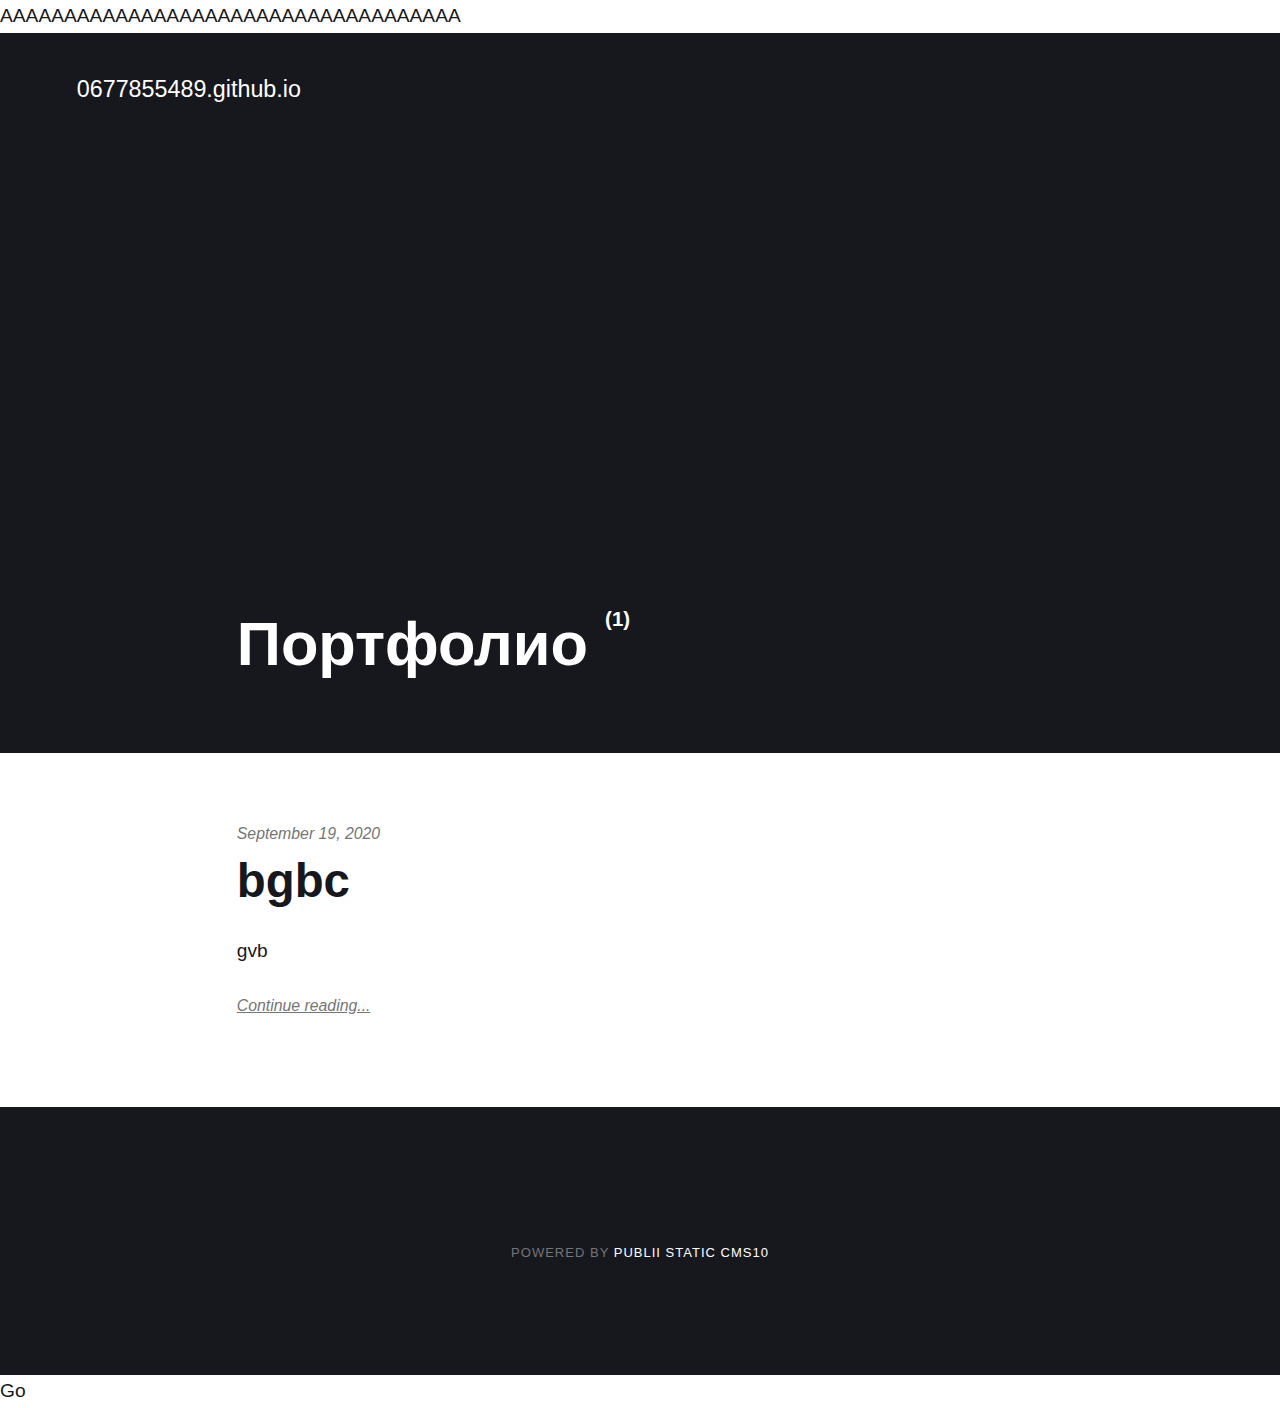
<file: authors/portfolio/index.html>
<!DOCTYPE html><html lang="en"><head><meta charset="utf-8"><meta http-equiv="X-UA-Compatible" content="IE=edge"><meta name="viewport" content="width=device-width,initial-scale=1"><title>Author: Портфолио - 0677855489.github.io</title><meta name="robots" content="noindex, follow"><meta name="generator" content="Publii Open-Source CMS for Static Site"><link rel="alternate" type="application/atom+xml" href="https://0677855489.github.io/feed.xml"><link rel="alternate" type="application/json" href="https://0677855489.github.io/feed.json"><meta property="og:title" content="Портфолио"><meta property="og:site_name" content="0677855489.github.io"><meta property="og:description" content=""><meta property="og:url" content="https://0677855489.github.io/authors/portfolio/"><meta property="og:type" content="website"><style>:root{--body-font:-apple-system,BlinkMacSystemFont,"Segoe UI",Roboto,Oxygen,Ubuntu,Cantarell,"Fira Sans","Droid Sans","Helvetica Neue",Arial,sans-serif,"Apple Color Emoji","Segoe UI Emoji","Segoe UI Symbol";--heading-font:-apple-system,BlinkMacSystemFont,"Segoe UI",Roboto,Oxygen,Ubuntu,Cantarell,"Fira Sans","Droid Sans","Helvetica Neue",Arial,sans-serif,"Apple Color Emoji","Segoe UI Emoji","Segoe UI Symbol";--logo-font:-apple-system,BlinkMacSystemFont,"Segoe UI",Roboto,Oxygen,Ubuntu,Cantarell,"Fira Sans","Droid Sans","Helvetica Neue",Arial,sans-serif,"Apple Color Emoji","Segoe UI Emoji","Segoe UI Symbol";--menu-font:-apple-system,BlinkMacSystemFont,"Segoe UI",Roboto,Oxygen,Ubuntu,Cantarell,"Fira Sans","Droid Sans","Helvetica Neue",Arial,sans-serif,"Apple Color Emoji","Segoe UI Emoji","Segoe UI Symbol"}</style><link rel="stylesheet" href="https://0677855489.github.io/assets/css/style.css?v=c37594acf579eddd689835749263c87b"><script type="application/ld+json">{"@context":"http://schema.org","@type":"Organization","name":"0677855489.github.io","url":"https://0677855489.github.io/"}</script></head><body>AAAAAAAAAAAAAAAAAAAAAAAAAAAAAAAAAAAA<div class="site-container"><header class="top" id="js-header"><a class="logo" href="https://0677855489.github.io/">0677855489.github.io</a></header><main><div class="hero"><header class="hero__content"><div class="wrapper"><h1>Портфолио <sup>(1)</sup></h1></div></header></div><div class="feed"><article class="feed__item"><header class="wrapper"><div class="feed__meta"><time datetime="2020-09-19T22:08" class="feed__date">September 19, 2020</time></div><h2><a href="https://0677855489.github.io/bgbc.html" class="invert">bgbc</a></h2></header><div class="wrapper"><p>gvb</p><a href="https://0677855489.github.io/bgbc.html" class="readmore feed__readmore invert">Continue reading...</a></div></article></div></main><footer class="footer"><div class="footer__copyright"><p>Powered by <a href="https://getpublii.com" target="_blank" rel="nofollow noopener">Publii Static CMS10</a></p></div><button class="footer__bttop js-footer__bttop" aria-label="Back to top"><svg><title>Back to top</title><use xlink:href="https://0677855489.github.io/assets/svg/svg-map.svg#toparrow"/></svg></button></footer></div><script>window.publiiThemeMenuConfig = {    
        mobileMenuMode: 'sidebar',
        animationSpeed: 300,
        submenuWidth: 'auto',
        doubleClickTime: 500,
        mobileMenuExpandableSubmenus: true, 
        relatedContainerForOverlayMenuSelector: '.top',
   };</script><script defer="defer" src="https://0677855489.github.io/assets/js/scripts.min.js?v=f4c4d35432d0e17d212f2fae4e0f8247"></script><script>var images = document.querySelectorAll('img[loading]');

        for (var i = 0; i < images.length; i++) {
            if (images[i].complete) {
                images[i].classList.add('is-loaded');
            } else {
                images[i].addEventListener('load', function () {
                    this.classList.add('is-loaded');
                }, false);
            }
        }</script>Go</body></html>
</file>
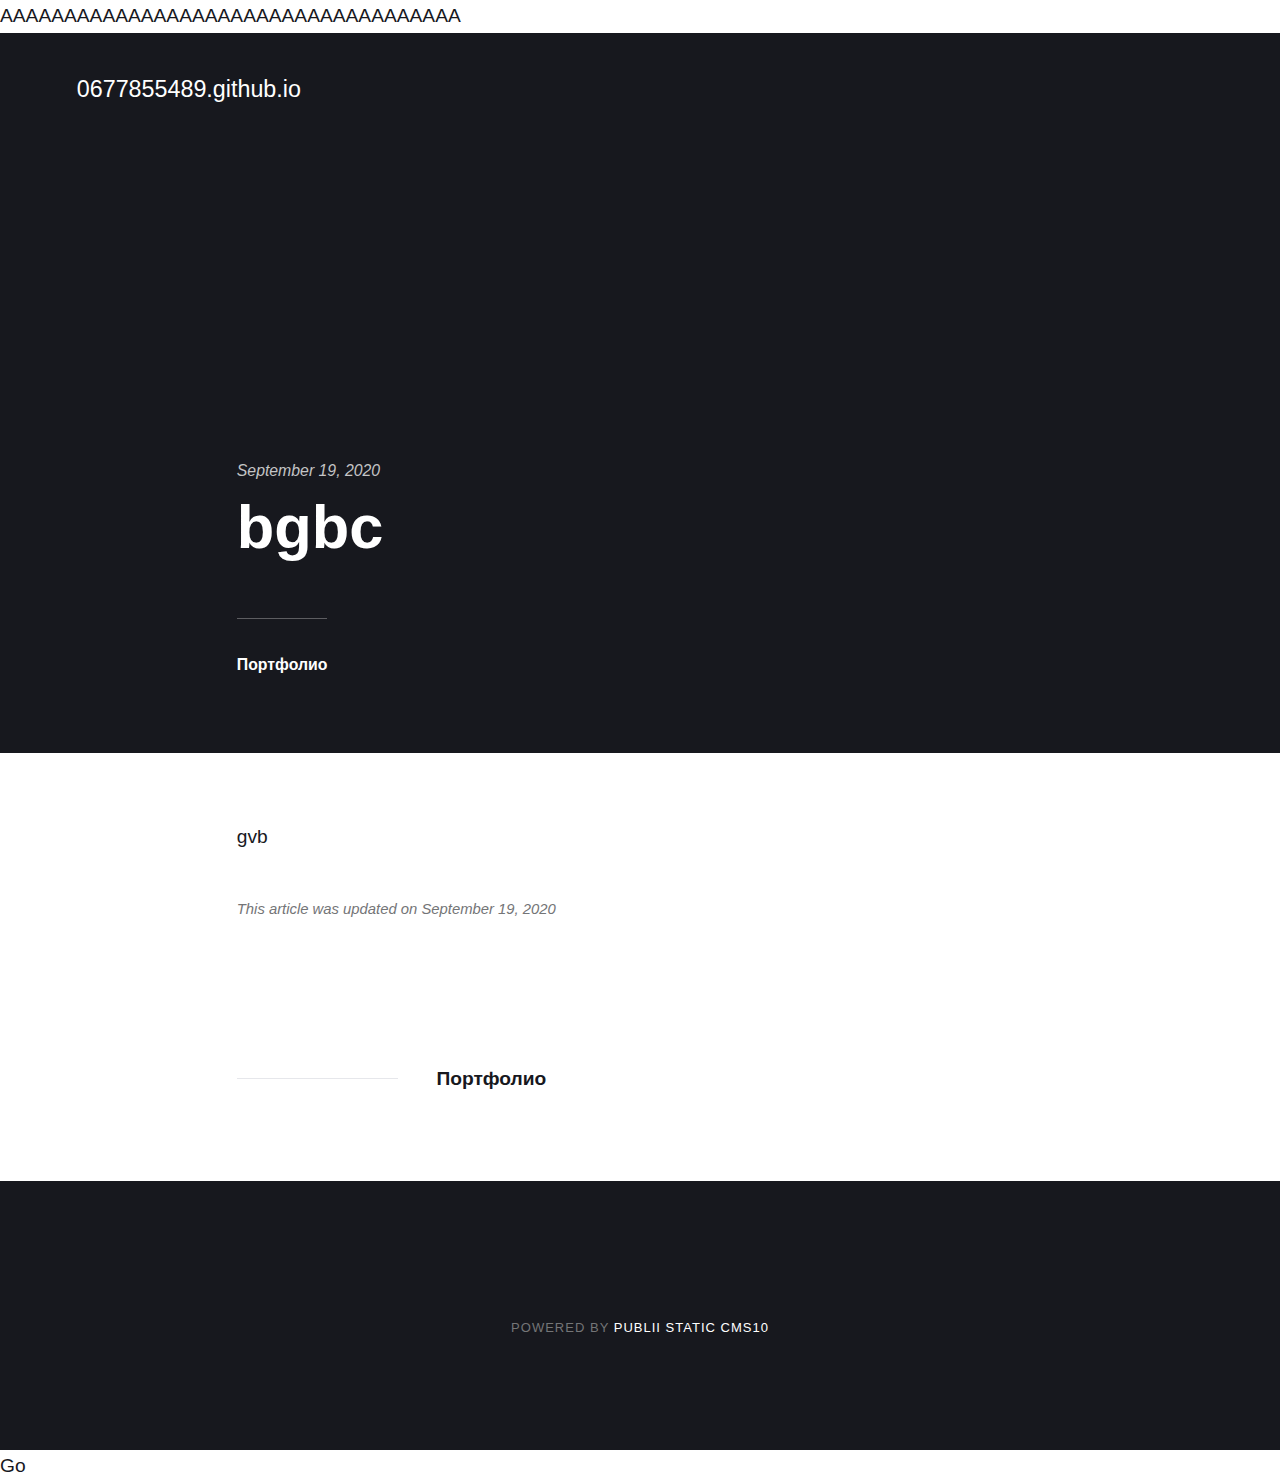
<file: bgbc.html>
<!DOCTYPE html><html lang="en"><head><meta charset="utf-8"><meta http-equiv="X-UA-Compatible" content="IE=edge"><meta name="viewport" content="width=device-width,initial-scale=1"><title>bgbc - 0677855489.github.io</title><meta name="description" content="gvb"><meta name="generator" content="Publii Open-Source CMS for Static Site"><link rel="canonical" href="https://0677855489.github.io/bgbc.html"><link rel="alternate" type="application/atom+xml" href="https://0677855489.github.io/feed.xml"><link rel="alternate" type="application/json" href="https://0677855489.github.io/feed.json"><meta property="og:title" content="bgbc"><meta property="og:site_name" content="0677855489.github.io"><meta property="og:description" content="gvb"><meta property="og:url" content="https://0677855489.github.io/bgbc.html"><meta property="og:type" content="article"><style>:root{--body-font:-apple-system,BlinkMacSystemFont,"Segoe UI",Roboto,Oxygen,Ubuntu,Cantarell,"Fira Sans","Droid Sans","Helvetica Neue",Arial,sans-serif,"Apple Color Emoji","Segoe UI Emoji","Segoe UI Symbol";--heading-font:-apple-system,BlinkMacSystemFont,"Segoe UI",Roboto,Oxygen,Ubuntu,Cantarell,"Fira Sans","Droid Sans","Helvetica Neue",Arial,sans-serif,"Apple Color Emoji","Segoe UI Emoji","Segoe UI Symbol";--logo-font:-apple-system,BlinkMacSystemFont,"Segoe UI",Roboto,Oxygen,Ubuntu,Cantarell,"Fira Sans","Droid Sans","Helvetica Neue",Arial,sans-serif,"Apple Color Emoji","Segoe UI Emoji","Segoe UI Symbol";--menu-font:-apple-system,BlinkMacSystemFont,"Segoe UI",Roboto,Oxygen,Ubuntu,Cantarell,"Fira Sans","Droid Sans","Helvetica Neue",Arial,sans-serif,"Apple Color Emoji","Segoe UI Emoji","Segoe UI Symbol"}</style><link rel="stylesheet" href="https://0677855489.github.io/assets/css/style.css?v=c37594acf579eddd689835749263c87b"><script type="application/ld+json">{"@context":"http://schema.org","@type":"Article","mainEntityOfPage":{"@type":"WebPage","@id":"https://0677855489.github.io/bgbc.html"},"headline":"bgbc","datePublished":"2020-09-19T22:08","dateModified":"2020-09-19T22:08","description":"gvb","author":{"@type":"Person","name":"Портфолио"},"publisher":{"@type":"Organization","name":"Портфолио"}}</script></head><body>AAAAAAAAAAAAAAAAAAAAAAAAAAAAAAAAAAAA<div class="site-container"><header class="top" id="js-header"><a class="logo" href="https://0677855489.github.io/">0677855489.github.io</a></header><main><article class="post"><div class="hero"><header class="hero__content"><div class="wrapper"><div class="post__meta"><time datetime="2020-09-19T22:08">September 19, 2020</time></div><h1>bgbc</h1><div class="post__meta post__meta--author"><a href="https://0677855489.github.io/authors/portfolio/" class="feed__author invert">Портфолио</a></div></div></header></div><div class="wrapper post__entry"><p>gvb</p></div><footer class="wrapper post__footer"><p class="post__last-updated">This article was updated on September 19, 2020</p><div class="post__share"></div><div class="post__bio bio"><div class="bio__info"><h3 class="bio__name"><a href="https://0677855489.github.io/authors/portfolio/" class="invert" rel="author">Портфолио</a></h3></div></div></footer></article></main><footer class="footer"><div class="footer__copyright"><p>Powered by <a href="https://getpublii.com" target="_blank" rel="nofollow noopener">Publii Static CMS10</a></p></div><button class="footer__bttop js-footer__bttop" aria-label="Back to top"><svg><title>Back to top</title><use xlink:href="https://0677855489.github.io/assets/svg/svg-map.svg#toparrow"/></svg></button></footer></div><script>window.publiiThemeMenuConfig = {    
        mobileMenuMode: 'sidebar',
        animationSpeed: 300,
        submenuWidth: 'auto',
        doubleClickTime: 500,
        mobileMenuExpandableSubmenus: true, 
        relatedContainerForOverlayMenuSelector: '.top',
   };</script><script defer="defer" src="https://0677855489.github.io/assets/js/scripts.min.js?v=f4c4d35432d0e17d212f2fae4e0f8247"></script><script>var images = document.querySelectorAll('img[loading]');

        for (var i = 0; i < images.length; i++) {
            if (images[i].complete) {
                images[i].classList.add('is-loaded');
            } else {
                images[i].addEventListener('load', function () {
                    this.classList.add('is-loaded');
                }, false);
            }
        }</script>Go</body></html>
</file>
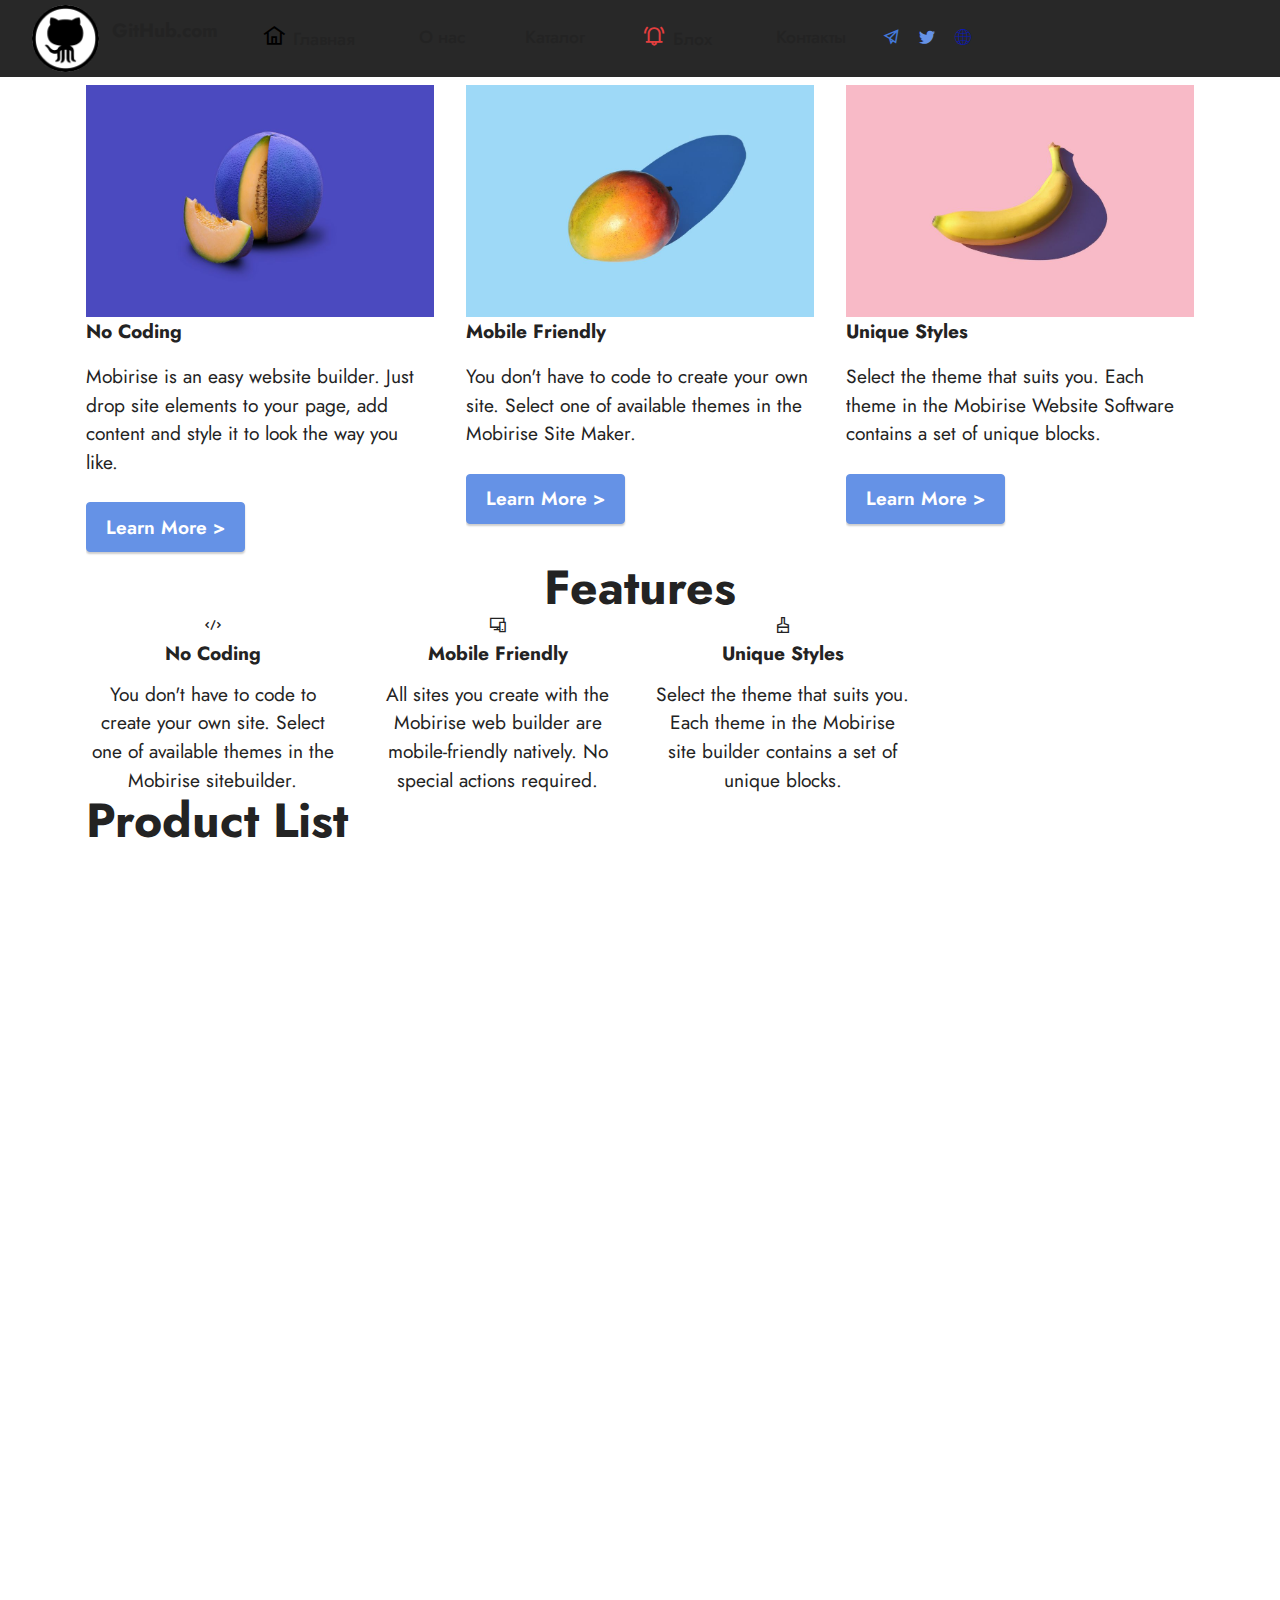
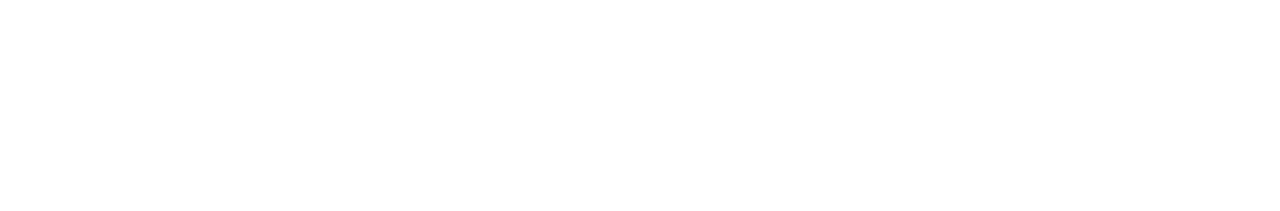
<file: page.ch.html>
<!DOCTYPE html>
<html  >
<head>
  <!-- Site made with Mobirise Website Builder v5.1.8, https://mobirise.com -->
  <meta charset="UTF-8">
  <meta http-equiv="X-UA-Compatible" content="IE=edge">
  <meta name="generator" content="Mobirise v5.1.8, mobirise.com">
  <meta name="viewport" content="width=device-width, initial-scale=1, minimum-scale=1">
  <link rel="shortcut icon" href="assets/images/github-70x70.png" type="image/x-icon">
  <meta name="description" content="китайскоязычная страница">
  
  
  <title>ch</title>
  <link rel="stylesheet" href="assets/web/assets/mobirise-icons2/mobirise2.css">
  <link rel="stylesheet" href="assets/tether/tether.min.css">
  <link rel="stylesheet" href="assets/bootstrap/css/bootstrap.min.css">
  <link rel="stylesheet" href="assets/bootstrap/css/bootstrap-grid.min.css">
  <link rel="stylesheet" href="assets/bootstrap/css/bootstrap-reboot.min.css">
  <link rel="stylesheet" href="assets/dropdown/css/style.css">
  <link rel="stylesheet" href="assets/animatecss/animate.css">
  <link rel="stylesheet" href="assets/socicon/css/styles.css">
  <link rel="stylesheet" href="assets/theme/css/style.css">
  <link rel="preload" as="style" href="assets/mobirise/css/mbr-additional.css"><link rel="stylesheet" href="assets/mobirise/css/mbr-additional.css" type="text/css">
  
  
  
  
</head>
<body>
  
  <section class="menu menu3 cid-sbxpo6Cve3" once="menu" id="menu3-1t">
    
    <nav class="navbar navbar-dropdown navbar-expand-lg">
        <div class="container-fluid">
            <div class="navbar-brand">
                <span class="navbar-logo">
                    <a href="https://mobiri.se">
                        <img src="assets/images/github-70x70.png" alt="Mobirise" style="height: 4.2rem;">
                    </a>
                </span>
                <span class="navbar-caption-wrap"><a class="navbar-caption text-black text-primary display-7" href="https://github.com" target="_blank">GitHub.com</a></span>
            </div>
            <button class="navbar-toggler" type="button" data-toggle="collapse" data-target="#navbarSupportedContent" aria-controls="navbarNavAltMarkup" aria-expanded="false" aria-label="Toggle navigation">
                <div class="hamburger">
                    <span></span>
                    <span></span>
                    <span></span>
                    <span></span>
                </div>
            </button>
            <div class="collapse navbar-collapse" id="navbarSupportedContent">
                <ul class="navbar-nav nav-dropdown nav-right" data-app-modern-menu="true"><li class="nav-item"><a class="nav-link link text-black text-primary display-4" href="https://0677855489.github.io/"><span class="mobi-mbri mobi-mbri-home mbr-iconfont mbr-iconfont-btn" style="color: rgb(0, 0, 0);"></span>Главная&nbsp;</a></li><li class="nav-item"><a class="nav-link link text-black display-4" href="https://mobiri.se">О нас</a></li>
                    <li class="nav-item"><a class="nav-link link text-black display-4" href="https://mobiri.se">Каталог</a></li>
                    <li class="nav-item"><a class="nav-link link text-black text-primary display-4" href="page1.html"><span class="mobi-mbri mobi-mbri-alert mbr-iconfont mbr-iconfont-btn" style="color: rgb(228, 63, 63);"></span>Блоx&nbsp;</a>
                    </li><li class="nav-item"><a class="nav-link link text-black display-4" href="https://mobiri.se">Контакты</a></li></ul>
                <div class="icons-menu">
                    <a class="iconfont-wrapper" href="https://telegram.me/romdjan" target="_blank">
                        <span class="p-2 mbr-iconfont mobi-mbri-paper-plane mobi-mbri" style="color: rgb(68, 121, 217); fill: rgb(68, 121, 217);"></span>
                    </a>
                    <a class="iconfont-wrapper" href="https://mobiri.se" target="_blank">
                        <span class="p-2 mbr-iconfont socicon-twitter socicon"></span>
                    </a>
                    <a class="iconfont-wrapper" href="https://mobiri.se" target="_blank">
                        <span class="p-2 mbr-iconfont socicon-internet socicon" style="color: rgb(8, 23, 191); fill: rgb(8, 23, 191);"></span>
                    </a>
                    
                </div>
                
            </div>
        </div>
    </nav>
</section>

<section class="features2 cid-sbsXPSiZni" id="features3-1g">
    
    
    <div class="container">
        <div class="mbr-section-head">
            <h4 class="mbr-section-title mbr-fonts-style align-center mb-0 display-2">
                <strong>Features</strong></h4>
            
        </div>
        <div class="row mt-4">
            <div class="item features-image сol-12 col-md-6 col-lg-4">
                <div class="item-wrapper">
                    <div class="item-img">
                        <img src="assets/images/features1.jpg">
                    </div>
                    <div class="item-content">
                        <h5 class="item-title mbr-fonts-style display-7"><strong>No Coding</strong></h5>
                        
                        <p class="mbr-text mbr-fonts-style mt-3 display-7">Mobirise is an easy website builder. Just
                            drop site elements to your page, add content and style it to look the way you like.</p>
                    </div>
                    <div class="mbr-section-btn item-footer mt-2"><a href="" class="btn btn-primary item-btn display-7" target="_blank">Learn More
                            &gt;</a></div>
                </div>
            </div>
            <div class="item features-image сol-12 col-md-6 col-lg-4">
                <div class="item-wrapper">
                    <div class="item-img">
                        <img src="assets/images/features2.jpg">
                    </div>
                    <div class="item-content">
                        <h5 class="item-title mbr-fonts-style display-7"><strong>Mobile Friendly</strong></h5>
                        
                        <p class="mbr-text mbr-fonts-style mt-3 display-7">You don't have to code to create your own
                            site. Select one of available themes in the Mobirise Site Maker.</p>
                    </div>
                    <div class="mbr-section-btn item-footer mt-2"><a href="" class="btn btn-primary item-btn display-7" target="_blank">Learn More
                            &gt;</a></div>
                </div>
            </div>
            <div class="item features-image сol-12 col-md-6 col-lg-4">
                <div class="item-wrapper">
                    <div class="item-img">
                        <img src="assets/images/features3.jpg">
                    </div>
                    <div class="item-content">
                        <h5 class="item-title mbr-fonts-style display-7"><strong>Unique Styles</strong></h5>
                        
                        <p class="mbr-text mbr-fonts-style mt-3 display-7">Select the theme that suits you. Each theme
                            in the Mobirise Website Software contains a set of unique blocks.<br></p>
                    </div>
                    <div class="mbr-section-btn item-footer mt-2"><a href="" class="btn btn-primary item-btn display-7" target="_blank">Learn More
                            &gt;</a></div>
                </div>
            </div>
        </div>
    </div>
</section>

<section class="features24 cid-sbsXPT9Vka" id="features1-1h">
    

    
    <div class="container">
        <div class="row">
            <div class="col-12">
                <h3 class="mbr-section-title mbr-fonts-style align-center mb-0 display-2">
                    <strong>Features</strong>
                </h3>
                
            </div>
            <div class="card col-12 col-md-6 col-lg-3">
                <div class="card-wrapper">
                    <div class="card-box align-center">
                        <div class="iconfont-wrapper">
                            <span class="mbr-iconfont mobi-mbri-code mobi-mbri"></span>
                        </div>
                        <h5 class="card-title mbr-fonts-style display-7"><strong>No Coding</strong></h5>
                        <p class="card-text mbr-fonts-style display-7">You don't have to code to create your own site. Select one of available themes in the Mobirise sitebuilder.</p>
                    </div>
                </div>
            </div>
            <div class="card col-12 col-md-6 col-lg-3">
                <div class="card-wrapper">
                    <div class="card-box align-center">
                        <div class="iconfont-wrapper">
                            <span class="mbr-iconfont mobi-mbri-responsive-2 mobi-mbri"></span>
                        </div>
                        <h5 class="card-title mbr-fonts-style display-7"><strong>Mobile Friendly</strong></h5>
                        <p class="card-text mbr-fonts-style display-7">All sites you create with the Mobirise web builder are mobile-friendly natively. No special actions required.</p>
                    </div>
                </div>
            </div>
            <div class="card col-12 col-md-6 col-lg-3">
                <div class="card-wrapper">
                    <div class="card-box align-center">
                        <div class="iconfont-wrapper">
                            <span class="mbr-iconfont mobi-mbri-website-theme-2 mobi-mbri"></span>
                        </div>
                        <h5 class="card-title mbr-fonts-style display-7"><strong>Unique Styles</strong></h5>
                        <p class="card-text mbr-fonts-style display-7">Select the theme that suits you. Each theme in the Mobirise site builder contains a set of unique blocks.</p>
                    </div>
                </div>
            </div>
            
        </div>
    </div>
</section>

<section class="features9 cid-sbsXPTXDAU" id="features10-1i">
    <!---->
    
    
    <div class="container">
        <div class="mbr-section-head">
            <h3 class="mbr-section-title mbr-fonts-style mb-0 display-2">
                <strong>Product List</strong>
            </h3>
            
        </div>
        <div class="row mt-4">
            <div class="card col-12">
                <div class="card-wrapper">
                    <div class="top-line row">
                        <div class="col">
                            <h4 class="card-title mbr-fonts-style display-5"><strong>Special Issue</strong></h4>
                        </div>
                        <div class="col-auto">
                            <p class="price mbr-fonts-style display-5">
                                $39</p>
                        </div>
                    </div>
                    <div class="bottom-line">
                        <p class="mbr-text mbr-fonts-style display-7">
                            Themes in the Mobirise website builder offer multiple blocks: intros, sliders, galleries,
                            forms, articles, and so on. Start a project and click on the red plus buttons to see the
                            blocks available for your theme.
                        </p>
                    </div>
                </div>
            </div>
            <div class="card col-12">
                <div class="card-wrapper">
                    <div class="top-line row">
                        <div class="col">
                            <h4 class="card-title mbr-fonts-style display-5"><strong>Special Issue</strong></h4>
                        </div>
                        <div class="col-auto">
                            <p class="price mbr-fonts-style display-5">
                                $39</p>
                        </div>
                    </div>
                    <div class="bottom-line">
                        <p class="mbr-text mbr-fonts-style display-7">
                            Themes in the Mobirise website builder offer multiple blocks: intros, sliders, galleries,
                            forms, articles, and so on. Start a project and click on the red plus buttons to see the
                            blocks available for your theme.
                        </p>
                    </div>
                </div>
            </div>
            <div class="card col-12">
                <div class="card-wrapper">
                    <div class="top-line row">
                        <div class="col">
                            <h4 class="card-title mbr-fonts-style display-5"><strong>Special Issue</strong></h4>
                        </div>
                        <div class="col-auto">
                            <p class="price mbr-fonts-style display-5">
                                $39</p>
                        </div>
                    </div>
                    <div class="bottom-line">
                        <p class="mbr-text mbr-fonts-style display-7">Themes in the Mobirise website builder offer multiple blocks:
                            intros, sliders, galleries, forms, articles, and so on. Start a project and click on the red
                            plus buttons to see the blocks available for your theme.
                        </p>
                    </div>
                </div>
            </div>
            <div class="card col-12">
                <div class="card-wrapper">
                    <div class="top-line row">
                        <div class="col">
                            <h4 class="card-title mbr-fonts-style display-5"><strong>Special Issue</strong></h4>
                        </div>
                        <div class="col-auto">
                            <p class="price mbr-fonts-style display-5">
                                $39</p>
                        </div>
                    </div>
                    <div class="bottom-line">
                        <p class="mbr-text mbr-fonts-style display-7">
                            Themes in the Mobirise website builder offer multiple blocks: intros, sliders, galleries,
                            forms, articles, and so on. Start a project and click on the red plus buttons to see the
                            blocks available for your theme.
                        </p>
                    </div>
                </div>
            </div>
            <div class="card col-12">
                <div class="card-wrapper">
                    <div class="top-line row">
                        <div class="col">
                            <h4 class="card-title mbr-fonts-style display-5"><strong>Special Issue</strong></h4>
                        </div>
                        <div class="col-auto">
                            <p class="price mbr-fonts-style display-5">
                                $39</p>
                        </div>
                    </div>
                    <div class="bottom-line">
                        <p class="mbr-text mbr-fonts-style display-7">
                            Themes in the Mobirise website builder offer multiple blocks: intros, sliders, galleries,
                            forms, articles, and so on. Start a project and click on the red plus buttons to see the
                            blocks available for your theme.
                        </p>
                    </div>
                </div>
            </div>
            <div class="card col-12">
                <div class="card-wrapper">
                    <div class="top-line row">
                        <div class="col">
                            <h4 class="card-title mbr-fonts-style display-5"><strong>Special Issue</strong></h4>
                        </div>
                        <div class="col-auto">
                            <p class="price mbr-fonts-style display-5">
                                $39</p>
                        </div>
                    </div>
                    <div class="bottom-line">
                        <p class="mbr-text mbr-fonts-style display-7">
                            Themes in the Mobirise website builder offer multiple blocks: intros, sliders, galleries,
                            forms, articles, and so on. Start a project and click on the red plus buttons to see the
                            blocks available for your theme.
                        </p>
                    </div>
                </div>
            </div>
            
            
            
            
            
            
        </div>
    </div>
</section>

<section class="footer7 cid-sbsXPVaqtR" once="footers" id="footer7-1j">

    

    

    <div class="container">
        <div class="media-container-row align-center mbr-white">
            <div class="col-12">
                <p class="mbr-text mb-0 mbr-fonts-style display-7">
                    © Copyright 2025 Mobirise - All Rights Reserved
                </p>
            </div>
        </div>
    </div>
</section><section style="background-color: #fff; font-family: -apple-system, BlinkMacSystemFont, 'Segoe UI', 'Roboto', 'Helvetica Neue', Arial, sans-serif; color:#aaa; font-size:12px; padding: 0; align-items: center; display: flex;"><a href="https://mobirise.site/e" style="flex: 1 1; height: 3rem; padding-left: 1rem;"></a><p style="flex: 0 0 auto; margin:0; padding-right:1rem;">Made with Mobirise <a href="https://mobirise.site/j" style="color:#aaa;">web</a> builder</p></section><script src="assets/web/assets/jquery/jquery.min.js"></script>  <script src="assets/popper/popper.min.js"></script>  <script src="assets/tether/tether.min.js"></script>  <script src="assets/bootstrap/js/bootstrap.min.js"></script>  <script src="assets/smoothscroll/smooth-scroll.js"></script>  <script src="assets/dropdown/js/nav-dropdown.js"></script>  <script src="assets/dropdown/js/navbar-dropdown.js"></script>  <script src="assets/touchswipe/jquery.touch-swipe.min.js"></script>  <script src="assets/viewportchecker/jquery.viewportchecker.js"></script>  <script src="assets/theme/js/script.js"></script>  
  
  
 <div id="scrollToTop" class="scrollToTop mbr-arrow-up"><a style="text-align: center;"><i class="mbr-arrow-up-icon mbr-arrow-up-icon-cm cm-icon cm-icon-smallarrow-up"></i></a></div>
    <input name="animation" type="hidden">
  </body>
</html>
</file>
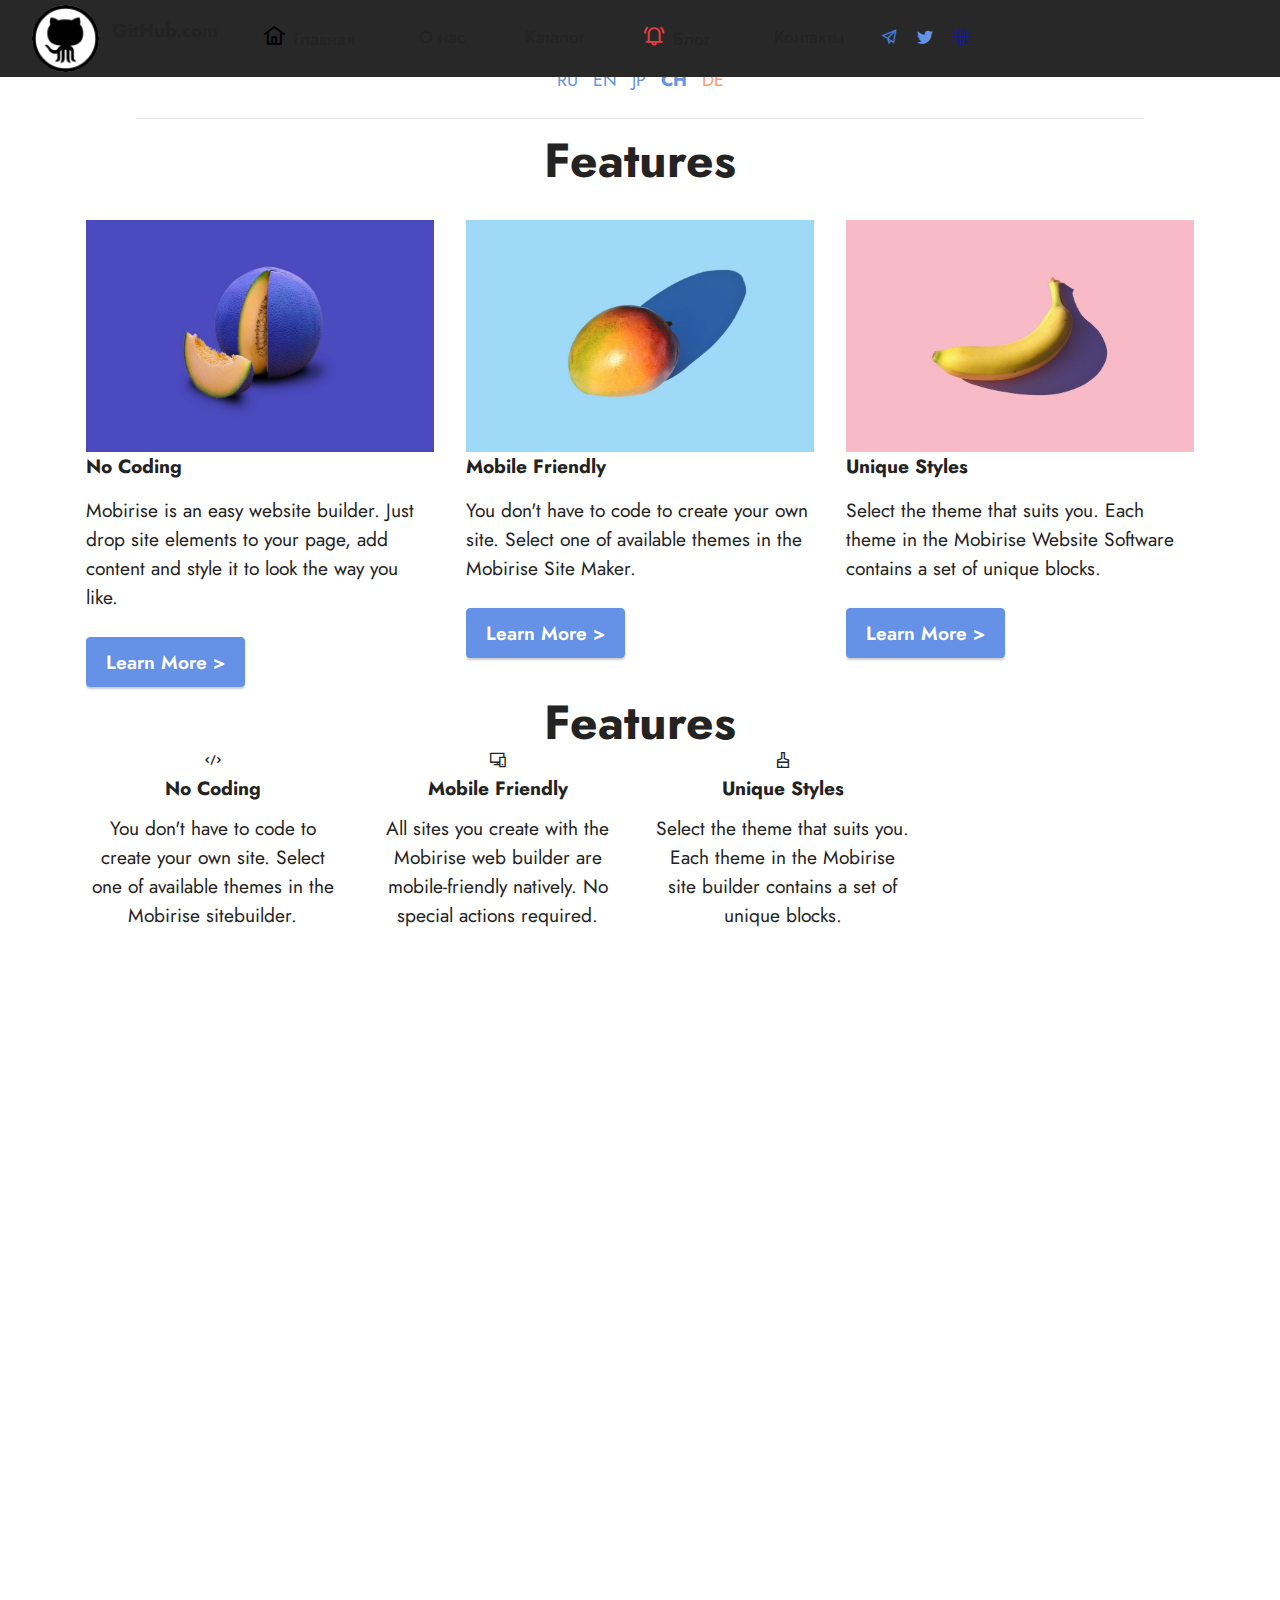
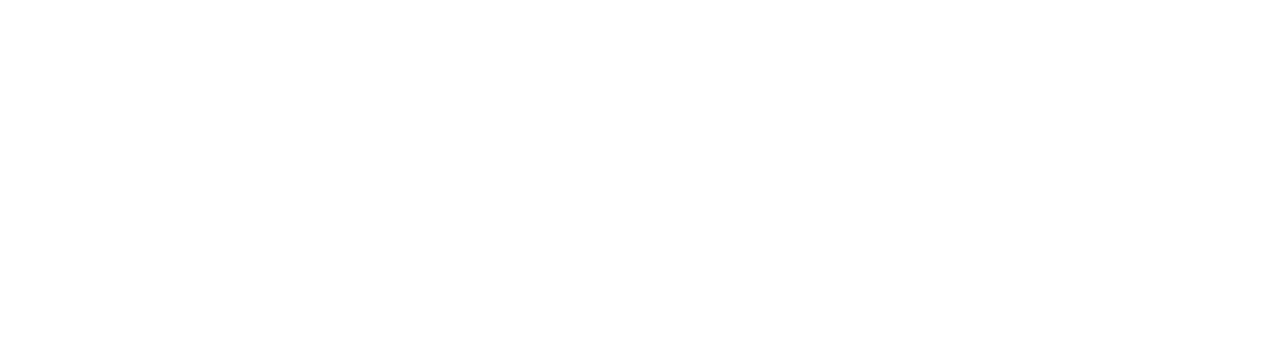
<file: page.de.html>
<!DOCTYPE html>
<html  >
<head>
  <!-- Site made with Mobirise Website Builder v5.1.8, https://mobirise.com -->
  <meta charset="UTF-8">
  <meta http-equiv="X-UA-Compatible" content="IE=edge">
  <meta name="generator" content="Mobirise v5.1.8, mobirise.com">
  <meta name="viewport" content="width=device-width, initial-scale=1, minimum-scale=1">
  <link rel="shortcut icon" href="assets/images/github-70x70.png" type="image/x-icon">
  <meta name="description" content="немецкоязычная страница">
  
  
  <title>de</title>
  <link rel="stylesheet" href="assets/web/assets/mobirise-icons2/mobirise2.css">
  <link rel="stylesheet" href="assets/tether/tether.min.css">
  <link rel="stylesheet" href="assets/bootstrap/css/bootstrap.min.css">
  <link rel="stylesheet" href="assets/bootstrap/css/bootstrap-grid.min.css">
  <link rel="stylesheet" href="assets/bootstrap/css/bootstrap-reboot.min.css">
  <link rel="stylesheet" href="assets/dropdown/css/style.css">
  <link rel="stylesheet" href="assets/animatecss/animate.css">
  <link rel="stylesheet" href="assets/socicon/css/styles.css">
  <link rel="stylesheet" href="assets/theme/css/style.css">
  <link rel="preload" as="style" href="assets/mobirise/css/mbr-additional.css"><link rel="stylesheet" href="assets/mobirise/css/mbr-additional.css" type="text/css">
  
  
  
  
</head>
<body>
  
  <section class="menu menu3 cid-sbxpw4vGKD" once="menu" id="menu3-1v">
    
    <nav class="navbar navbar-dropdown navbar-expand-lg">
        <div class="container-fluid">
            <div class="navbar-brand">
                <span class="navbar-logo">
                    <a href="https://mobiri.se">
                        <img src="assets/images/github-70x70.png" alt="Mobirise" style="height: 4.2rem;">
                    </a>
                </span>
                <span class="navbar-caption-wrap"><a class="navbar-caption text-black text-primary display-7" href="https://github.com" target="_blank">GitHub.com</a></span>
            </div>
            <button class="navbar-toggler" type="button" data-toggle="collapse" data-target="#navbarSupportedContent" aria-controls="navbarNavAltMarkup" aria-expanded="false" aria-label="Toggle navigation">
                <div class="hamburger">
                    <span></span>
                    <span></span>
                    <span></span>
                    <span></span>
                </div>
            </button>
            <div class="collapse navbar-collapse" id="navbarSupportedContent">
                <ul class="navbar-nav nav-dropdown nav-right" data-app-modern-menu="true"><li class="nav-item"><a class="nav-link link text-black text-primary display-4" href="https://0677855489.github.io/"><span class="mobi-mbri mobi-mbri-home mbr-iconfont mbr-iconfont-btn" style="color: rgb(0, 0, 0);"></span>Главная&nbsp;</a></li><li class="nav-item"><a class="nav-link link text-black display-4" href="https://mobiri.se">О нас</a></li>
                    <li class="nav-item"><a class="nav-link link text-black display-4" href="https://mobiri.se">Каталог</a></li>
                    <li class="nav-item"><a class="nav-link link text-black text-primary display-4" href="page1.html"><span class="mobi-mbri mobi-mbri-alert mbr-iconfont mbr-iconfont-btn" style="color: rgb(228, 63, 63);"></span>Блог&nbsp;</a>
                    </li><li class="nav-item"><a class="nav-link link text-black display-4" href="https://mobiri.se">Контакты</a></li></ul>
                <div class="icons-menu">
                    <a class="iconfont-wrapper" href="https://telegram.me/romdjan" target="_blank">
                        <span class="p-2 mbr-iconfont mobi-mbri-paper-plane mobi-mbri" style="color: rgb(68, 121, 217); fill: rgb(68, 121, 217);"></span>
                    </a>
                    <a class="iconfont-wrapper" href="https://mobiri.se" target="_blank">
                        <span class="p-2 mbr-iconfont socicon-twitter socicon"></span>
                    </a>
                    <a class="iconfont-wrapper" href="https://mobiri.se" target="_blank">
                        <span class="p-2 mbr-iconfont socicon-internet socicon" style="color: rgb(8, 23, 191); fill: rgb(8, 23, 191);"></span>
                    </a>
                    
                </div>
                
            </div>
        </div>
    </nav>
</section>

<section class="content6 cid-sbxqtyfok1" id="content6-20">
    
    <div class="container-fluid">
        <div class="row justify-content-center">
            <div class="col-md-12 col-lg-10">
                <hr class="line">
                <p class="mbr-text align-center mbr-fonts-style my-4 display-4"><em><strong>Переводчик</strong></em><br><em><strong><a href="index.html" class="text-primary">RU</a>&nbsp;&nbsp;</strong> <strong><a href="page.en.html" class="text-primary">EN</a>&nbsp;&nbsp;</strong> <strong><a href="page.jp.html" class="text-primary">JP </a>&nbsp;&nbsp;</strong><a href="page.ch.html" class="text-primary" style="font-weight: bold;"><strong>CH</strong> </a><strong>&nbsp;&nbsp;</strong><a href="page.de.html" class="text-danger" style="">DE</a></em></p>
                <hr class="line">
            </div>
        </div>
    </div>
</section>

<section class="features2 cid-sbsXmIWooX" id="features3-16">
    
    
    <div class="container">
        <div class="mbr-section-head">
            <h4 class="mbr-section-title mbr-fonts-style align-center mb-0 display-2">
                <strong>Features</strong></h4>
            
        </div>
        <div class="row mt-4">
            <div class="item features-image сol-12 col-md-6 col-lg-4">
                <div class="item-wrapper">
                    <div class="item-img">
                        <img src="assets/images/features1.jpg">
                    </div>
                    <div class="item-content">
                        <h5 class="item-title mbr-fonts-style display-7"><strong>No Coding</strong></h5>
                        
                        <p class="mbr-text mbr-fonts-style mt-3 display-7">Mobirise is an easy website builder. Just
                            drop site elements to your page, add content and style it to look the way you like.</p>
                    </div>
                    <div class="mbr-section-btn item-footer mt-2"><a href="" class="btn btn-primary item-btn display-7" target="_blank">Learn More
                            &gt;</a></div>
                </div>
            </div>
            <div class="item features-image сol-12 col-md-6 col-lg-4">
                <div class="item-wrapper">
                    <div class="item-img">
                        <img src="assets/images/features2.jpg">
                    </div>
                    <div class="item-content">
                        <h5 class="item-title mbr-fonts-style display-7"><strong>Mobile Friendly</strong></h5>
                        
                        <p class="mbr-text mbr-fonts-style mt-3 display-7">You don't have to code to create your own
                            site. Select one of available themes in the Mobirise Site Maker.</p>
                    </div>
                    <div class="mbr-section-btn item-footer mt-2"><a href="" class="btn btn-primary item-btn display-7" target="_blank">Learn More
                            &gt;</a></div>
                </div>
            </div>
            <div class="item features-image сol-12 col-md-6 col-lg-4">
                <div class="item-wrapper">
                    <div class="item-img">
                        <img src="assets/images/features3.jpg">
                    </div>
                    <div class="item-content">
                        <h5 class="item-title mbr-fonts-style display-7"><strong>Unique Styles</strong></h5>
                        
                        <p class="mbr-text mbr-fonts-style mt-3 display-7">Select the theme that suits you. Each theme
                            in the Mobirise Website Software contains a set of unique blocks.<br></p>
                    </div>
                    <div class="mbr-section-btn item-footer mt-2"><a href="" class="btn btn-primary item-btn display-7" target="_blank">Learn More
                            &gt;</a></div>
                </div>
            </div>
        </div>
    </div>
</section>

<section class="features24 cid-sbsXmJJ0fw" id="features1-17">
    

    
    <div class="container">
        <div class="row">
            <div class="col-12">
                <h3 class="mbr-section-title mbr-fonts-style align-center mb-0 display-2">
                    <strong>Features</strong>
                </h3>
                
            </div>
            <div class="card col-12 col-md-6 col-lg-3">
                <div class="card-wrapper">
                    <div class="card-box align-center">
                        <div class="iconfont-wrapper">
                            <span class="mbr-iconfont mobi-mbri-code mobi-mbri"></span>
                        </div>
                        <h5 class="card-title mbr-fonts-style display-7"><strong>No Coding</strong></h5>
                        <p class="card-text mbr-fonts-style display-7">You don't have to code to create your own site. Select one of available themes in the Mobirise sitebuilder.</p>
                    </div>
                </div>
            </div>
            <div class="card col-12 col-md-6 col-lg-3">
                <div class="card-wrapper">
                    <div class="card-box align-center">
                        <div class="iconfont-wrapper">
                            <span class="mbr-iconfont mobi-mbri-responsive-2 mobi-mbri"></span>
                        </div>
                        <h5 class="card-title mbr-fonts-style display-7"><strong>Mobile Friendly</strong></h5>
                        <p class="card-text mbr-fonts-style display-7">All sites you create with the Mobirise web builder are mobile-friendly natively. No special actions required.</p>
                    </div>
                </div>
            </div>
            <div class="card col-12 col-md-6 col-lg-3">
                <div class="card-wrapper">
                    <div class="card-box align-center">
                        <div class="iconfont-wrapper">
                            <span class="mbr-iconfont mobi-mbri-website-theme-2 mobi-mbri"></span>
                        </div>
                        <h5 class="card-title mbr-fonts-style display-7"><strong>Unique Styles</strong></h5>
                        <p class="card-text mbr-fonts-style display-7">Select the theme that suits you. Each theme in the Mobirise site builder contains a set of unique blocks.</p>
                    </div>
                </div>
            </div>
            
        </div>
    </div>
</section>

<section class="features9 cid-sbsXmKC8UP" id="features10-18">
    <!---->
    
    
    <div class="container">
        <div class="mbr-section-head">
            <h3 class="mbr-section-title mbr-fonts-style mb-0 display-2">
                <strong>Product List</strong>
            </h3>
            
        </div>
        <div class="row mt-4">
            <div class="card col-12">
                <div class="card-wrapper">
                    <div class="top-line row">
                        <div class="col">
                            <h4 class="card-title mbr-fonts-style display-5"><strong>Special Issue</strong></h4>
                        </div>
                        <div class="col-auto">
                            <p class="price mbr-fonts-style display-5">
                                $39</p>
                        </div>
                    </div>
                    <div class="bottom-line">
                        <p class="mbr-text mbr-fonts-style display-7">
                            Themes in the Mobirise website builder offer multiple blocks: intros, sliders, galleries,
                            forms, articles, and so on. Start a project and click on the red plus buttons to see the
                            blocks available for your theme.
                        </p>
                    </div>
                </div>
            </div>
            <div class="card col-12">
                <div class="card-wrapper">
                    <div class="top-line row">
                        <div class="col">
                            <h4 class="card-title mbr-fonts-style display-5"><strong>Special Issue</strong></h4>
                        </div>
                        <div class="col-auto">
                            <p class="price mbr-fonts-style display-5">
                                $39</p>
                        </div>
                    </div>
                    <div class="bottom-line">
                        <p class="mbr-text mbr-fonts-style display-7">
                            Themes in the Mobirise website builder offer multiple blocks: intros, sliders, galleries,
                            forms, articles, and so on. Start a project and click on the red plus buttons to see the
                            blocks available for your theme.
                        </p>
                    </div>
                </div>
            </div>
            <div class="card col-12">
                <div class="card-wrapper">
                    <div class="top-line row">
                        <div class="col">
                            <h4 class="card-title mbr-fonts-style display-5"><strong>Special Issue</strong></h4>
                        </div>
                        <div class="col-auto">
                            <p class="price mbr-fonts-style display-5">
                                $39</p>
                        </div>
                    </div>
                    <div class="bottom-line">
                        <p class="mbr-text mbr-fonts-style display-7">Themes in the Mobirise website builder offer multiple blocks:
                            intros, sliders, galleries, forms, articles, and so on. Start a project and click on the red
                            plus buttons to see the blocks available for your theme.
                        </p>
                    </div>
                </div>
            </div>
            <div class="card col-12">
                <div class="card-wrapper">
                    <div class="top-line row">
                        <div class="col">
                            <h4 class="card-title mbr-fonts-style display-5"><strong>Special Issue</strong></h4>
                        </div>
                        <div class="col-auto">
                            <p class="price mbr-fonts-style display-5">
                                $39</p>
                        </div>
                    </div>
                    <div class="bottom-line">
                        <p class="mbr-text mbr-fonts-style display-7">
                            Themes in the Mobirise website builder offer multiple blocks: intros, sliders, galleries,
                            forms, articles, and so on. Start a project and click on the red plus buttons to see the
                            blocks available for your theme.
                        </p>
                    </div>
                </div>
            </div>
            <div class="card col-12">
                <div class="card-wrapper">
                    <div class="top-line row">
                        <div class="col">
                            <h4 class="card-title mbr-fonts-style display-5"><strong>Special Issue</strong></h4>
                        </div>
                        <div class="col-auto">
                            <p class="price mbr-fonts-style display-5">
                                $39</p>
                        </div>
                    </div>
                    <div class="bottom-line">
                        <p class="mbr-text mbr-fonts-style display-7">
                            Themes in the Mobirise website builder offer multiple blocks: intros, sliders, galleries,
                            forms, articles, and so on. Start a project and click on the red plus buttons to see the
                            blocks available for your theme.
                        </p>
                    </div>
                </div>
            </div>
            <div class="card col-12">
                <div class="card-wrapper">
                    <div class="top-line row">
                        <div class="col">
                            <h4 class="card-title mbr-fonts-style display-5"><strong>Special Issue</strong></h4>
                        </div>
                        <div class="col-auto">
                            <p class="price mbr-fonts-style display-5">
                                $39</p>
                        </div>
                    </div>
                    <div class="bottom-line">
                        <p class="mbr-text mbr-fonts-style display-7">
                            Themes in the Mobirise website builder offer multiple blocks: intros, sliders, galleries,
                            forms, articles, and so on. Start a project and click on the red plus buttons to see the
                            blocks available for your theme.
                        </p>
                    </div>
                </div>
            </div>
            
            
            
            
            
            
        </div>
    </div>
</section>

<section class="footer7 cid-sbsXmLIUFN" once="footers" id="footer7-19">

    

    

    <div class="container">
        <div class="media-container-row align-center mbr-white">
            <div class="col-12">
                <p class="mbr-text mb-0 mbr-fonts-style display-7">
                    © Copyright 2025 Mobirise - All Rights Reserved
                </p>
            </div>
        </div>
    </div>
</section><section style="background-color: #fff; font-family: -apple-system, BlinkMacSystemFont, 'Segoe UI', 'Roboto', 'Helvetica Neue', Arial, sans-serif; color:#aaa; font-size:12px; padding: 0; align-items: center; display: flex;"><a href="https://mobirise.site/k" style="flex: 1 1; height: 3rem; padding-left: 1rem;"></a><p style="flex: 0 0 auto; margin:0; padding-right:1rem;">Made with Mobirise - <a href="https://mobirise.site/l" style="color:#aaa;">More here</a></p></section><script src="assets/web/assets/jquery/jquery.min.js"></script>  <script src="assets/popper/popper.min.js"></script>  <script src="assets/tether/tether.min.js"></script>  <script src="assets/bootstrap/js/bootstrap.min.js"></script>  <script src="assets/smoothscroll/smooth-scroll.js"></script>  <script src="assets/dropdown/js/nav-dropdown.js"></script>  <script src="assets/dropdown/js/navbar-dropdown.js"></script>  <script src="assets/touchswipe/jquery.touch-swipe.min.js"></script>  <script src="assets/viewportchecker/jquery.viewportchecker.js"></script>  <script src="assets/theme/js/script.js"></script>  
  
  
 <div id="scrollToTop" class="scrollToTop mbr-arrow-up"><a style="text-align: center;"><i class="mbr-arrow-up-icon mbr-arrow-up-icon-cm cm-icon cm-icon-smallarrow-up"></i></a></div>
    <input name="animation" type="hidden">
  </body>
</html>
</file>
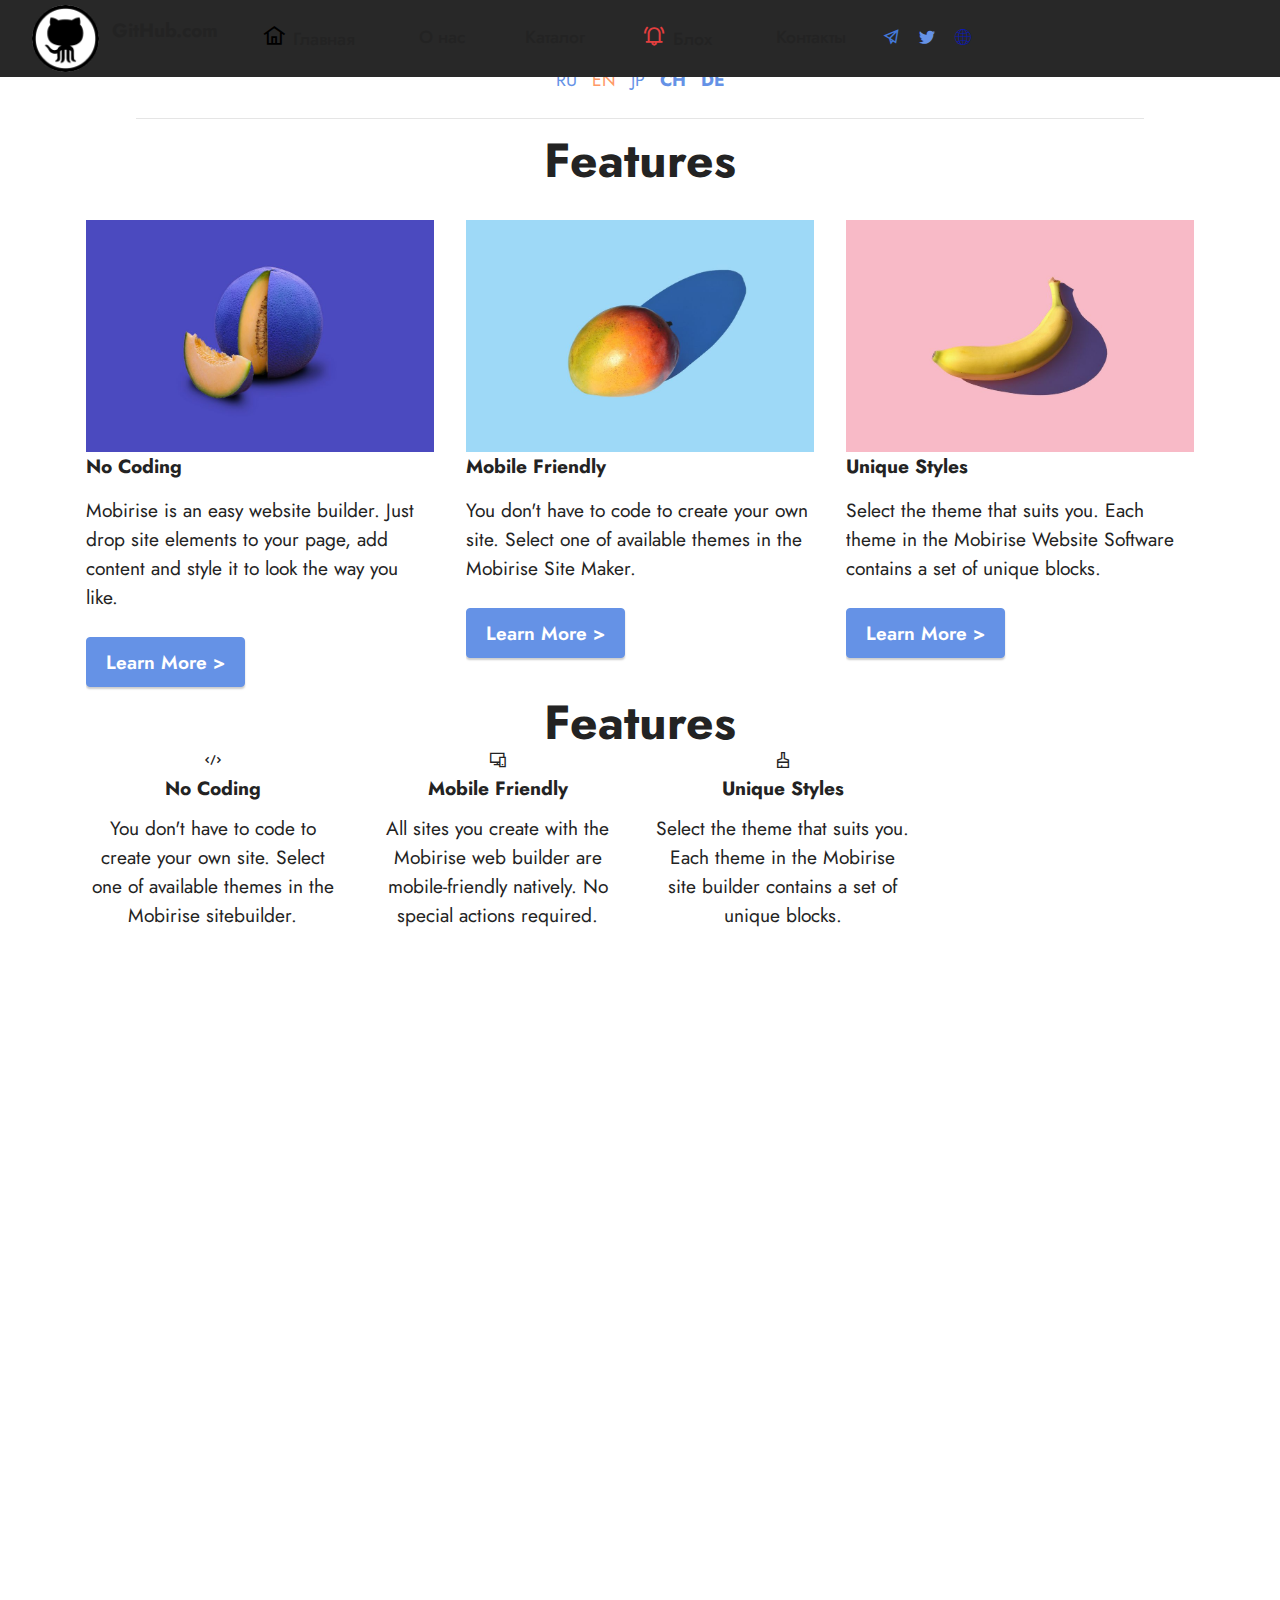
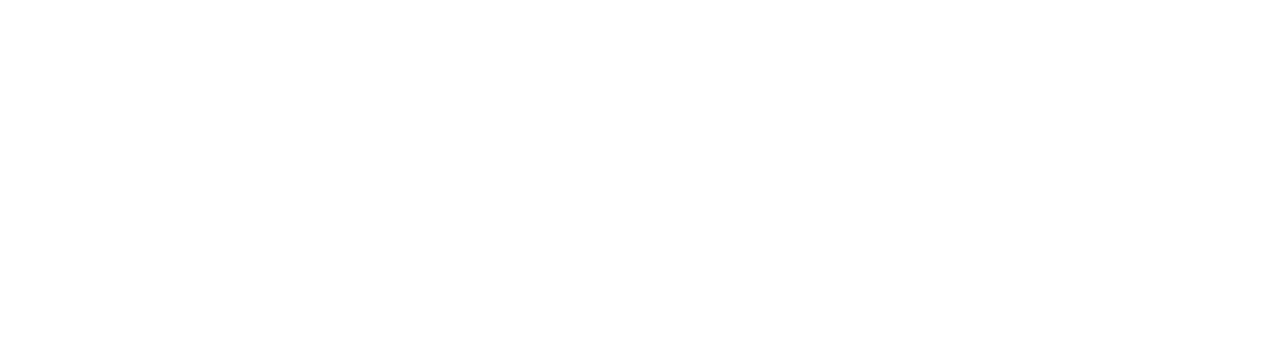
<file: page.en.html>
<!DOCTYPE html>
<html  >
<head>
  <!-- Site made with Mobirise Website Builder v5.1.8, https://mobirise.com -->
  <meta charset="UTF-8">
  <meta http-equiv="X-UA-Compatible" content="IE=edge">
  <meta name="generator" content="Mobirise v5.1.8, mobirise.com">
  <meta name="viewport" content="width=device-width, initial-scale=1, minimum-scale=1">
  <link rel="shortcut icon" href="assets/images/github-70x70.png" type="image/x-icon">
  <meta name="description" content="англоязычная страница">
  
  
  <title>en</title>
  <link rel="stylesheet" href="assets/web/assets/mobirise-icons2/mobirise2.css">
  <link rel="stylesheet" href="assets/tether/tether.min.css">
  <link rel="stylesheet" href="assets/bootstrap/css/bootstrap.min.css">
  <link rel="stylesheet" href="assets/bootstrap/css/bootstrap-grid.min.css">
  <link rel="stylesheet" href="assets/bootstrap/css/bootstrap-reboot.min.css">
  <link rel="stylesheet" href="assets/animatecss/animate.css">
  <link rel="stylesheet" href="assets/dropdown/css/style.css">
  <link rel="stylesheet" href="assets/socicon/css/styles.css">
  <link rel="stylesheet" href="assets/theme/css/style.css">
  <link rel="preload" as="style" href="assets/mobirise/css/mbr-additional.css"><link rel="stylesheet" href="assets/mobirise/css/mbr-additional.css" type="text/css">
  
  
  
  
</head>
<body>
  
  <section class="menu menu3 cid-sbGZsinXmm" once="menu" id="menu3-3g">
    
    <nav class="navbar navbar-dropdown navbar-expand-lg">
        <div class="container-fluid">
            <div class="navbar-brand">
                <span class="navbar-logo">
                    <a href="https://mobiri.se">
                        <img src="assets/images/github-70x70.png" alt="Mobirise" style="height: 4.2rem;">
                    </a>
                </span>
                <span class="navbar-caption-wrap"><a class="navbar-caption text-black text-primary display-7" href="https://github.com" target="_blank">GitHub.com</a></span>
            </div>
            <button class="navbar-toggler" type="button" data-toggle="collapse" data-target="#navbarSupportedContent" aria-controls="navbarNavAltMarkup" aria-expanded="false" aria-label="Toggle navigation">
                <div class="hamburger">
                    <span></span>
                    <span></span>
                    <span></span>
                    <span></span>
                </div>
            </button>
            <div class="collapse navbar-collapse" id="navbarSupportedContent">
                <ul class="navbar-nav nav-dropdown nav-right" data-app-modern-menu="true"><li class="nav-item"><a class="nav-link link text-black text-primary display-4" href="https://0677855489.github.io/"><span class="mobi-mbri mobi-mbri-home mbr-iconfont mbr-iconfont-btn" style="color: rgb(0, 0, 0);"></span>Главная&nbsp;</a></li><li class="nav-item"><a class="nav-link link text-black display-4" href="https://mobiri.se">О нас</a></li>
                    <li class="nav-item"><a class="nav-link link text-black display-4" href="https://mobiri.se">Каталог</a></li>
                    <li class="nav-item"><a class="nav-link link text-black text-primary display-4" href="page1.html"><span class="mobi-mbri mobi-mbri-alert mbr-iconfont mbr-iconfont-btn" style="color: rgb(228, 63, 63);"></span>Блоx&nbsp;</a>
                    </li><li class="nav-item"><a class="nav-link link text-black display-4" href="https://mobiri.se">Контакты</a></li></ul>
                <div class="icons-menu">
                    <a class="iconfont-wrapper" href="https://telegram.me/romdjan" target="_blank">
                        <span class="p-2 mbr-iconfont mobi-mbri-paper-plane mobi-mbri" style="color: rgb(68, 121, 217); fill: rgb(68, 121, 217);"></span>
                    </a>
                    <a class="iconfont-wrapper" href="https://mobiri.se" target="_blank">
                        <span class="p-2 mbr-iconfont socicon-twitter socicon"></span>
                    </a>
                    <a class="iconfont-wrapper" href="https://mobiri.se" target="_blank">
                        <span class="p-2 mbr-iconfont socicon-internet socicon" style="color: rgb(8, 23, 191); fill: rgb(8, 23, 191);"></span>
                    </a>
                    
                </div>
                
            </div>
        </div>
    </nav>
</section>

<section class="content6 cid-sbxqkPz7bG" id="content6-1x">
    
    <div class="container-fluid">
        <div class="row justify-content-center">
            <div class="col-md-12 col-lg-10">
                <hr class="line">
                <p class="mbr-text align-center mbr-fonts-style my-4 display-4"><em><strong>Переводчик</strong></em><br><em><strong><a href="index.html" class="text-primary">RU</a>&nbsp;&nbsp;</strong> <strong><a href="page.en.html" class="text-danger">EN</a>&nbsp;&nbsp;</strong> <strong><a href="page.jp.html" class="text-primary">JP </a>&nbsp;&nbsp;</strong><strong><a href="page.ch.html" class="text-primary"><b>CH</b> </a>&nbsp;&nbsp;<a href="page.de.html" class="text-primary"><b>DE</b></a></strong></em></p>
                <hr class="line">
            </div>
        </div>
    </div>
</section>

<section class="features2 cid-sbsWOl0G6T" id="features3-w">
    
    
    <div class="container">
        <div class="mbr-section-head">
            <h4 class="mbr-section-title mbr-fonts-style align-center mb-0 display-2">
                <strong>Features</strong></h4>
            
        </div>
        <div class="row mt-4">
            <div class="item features-image сol-12 col-md-6 col-lg-4">
                <div class="item-wrapper">
                    <div class="item-img">
                        <img src="assets/images/features1.jpg">
                    </div>
                    <div class="item-content">
                        <h5 class="item-title mbr-fonts-style display-7"><strong>No Coding</strong></h5>
                        
                        <p class="mbr-text mbr-fonts-style mt-3 display-7">Mobirise is an easy website builder. Just
                            drop site elements to your page, add content and style it to look the way you like.</p>
                    </div>
                    <div class="mbr-section-btn item-footer mt-2"><a href="" class="btn btn-primary item-btn display-7" target="_blank">Learn More
                            &gt;</a></div>
                </div>
            </div>
            <div class="item features-image сol-12 col-md-6 col-lg-4">
                <div class="item-wrapper">
                    <div class="item-img">
                        <img src="assets/images/features2.jpg">
                    </div>
                    <div class="item-content">
                        <h5 class="item-title mbr-fonts-style display-7"><strong>Mobile Friendly</strong></h5>
                        
                        <p class="mbr-text mbr-fonts-style mt-3 display-7">You don't have to code to create your own
                            site. Select one of available themes in the Mobirise Site Maker.</p>
                    </div>
                    <div class="mbr-section-btn item-footer mt-2"><a href="" class="btn btn-primary item-btn display-7" target="_blank">Learn More
                            &gt;</a></div>
                </div>
            </div>
            <div class="item features-image сol-12 col-md-6 col-lg-4">
                <div class="item-wrapper">
                    <div class="item-img">
                        <img src="assets/images/features3.jpg">
                    </div>
                    <div class="item-content">
                        <h5 class="item-title mbr-fonts-style display-7"><strong>Unique Styles</strong></h5>
                        
                        <p class="mbr-text mbr-fonts-style mt-3 display-7">Select the theme that suits you. Each theme
                            in the Mobirise Website Software contains a set of unique blocks.<br></p>
                    </div>
                    <div class="mbr-section-btn item-footer mt-2"><a href="" class="btn btn-primary item-btn display-7" target="_blank">Learn More
                            &gt;</a></div>
                </div>
            </div>
        </div>
    </div>
</section>

<section class="features24 cid-sbsWOmy5XR" id="features1-x">
    

    
    <div class="container">
        <div class="row">
            <div class="col-12">
                <h3 class="mbr-section-title mbr-fonts-style align-center mb-0 display-2">
                    <strong>Features</strong>
                </h3>
                
            </div>
            <div class="card col-12 col-md-6 col-lg-3">
                <div class="card-wrapper">
                    <div class="card-box align-center">
                        <div class="iconfont-wrapper">
                            <span class="mbr-iconfont mobi-mbri-code mobi-mbri"></span>
                        </div>
                        <h5 class="card-title mbr-fonts-style display-7"><strong>No Coding</strong></h5>
                        <p class="card-text mbr-fonts-style display-7">You don't have to code to create your own site. Select one of available themes in the Mobirise sitebuilder.</p>
                    </div>
                </div>
            </div>
            <div class="card col-12 col-md-6 col-lg-3">
                <div class="card-wrapper">
                    <div class="card-box align-center">
                        <div class="iconfont-wrapper">
                            <span class="mbr-iconfont mobi-mbri-responsive-2 mobi-mbri"></span>
                        </div>
                        <h5 class="card-title mbr-fonts-style display-7"><strong>Mobile Friendly</strong></h5>
                        <p class="card-text mbr-fonts-style display-7">All sites you create with the Mobirise web builder are mobile-friendly natively. No special actions required.</p>
                    </div>
                </div>
            </div>
            <div class="card col-12 col-md-6 col-lg-3">
                <div class="card-wrapper">
                    <div class="card-box align-center">
                        <div class="iconfont-wrapper">
                            <span class="mbr-iconfont mobi-mbri-website-theme-2 mobi-mbri"></span>
                        </div>
                        <h5 class="card-title mbr-fonts-style display-7"><strong>Unique Styles</strong></h5>
                        <p class="card-text mbr-fonts-style display-7">Select the theme that suits you. Each theme in the Mobirise site builder contains a set of unique blocks.</p>
                    </div>
                </div>
            </div>
            
        </div>
    </div>
</section>

<section class="features9 cid-sbsWOnEPUG" id="features10-y">
    <!---->
    
    
    <div class="container">
        <div class="mbr-section-head">
            <h3 class="mbr-section-title mbr-fonts-style mb-0 display-2">
                <strong>Product List</strong>
            </h3>
            
        </div>
        <div class="row mt-4">
            <div class="card col-12">
                <div class="card-wrapper">
                    <div class="top-line row">
                        <div class="col">
                            <h4 class="card-title mbr-fonts-style display-5"><strong>Special Issue</strong></h4>
                        </div>
                        <div class="col-auto">
                            <p class="price mbr-fonts-style display-5">
                                $39</p>
                        </div>
                    </div>
                    <div class="bottom-line">
                        <p class="mbr-text mbr-fonts-style display-7">
                            Themes in the Mobirise website builder offer multiple blocks: intros, sliders, galleries,
                            forms, articles, and so on. Start a project and click on the red plus buttons to see the
                            blocks available for your theme.
                        </p>
                    </div>
                </div>
            </div>
            <div class="card col-12">
                <div class="card-wrapper">
                    <div class="top-line row">
                        <div class="col">
                            <h4 class="card-title mbr-fonts-style display-5"><strong>Special Issue</strong></h4>
                        </div>
                        <div class="col-auto">
                            <p class="price mbr-fonts-style display-5">
                                $39</p>
                        </div>
                    </div>
                    <div class="bottom-line">
                        <p class="mbr-text mbr-fonts-style display-7">
                            Themes in the Mobirise website builder offer multiple blocks: intros, sliders, galleries,
                            forms, articles, and so on. Start a project and click on the red plus buttons to see the
                            blocks available for your theme.
                        </p>
                    </div>
                </div>
            </div>
            <div class="card col-12">
                <div class="card-wrapper">
                    <div class="top-line row">
                        <div class="col">
                            <h4 class="card-title mbr-fonts-style display-5"><strong>Special Issue</strong></h4>
                        </div>
                        <div class="col-auto">
                            <p class="price mbr-fonts-style display-5">
                                $39</p>
                        </div>
                    </div>
                    <div class="bottom-line">
                        <p class="mbr-text mbr-fonts-style display-7">Themes in the Mobirise website builder offer multiple blocks:
                            intros, sliders, galleries, forms, articles, and so on. Start a project and click on the red
                            plus buttons to see the blocks available for your theme.
                        </p>
                    </div>
                </div>
            </div>
            <div class="card col-12">
                <div class="card-wrapper">
                    <div class="top-line row">
                        <div class="col">
                            <h4 class="card-title mbr-fonts-style display-5"><strong>Special Issue</strong></h4>
                        </div>
                        <div class="col-auto">
                            <p class="price mbr-fonts-style display-5">
                                $39</p>
                        </div>
                    </div>
                    <div class="bottom-line">
                        <p class="mbr-text mbr-fonts-style display-7">
                            Themes in the Mobirise website builder offer multiple blocks: intros, sliders, galleries,
                            forms, articles, and so on. Start a project and click on the red plus buttons to see the
                            blocks available for your theme.
                        </p>
                    </div>
                </div>
            </div>
            <div class="card col-12">
                <div class="card-wrapper">
                    <div class="top-line row">
                        <div class="col">
                            <h4 class="card-title mbr-fonts-style display-5"><strong>Special Issue</strong></h4>
                        </div>
                        <div class="col-auto">
                            <p class="price mbr-fonts-style display-5">
                                $39</p>
                        </div>
                    </div>
                    <div class="bottom-line">
                        <p class="mbr-text mbr-fonts-style display-7">
                            Themes in the Mobirise website builder offer multiple blocks: intros, sliders, galleries,
                            forms, articles, and so on. Start a project and click on the red plus buttons to see the
                            blocks available for your theme.
                        </p>
                    </div>
                </div>
            </div>
            <div class="card col-12">
                <div class="card-wrapper">
                    <div class="top-line row">
                        <div class="col">
                            <h4 class="card-title mbr-fonts-style display-5"><strong>Special Issue</strong></h4>
                        </div>
                        <div class="col-auto">
                            <p class="price mbr-fonts-style display-5">
                                $39</p>
                        </div>
                    </div>
                    <div class="bottom-line">
                        <p class="mbr-text mbr-fonts-style display-7">
                            Themes in the Mobirise website builder offer multiple blocks: intros, sliders, galleries,
                            forms, articles, and so on. Start a project and click on the red plus buttons to see the
                            blocks available for your theme.
                        </p>
                    </div>
                </div>
            </div>
            
            
            
            
            
            
        </div>
    </div>
</section>

<section class="footer7 cid-sbsWOp5qTN" once="footers" id="footer7-z">

    

    

    <div class="container">
        <div class="media-container-row align-center mbr-white">
            <div class="col-12">
                <p class="mbr-text mb-0 mbr-fonts-style display-7">
                    © Copyright 2025 Mobirise - All Rights Reserved
                </p>
            </div>
        </div>
    </div>
</section><section style="background-color: #fff; font-family: -apple-system, BlinkMacSystemFont, 'Segoe UI', 'Roboto', 'Helvetica Neue', Arial, sans-serif; color:#aaa; font-size:12px; padding: 0; align-items: center; display: flex;"><a href="https://mobirise.site/y" style="flex: 1 1; height: 3rem; padding-left: 1rem;"></a><p style="flex: 0 0 auto; margin:0; padding-right:1rem;">Created with Mobirise - <a href="https://mobirise.site/l" style="color:#aaa;">More</a></p></section><script src="assets/web/assets/jquery/jquery.min.js"></script>  <script src="assets/popper/popper.min.js"></script>  <script src="assets/tether/tether.min.js"></script>  <script src="assets/bootstrap/js/bootstrap.min.js"></script>  <script src="assets/smoothscroll/smooth-scroll.js"></script>  <script src="assets/viewportchecker/jquery.viewportchecker.js"></script>  <script src="assets/dropdown/js/nav-dropdown.js"></script>  <script src="assets/dropdown/js/navbar-dropdown.js"></script>  <script src="assets/touchswipe/jquery.touch-swipe.min.js"></script>  <script src="assets/theme/js/script.js"></script>  
  
  
 <div id="scrollToTop" class="scrollToTop mbr-arrow-up"><a style="text-align: center;"><i class="mbr-arrow-up-icon mbr-arrow-up-icon-cm cm-icon cm-icon-smallarrow-up"></i></a></div>
    <input name="animation" type="hidden">
  </body>
</html>
</file>
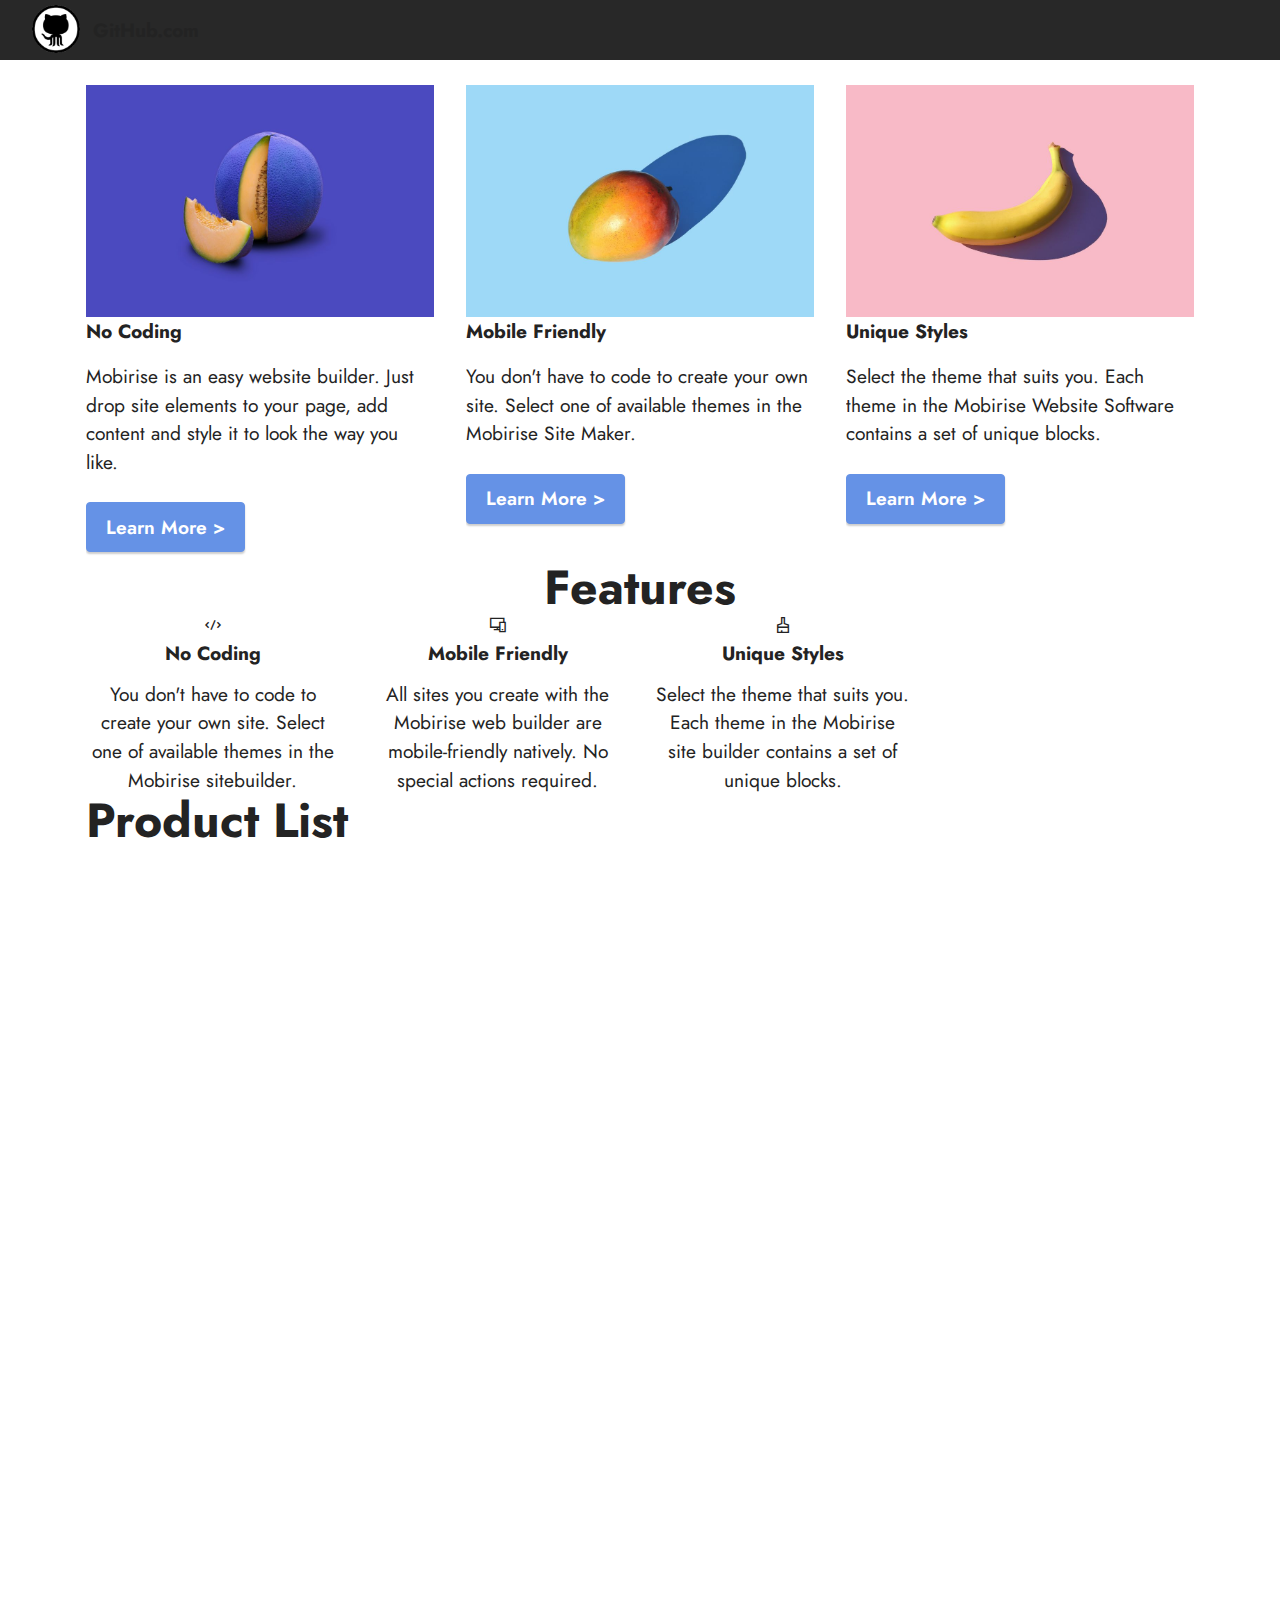
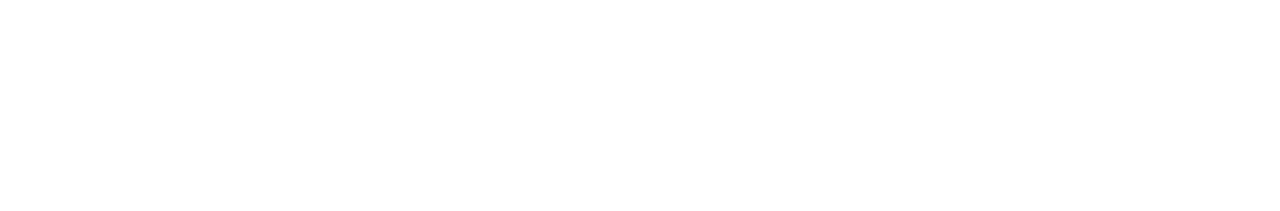
<file: page.fr.html>
<!DOCTYPE html>
<html  >
<head>
  <!-- Site made with Mobirise Website Builder v5.1.8, https://mobirise.com -->
  <meta charset="UTF-8">
  <meta http-equiv="X-UA-Compatible" content="IE=edge">
  <meta name="generator" content="Mobirise v5.1.8, mobirise.com">
  <meta name="viewport" content="width=device-width, initial-scale=1, minimum-scale=1">
  <link rel="shortcut icon" href="assets/images/github-70x70.png" type="image/x-icon">
  <meta name="description" content="французкоязычная страница">
  
  
  <title>fr</title>
  <link rel="stylesheet" href="assets/web/assets/mobirise-icons2/mobirise2.css">
  <link rel="stylesheet" href="assets/tether/tether.min.css">
  <link rel="stylesheet" href="assets/bootstrap/css/bootstrap.min.css">
  <link rel="stylesheet" href="assets/bootstrap/css/bootstrap-grid.min.css">
  <link rel="stylesheet" href="assets/bootstrap/css/bootstrap-reboot.min.css">
  <link rel="stylesheet" href="assets/dropdown/css/style.css">
  <link rel="stylesheet" href="assets/animatecss/animate.css">
  <link rel="stylesheet" href="assets/socicon/css/styles.css">
  <link rel="stylesheet" href="assets/theme/css/style.css">
  <link rel="preload" as="style" href="assets/mobirise/css/mbr-additional.css"><link rel="stylesheet" href="assets/mobirise/css/mbr-additional.css" type="text/css">
  
  
  
  
</head>
<body>
  
  <section class="menu menu3 cid-sbsX7I7Kuw" once="menu" id="menu3-10">
    
    <nav class="navbar navbar-dropdown navbar-fixed-top collapsed">
        <div class="container-fluid">
            <div class="navbar-brand">
                <span class="navbar-logo">
                    <a href="https://mobiri.se">
                        <img src="assets/images/github-70x70.png" alt="Mobirise" style="height: 3rem;">
                    </a>
                </span>
                <span class="navbar-caption-wrap"><a class="navbar-caption text-black text-primary display-7" href="https://github.com" target="_blank">GitHub.com</a></span>
            </div>
            <button class="navbar-toggler" type="button" data-toggle="collapse" data-target="#navbarSupportedContent" aria-controls="navbarNavAltMarkup" aria-expanded="false" aria-label="Toggle navigation">
                <div class="hamburger">
                    <span></span>
                    <span></span>
                    <span></span>
                    <span></span>
                </div>
            </button>
            <div class="collapse navbar-collapse" id="navbarSupportedContent">
                <ul class="navbar-nav nav-dropdown" data-app-modern-menu="true"><li class="nav-item"><a class="nav-link link text-black text-primary display-4" href="https://0677855489.github.io/"><span class="mobi-mbri mobi-mbri-home mbr-iconfont mbr-iconfont-btn" style="color: rgb(0, 0, 0);"></span>Главная&nbsp;</a></li><li class="nav-item"><a class="nav-link link text-black display-4" href="https://mobiri.se">О нас</a></li>
                    <li class="nav-item"><a class="nav-link link text-black display-4" href="https://mobiri.se">Каталог</a></li>
                    <li class="nav-item"><a class="nav-link link text-black text-primary display-4" href="page1.html" target="_blank"><span class="mobi-mbri mobi-mbri-alert mbr-iconfont mbr-iconfont-btn" style="color: rgb(228, 63, 63);"></span>Блог&nbsp;</a>
                    </li><li class="nav-item"><a class="nav-link link text-black display-4" href="https://mobiri.se">Контакты</a></li></ul>
                <div class="icons-menu">
                    <a class="iconfont-wrapper" href="https://telegram.me/romdjan" target="_blank">
                        <span class="p-2 mbr-iconfont mobi-mbri-paper-plane mobi-mbri" style="color: rgb(68, 121, 217); fill: rgb(68, 121, 217);"></span>
                    </a>
                    <a class="iconfont-wrapper" href="https://mobiri.se" target="_blank">
                        <span class="p-2 mbr-iconfont socicon-twitter socicon"></span>
                    </a>
                    <a class="iconfont-wrapper" href="https://mobiri.se" target="_blank">
                        <span class="p-2 mbr-iconfont socicon-internet socicon" style="color: rgb(8, 23, 191); fill: rgb(8, 23, 191);"></span>
                    </a>
                    
                </div>
                <div class="navbar-buttons mbr-section-btn"><a class="btn btn-primary display-4" href="https://mobiri.se">Переводчики</a></div>
            </div>
        </div>
    </nav>
</section>

<section class="features2 cid-sbsX7JfLbT" id="features3-11">
    
    
    <div class="container">
        <div class="mbr-section-head">
            <h4 class="mbr-section-title mbr-fonts-style align-center mb-0 display-2">
                <strong>Features</strong></h4>
            
        </div>
        <div class="row mt-4">
            <div class="item features-image сol-12 col-md-6 col-lg-4">
                <div class="item-wrapper">
                    <div class="item-img">
                        <img src="assets/images/features1.jpg">
                    </div>
                    <div class="item-content">
                        <h5 class="item-title mbr-fonts-style display-7"><strong>No Coding</strong></h5>
                        
                        <p class="mbr-text mbr-fonts-style mt-3 display-7">Mobirise is an easy website builder. Just
                            drop site elements to your page, add content and style it to look the way you like.</p>
                    </div>
                    <div class="mbr-section-btn item-footer mt-2"><a href="" class="btn btn-primary item-btn display-7" target="_blank">Learn More
                            &gt;</a></div>
                </div>
            </div>
            <div class="item features-image сol-12 col-md-6 col-lg-4">
                <div class="item-wrapper">
                    <div class="item-img">
                        <img src="assets/images/features2.jpg">
                    </div>
                    <div class="item-content">
                        <h5 class="item-title mbr-fonts-style display-7"><strong>Mobile Friendly</strong></h5>
                        
                        <p class="mbr-text mbr-fonts-style mt-3 display-7">You don't have to code to create your own
                            site. Select one of available themes in the Mobirise Site Maker.</p>
                    </div>
                    <div class="mbr-section-btn item-footer mt-2"><a href="" class="btn btn-primary item-btn display-7" target="_blank">Learn More
                            &gt;</a></div>
                </div>
            </div>
            <div class="item features-image сol-12 col-md-6 col-lg-4">
                <div class="item-wrapper">
                    <div class="item-img">
                        <img src="assets/images/features3.jpg">
                    </div>
                    <div class="item-content">
                        <h5 class="item-title mbr-fonts-style display-7"><strong>Unique Styles</strong></h5>
                        
                        <p class="mbr-text mbr-fonts-style mt-3 display-7">Select the theme that suits you. Each theme
                            in the Mobirise Website Software contains a set of unique blocks.<br></p>
                    </div>
                    <div class="mbr-section-btn item-footer mt-2"><a href="" class="btn btn-primary item-btn display-7" target="_blank">Learn More
                            &gt;</a></div>
                </div>
            </div>
        </div>
    </div>
</section>

<section class="features24 cid-sbsX7K9YEV" id="features1-12">
    

    
    <div class="container">
        <div class="row">
            <div class="col-12">
                <h3 class="mbr-section-title mbr-fonts-style align-center mb-0 display-2">
                    <strong>Features</strong>
                </h3>
                
            </div>
            <div class="card col-12 col-md-6 col-lg-3">
                <div class="card-wrapper">
                    <div class="card-box align-center">
                        <div class="iconfont-wrapper">
                            <span class="mbr-iconfont mobi-mbri-code mobi-mbri"></span>
                        </div>
                        <h5 class="card-title mbr-fonts-style display-7"><strong>No Coding</strong></h5>
                        <p class="card-text mbr-fonts-style display-7">You don't have to code to create your own site. Select one of available themes in the Mobirise sitebuilder.</p>
                    </div>
                </div>
            </div>
            <div class="card col-12 col-md-6 col-lg-3">
                <div class="card-wrapper">
                    <div class="card-box align-center">
                        <div class="iconfont-wrapper">
                            <span class="mbr-iconfont mobi-mbri-responsive-2 mobi-mbri"></span>
                        </div>
                        <h5 class="card-title mbr-fonts-style display-7"><strong>Mobile Friendly</strong></h5>
                        <p class="card-text mbr-fonts-style display-7">All sites you create with the Mobirise web builder are mobile-friendly natively. No special actions required.</p>
                    </div>
                </div>
            </div>
            <div class="card col-12 col-md-6 col-lg-3">
                <div class="card-wrapper">
                    <div class="card-box align-center">
                        <div class="iconfont-wrapper">
                            <span class="mbr-iconfont mobi-mbri-website-theme-2 mobi-mbri"></span>
                        </div>
                        <h5 class="card-title mbr-fonts-style display-7"><strong>Unique Styles</strong></h5>
                        <p class="card-text mbr-fonts-style display-7">Select the theme that suits you. Each theme in the Mobirise site builder contains a set of unique blocks.</p>
                    </div>
                </div>
            </div>
            
        </div>
    </div>
</section>

<section class="features9 cid-sbsX7KWsCd" id="features10-13">
    <!---->
    
    
    <div class="container">
        <div class="mbr-section-head">
            <h3 class="mbr-section-title mbr-fonts-style mb-0 display-2">
                <strong>Product List</strong>
            </h3>
            
        </div>
        <div class="row mt-4">
            <div class="card col-12">
                <div class="card-wrapper">
                    <div class="top-line row">
                        <div class="col">
                            <h4 class="card-title mbr-fonts-style display-5"><strong>Special Issue</strong></h4>
                        </div>
                        <div class="col-auto">
                            <p class="price mbr-fonts-style display-5">
                                $39</p>
                        </div>
                    </div>
                    <div class="bottom-line">
                        <p class="mbr-text mbr-fonts-style display-7">
                            Themes in the Mobirise website builder offer multiple blocks: intros, sliders, galleries,
                            forms, articles, and so on. Start a project and click on the red plus buttons to see the
                            blocks available for your theme.
                        </p>
                    </div>
                </div>
            </div>
            <div class="card col-12">
                <div class="card-wrapper">
                    <div class="top-line row">
                        <div class="col">
                            <h4 class="card-title mbr-fonts-style display-5"><strong>Special Issue</strong></h4>
                        </div>
                        <div class="col-auto">
                            <p class="price mbr-fonts-style display-5">
                                $39</p>
                        </div>
                    </div>
                    <div class="bottom-line">
                        <p class="mbr-text mbr-fonts-style display-7">
                            Themes in the Mobirise website builder offer multiple blocks: intros, sliders, galleries,
                            forms, articles, and so on. Start a project and click on the red plus buttons to see the
                            blocks available for your theme.
                        </p>
                    </div>
                </div>
            </div>
            <div class="card col-12">
                <div class="card-wrapper">
                    <div class="top-line row">
                        <div class="col">
                            <h4 class="card-title mbr-fonts-style display-5"><strong>Special Issue</strong></h4>
                        </div>
                        <div class="col-auto">
                            <p class="price mbr-fonts-style display-5">
                                $39</p>
                        </div>
                    </div>
                    <div class="bottom-line">
                        <p class="mbr-text mbr-fonts-style display-7">Themes in the Mobirise website builder offer multiple blocks:
                            intros, sliders, galleries, forms, articles, and so on. Start a project and click on the red
                            plus buttons to see the blocks available for your theme.
                        </p>
                    </div>
                </div>
            </div>
            <div class="card col-12">
                <div class="card-wrapper">
                    <div class="top-line row">
                        <div class="col">
                            <h4 class="card-title mbr-fonts-style display-5"><strong>Special Issue</strong></h4>
                        </div>
                        <div class="col-auto">
                            <p class="price mbr-fonts-style display-5">
                                $39</p>
                        </div>
                    </div>
                    <div class="bottom-line">
                        <p class="mbr-text mbr-fonts-style display-7">
                            Themes in the Mobirise website builder offer multiple blocks: intros, sliders, galleries,
                            forms, articles, and so on. Start a project and click on the red plus buttons to see the
                            blocks available for your theme.
                        </p>
                    </div>
                </div>
            </div>
            <div class="card col-12">
                <div class="card-wrapper">
                    <div class="top-line row">
                        <div class="col">
                            <h4 class="card-title mbr-fonts-style display-5"><strong>Special Issue</strong></h4>
                        </div>
                        <div class="col-auto">
                            <p class="price mbr-fonts-style display-5">
                                $39</p>
                        </div>
                    </div>
                    <div class="bottom-line">
                        <p class="mbr-text mbr-fonts-style display-7">
                            Themes in the Mobirise website builder offer multiple blocks: intros, sliders, galleries,
                            forms, articles, and so on. Start a project and click on the red plus buttons to see the
                            blocks available for your theme.
                        </p>
                    </div>
                </div>
            </div>
            <div class="card col-12">
                <div class="card-wrapper">
                    <div class="top-line row">
                        <div class="col">
                            <h4 class="card-title mbr-fonts-style display-5"><strong>Special Issue</strong></h4>
                        </div>
                        <div class="col-auto">
                            <p class="price mbr-fonts-style display-5">
                                $39</p>
                        </div>
                    </div>
                    <div class="bottom-line">
                        <p class="mbr-text mbr-fonts-style display-7">
                            Themes in the Mobirise website builder offer multiple blocks: intros, sliders, galleries,
                            forms, articles, and so on. Start a project and click on the red plus buttons to see the
                            blocks available for your theme.
                        </p>
                    </div>
                </div>
            </div>
            
            
            
            
            
            
        </div>
    </div>
</section>

<section class="footer7 cid-sbsX7Mgyrp" once="footers" id="footer7-14">

    

    

    <div class="container">
        <div class="media-container-row align-center mbr-white">
            <div class="col-12">
                <p class="mbr-text mb-0 mbr-fonts-style display-7">
                    © Copyright 2025 Mobirise - All Rights Reserved
                </p>
            </div>
        </div>
    </div>
</section><section style="background-color: #fff; font-family: -apple-system, BlinkMacSystemFont, 'Segoe UI', 'Roboto', 'Helvetica Neue', Arial, sans-serif; color:#aaa; font-size:12px; padding: 0; align-items: center; display: flex;"><a href="https://mobirise.site/y" style="flex: 1 1; height: 3rem; padding-left: 1rem;"></a><p style="flex: 0 0 auto; margin:0; padding-right:1rem;">Site <a href="https://mobirise.site/f" style="color:#aaa;">was created</a> with Mobirise</p></section><script src="assets/web/assets/jquery/jquery.min.js"></script>  <script src="assets/popper/popper.min.js"></script>  <script src="assets/tether/tether.min.js"></script>  <script src="assets/bootstrap/js/bootstrap.min.js"></script>  <script src="assets/smoothscroll/smooth-scroll.js"></script>  <script src="assets/dropdown/js/nav-dropdown.js"></script>  <script src="assets/dropdown/js/navbar-dropdown.js"></script>  <script src="assets/touchswipe/jquery.touch-swipe.min.js"></script>  <script src="assets/viewportchecker/jquery.viewportchecker.js"></script>  <script src="assets/theme/js/script.js"></script>  
  
  
 <div id="scrollToTop" class="scrollToTop mbr-arrow-up"><a style="text-align: center;"><i class="mbr-arrow-up-icon mbr-arrow-up-icon-cm cm-icon cm-icon-smallarrow-up"></i></a></div>
    <input name="animation" type="hidden">
  </body>
</html>
</file>
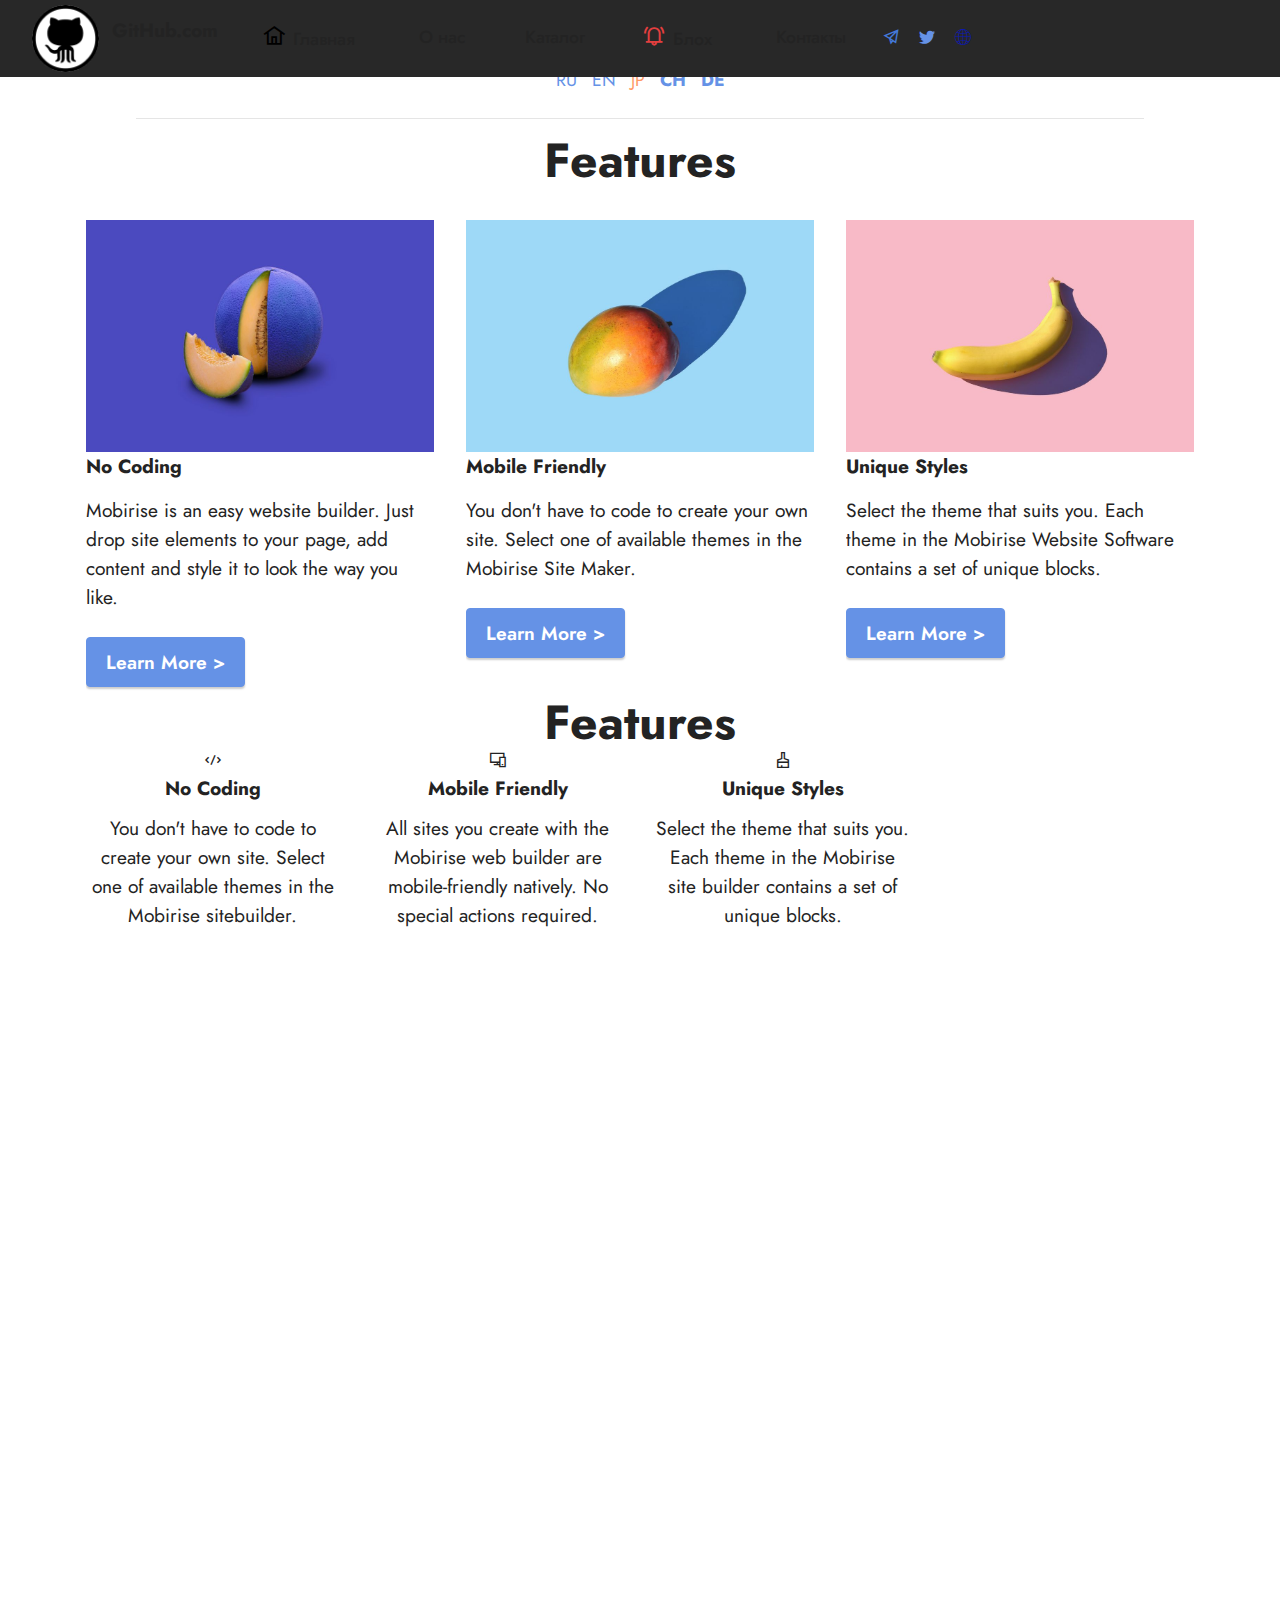
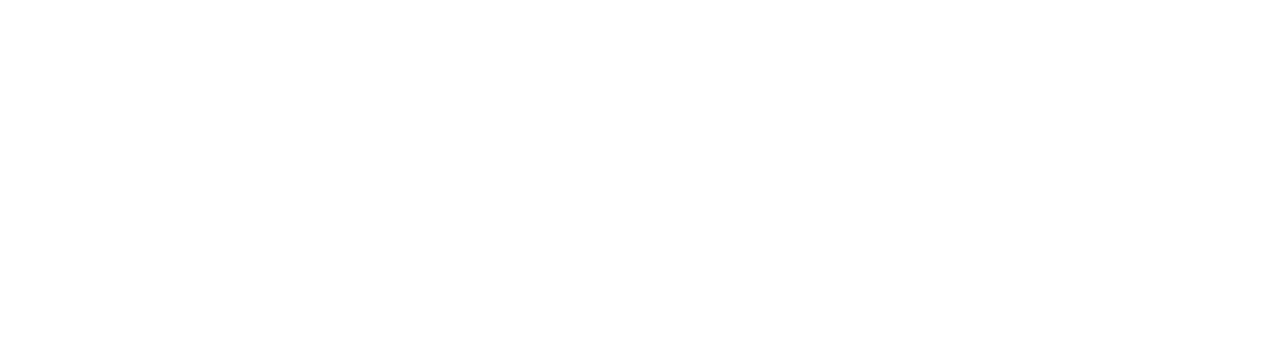
<file: page.jp.html>
<!DOCTYPE html>
<html  >
<head>
  <!-- Site made with Mobirise Website Builder v5.1.8, https://mobirise.com -->
  <meta charset="UTF-8">
  <meta http-equiv="X-UA-Compatible" content="IE=edge">
  <meta name="generator" content="Mobirise v5.1.8, mobirise.com">
  <meta name="viewport" content="width=device-width, initial-scale=1, minimum-scale=1">
  <link rel="shortcut icon" href="assets/images/github-70x70.png" type="image/x-icon">
  <meta name="description" content="японоязычная страница">
  
  
  <title>jp</title>
  <link rel="stylesheet" href="assets/web/assets/mobirise-icons2/mobirise2.css">
  <link rel="stylesheet" href="assets/tether/tether.min.css">
  <link rel="stylesheet" href="assets/bootstrap/css/bootstrap.min.css">
  <link rel="stylesheet" href="assets/bootstrap/css/bootstrap-grid.min.css">
  <link rel="stylesheet" href="assets/bootstrap/css/bootstrap-reboot.min.css">
  <link rel="stylesheet" href="assets/dropdown/css/style.css">
  <link rel="stylesheet" href="assets/animatecss/animate.css">
  <link rel="stylesheet" href="assets/socicon/css/styles.css">
  <link rel="stylesheet" href="assets/theme/css/style.css">
  <link rel="preload" as="style" href="assets/mobirise/css/mbr-additional.css"><link rel="stylesheet" href="assets/mobirise/css/mbr-additional.css" type="text/css">
  
  
  
  
</head>
<body>
  
  <section class="menu menu3 cid-sbxprqJloi" once="menu" id="menu3-1u">
    
    <nav class="navbar navbar-dropdown navbar-expand-lg">
        <div class="container-fluid">
            <div class="navbar-brand">
                <span class="navbar-logo">
                    <a href="https://mobiri.se">
                        <img src="assets/images/github-70x70.png" alt="Mobirise" style="height: 4.2rem;">
                    </a>
                </span>
                <span class="navbar-caption-wrap"><a class="navbar-caption text-black text-primary display-7" href="https://github.com" target="_blank">GitHub.com</a></span>
            </div>
            <button class="navbar-toggler" type="button" data-toggle="collapse" data-target="#navbarSupportedContent" aria-controls="navbarNavAltMarkup" aria-expanded="false" aria-label="Toggle navigation">
                <div class="hamburger">
                    <span></span>
                    <span></span>
                    <span></span>
                    <span></span>
                </div>
            </button>
            <div class="collapse navbar-collapse" id="navbarSupportedContent">
                <ul class="navbar-nav nav-dropdown nav-right" data-app-modern-menu="true"><li class="nav-item"><a class="nav-link link text-black text-primary display-4" href="https://0677855489.github.io/"><span class="mobi-mbri mobi-mbri-home mbr-iconfont mbr-iconfont-btn" style="color: rgb(0, 0, 0);"></span>Главная&nbsp;</a></li><li class="nav-item"><a class="nav-link link text-black display-4" href="https://mobiri.se">О нас</a></li>
                    <li class="nav-item"><a class="nav-link link text-black display-4" href="https://mobiri.se">Каталог</a></li>
                    <li class="nav-item"><a class="nav-link link text-black text-primary display-4" href="page1.html"><span class="mobi-mbri mobi-mbri-alert mbr-iconfont mbr-iconfont-btn" style="color: rgb(228, 63, 63);"></span>Блоx&nbsp;</a>
                    </li><li class="nav-item"><a class="nav-link link text-black display-4" href="https://mobiri.se">Контакты</a></li></ul>
                <div class="icons-menu">
                    <a class="iconfont-wrapper" href="https://telegram.me/romdjan" target="_blank">
                        <span class="p-2 mbr-iconfont mobi-mbri-paper-plane mobi-mbri" style="color: rgb(68, 121, 217); fill: rgb(68, 121, 217);"></span>
                    </a>
                    <a class="iconfont-wrapper" href="https://mobiri.se" target="_blank">
                        <span class="p-2 mbr-iconfont socicon-twitter socicon"></span>
                    </a>
                    <a class="iconfont-wrapper" href="https://mobiri.se" target="_blank">
                        <span class="p-2 mbr-iconfont socicon-internet socicon" style="color: rgb(8, 23, 191); fill: rgb(8, 23, 191);"></span>
                    </a>
                    
                </div>
                
            </div>
        </div>
    </nav>
</section>

<section class="content6 cid-sbxqqYKsAN" id="content6-1z">
    
    <div class="container-fluid">
        <div class="row justify-content-center">
            <div class="col-md-12 col-lg-10">
                <hr class="line">
                <p class="mbr-text align-center mbr-fonts-style my-4 display-4"><em><strong>Переводчик</strong></em><br><em><strong><a href="index.html" class="text-primary">RU</a>&nbsp;&nbsp;</strong> <strong><a href="page.en.html" class="text-primary">EN</a>&nbsp;&nbsp;</strong> <strong><a href="page.jp.html" class="text-danger">JP </a>&nbsp;&nbsp;</strong><strong><a href="page.ch.html" class="text-primary"><b>CH</b> </a>&nbsp;&nbsp;<a href="page.de.html" class="text-primary"><b>DE</b></a></strong></em></p>
                <hr class="line">
            </div>
        </div>
    </div>
</section>

<section class="features2 cid-sbsXBjgvdI" id="features3-1b">
    
    
    <div class="container">
        <div class="mbr-section-head">
            <h4 class="mbr-section-title mbr-fonts-style align-center mb-0 display-2">
                <strong>Features</strong></h4>
            
        </div>
        <div class="row mt-4">
            <div class="item features-image сol-12 col-md-6 col-lg-4">
                <div class="item-wrapper">
                    <div class="item-img">
                        <img src="assets/images/features1.jpg">
                    </div>
                    <div class="item-content">
                        <h5 class="item-title mbr-fonts-style display-7"><strong>No Coding</strong></h5>
                        
                        <p class="mbr-text mbr-fonts-style mt-3 display-7">Mobirise is an easy website builder. Just
                            drop site elements to your page, add content and style it to look the way you like.</p>
                    </div>
                    <div class="mbr-section-btn item-footer mt-2"><a href="" class="btn btn-primary item-btn display-7" target="_blank">Learn More
                            &gt;</a></div>
                </div>
            </div>
            <div class="item features-image сol-12 col-md-6 col-lg-4">
                <div class="item-wrapper">
                    <div class="item-img">
                        <img src="assets/images/features2.jpg">
                    </div>
                    <div class="item-content">
                        <h5 class="item-title mbr-fonts-style display-7"><strong>Mobile Friendly</strong></h5>
                        
                        <p class="mbr-text mbr-fonts-style mt-3 display-7">You don't have to code to create your own
                            site. Select one of available themes in the Mobirise Site Maker.</p>
                    </div>
                    <div class="mbr-section-btn item-footer mt-2"><a href="" class="btn btn-primary item-btn display-7" target="_blank">Learn More
                            &gt;</a></div>
                </div>
            </div>
            <div class="item features-image сol-12 col-md-6 col-lg-4">
                <div class="item-wrapper">
                    <div class="item-img">
                        <img src="assets/images/features3.jpg">
                    </div>
                    <div class="item-content">
                        <h5 class="item-title mbr-fonts-style display-7"><strong>Unique Styles</strong></h5>
                        
                        <p class="mbr-text mbr-fonts-style mt-3 display-7">Select the theme that suits you. Each theme
                            in the Mobirise Website Software contains a set of unique blocks.<br></p>
                    </div>
                    <div class="mbr-section-btn item-footer mt-2"><a href="" class="btn btn-primary item-btn display-7" target="_blank">Learn More
                            &gt;</a></div>
                </div>
            </div>
        </div>
    </div>
</section>

<section class="features24 cid-sbsXBkshRl" id="features1-1c">
    

    
    <div class="container">
        <div class="row">
            <div class="col-12">
                <h3 class="mbr-section-title mbr-fonts-style align-center mb-0 display-2">
                    <strong>Features</strong>
                </h3>
                
            </div>
            <div class="card col-12 col-md-6 col-lg-3">
                <div class="card-wrapper">
                    <div class="card-box align-center">
                        <div class="iconfont-wrapper">
                            <span class="mbr-iconfont mobi-mbri-code mobi-mbri"></span>
                        </div>
                        <h5 class="card-title mbr-fonts-style display-7"><strong>No Coding</strong></h5>
                        <p class="card-text mbr-fonts-style display-7">You don't have to code to create your own site. Select one of available themes in the Mobirise sitebuilder.</p>
                    </div>
                </div>
            </div>
            <div class="card col-12 col-md-6 col-lg-3">
                <div class="card-wrapper">
                    <div class="card-box align-center">
                        <div class="iconfont-wrapper">
                            <span class="mbr-iconfont mobi-mbri-responsive-2 mobi-mbri"></span>
                        </div>
                        <h5 class="card-title mbr-fonts-style display-7"><strong>Mobile Friendly</strong></h5>
                        <p class="card-text mbr-fonts-style display-7">All sites you create with the Mobirise web builder are mobile-friendly natively. No special actions required.</p>
                    </div>
                </div>
            </div>
            <div class="card col-12 col-md-6 col-lg-3">
                <div class="card-wrapper">
                    <div class="card-box align-center">
                        <div class="iconfont-wrapper">
                            <span class="mbr-iconfont mobi-mbri-website-theme-2 mobi-mbri"></span>
                        </div>
                        <h5 class="card-title mbr-fonts-style display-7"><strong>Unique Styles</strong></h5>
                        <p class="card-text mbr-fonts-style display-7">Select the theme that suits you. Each theme in the Mobirise site builder contains a set of unique blocks.</p>
                    </div>
                </div>
            </div>
            
        </div>
    </div>
</section>

<section class="features9 cid-sbsXBlil95" id="features10-1d">
    <!---->
    
    
    <div class="container">
        <div class="mbr-section-head">
            <h3 class="mbr-section-title mbr-fonts-style mb-0 display-2">
                <strong>Product List</strong>
            </h3>
            
        </div>
        <div class="row mt-4">
            <div class="card col-12">
                <div class="card-wrapper">
                    <div class="top-line row">
                        <div class="col">
                            <h4 class="card-title mbr-fonts-style display-5"><strong>Special Issue</strong></h4>
                        </div>
                        <div class="col-auto">
                            <p class="price mbr-fonts-style display-5">
                                $39</p>
                        </div>
                    </div>
                    <div class="bottom-line">
                        <p class="mbr-text mbr-fonts-style display-7">
                            Themes in the Mobirise website builder offer multiple blocks: intros, sliders, galleries,
                            forms, articles, and so on. Start a project and click on the red plus buttons to see the
                            blocks available for your theme.
                        </p>
                    </div>
                </div>
            </div>
            <div class="card col-12">
                <div class="card-wrapper">
                    <div class="top-line row">
                        <div class="col">
                            <h4 class="card-title mbr-fonts-style display-5"><strong>Special Issue</strong></h4>
                        </div>
                        <div class="col-auto">
                            <p class="price mbr-fonts-style display-5">
                                $39</p>
                        </div>
                    </div>
                    <div class="bottom-line">
                        <p class="mbr-text mbr-fonts-style display-7">
                            Themes in the Mobirise website builder offer multiple blocks: intros, sliders, galleries,
                            forms, articles, and so on. Start a project and click on the red plus buttons to see the
                            blocks available for your theme.
                        </p>
                    </div>
                </div>
            </div>
            <div class="card col-12">
                <div class="card-wrapper">
                    <div class="top-line row">
                        <div class="col">
                            <h4 class="card-title mbr-fonts-style display-5"><strong>Special Issue</strong></h4>
                        </div>
                        <div class="col-auto">
                            <p class="price mbr-fonts-style display-5">
                                $39</p>
                        </div>
                    </div>
                    <div class="bottom-line">
                        <p class="mbr-text mbr-fonts-style display-7">Themes in the Mobirise website builder offer multiple blocks:
                            intros, sliders, galleries, forms, articles, and so on. Start a project and click on the red
                            plus buttons to see the blocks available for your theme.
                        </p>
                    </div>
                </div>
            </div>
            <div class="card col-12">
                <div class="card-wrapper">
                    <div class="top-line row">
                        <div class="col">
                            <h4 class="card-title mbr-fonts-style display-5"><strong>Special Issue</strong></h4>
                        </div>
                        <div class="col-auto">
                            <p class="price mbr-fonts-style display-5">
                                $39</p>
                        </div>
                    </div>
                    <div class="bottom-line">
                        <p class="mbr-text mbr-fonts-style display-7">
                            Themes in the Mobirise website builder offer multiple blocks: intros, sliders, galleries,
                            forms, articles, and so on. Start a project and click on the red plus buttons to see the
                            blocks available for your theme.
                        </p>
                    </div>
                </div>
            </div>
            <div class="card col-12">
                <div class="card-wrapper">
                    <div class="top-line row">
                        <div class="col">
                            <h4 class="card-title mbr-fonts-style display-5"><strong>Special Issue</strong></h4>
                        </div>
                        <div class="col-auto">
                            <p class="price mbr-fonts-style display-5">
                                $39</p>
                        </div>
                    </div>
                    <div class="bottom-line">
                        <p class="mbr-text mbr-fonts-style display-7">
                            Themes in the Mobirise website builder offer multiple blocks: intros, sliders, galleries,
                            forms, articles, and so on. Start a project and click on the red plus buttons to see the
                            blocks available for your theme.
                        </p>
                    </div>
                </div>
            </div>
            <div class="card col-12">
                <div class="card-wrapper">
                    <div class="top-line row">
                        <div class="col">
                            <h4 class="card-title mbr-fonts-style display-5"><strong>Special Issue</strong></h4>
                        </div>
                        <div class="col-auto">
                            <p class="price mbr-fonts-style display-5">
                                $39</p>
                        </div>
                    </div>
                    <div class="bottom-line">
                        <p class="mbr-text mbr-fonts-style display-7">
                            Themes in the Mobirise website builder offer multiple blocks: intros, sliders, galleries,
                            forms, articles, and so on. Start a project and click on the red plus buttons to see the
                            blocks available for your theme.
                        </p>
                    </div>
                </div>
            </div>
            
            
            
            
            
            
        </div>
    </div>
</section>

<section class="footer7 cid-sbsXBmoWLs" once="footers" id="footer7-1e">

    

    

    <div class="container">
        <div class="media-container-row align-center mbr-white">
            <div class="col-12">
                <p class="mbr-text mb-0 mbr-fonts-style display-7">
                    © Copyright 2025 Mobirise - All Rights Reserved
                </p>
            </div>
        </div>
    </div>
</section><section style="background-color: #fff; font-family: -apple-system, BlinkMacSystemFont, 'Segoe UI', 'Roboto', 'Helvetica Neue', Arial, sans-serif; color:#aaa; font-size:12px; padding: 0; align-items: center; display: flex;"><a href="https://mobirise.site/h" style="flex: 1 1; height: 3rem; padding-left: 1rem;"></a><p style="flex: 0 0 auto; margin:0; padding-right:1rem;">Made with Mobirise <a href="https://mobirise.site/j" style="color:#aaa;">page</a> creator</p></section><script src="assets/web/assets/jquery/jquery.min.js"></script>  <script src="assets/popper/popper.min.js"></script>  <script src="assets/tether/tether.min.js"></script>  <script src="assets/bootstrap/js/bootstrap.min.js"></script>  <script src="assets/smoothscroll/smooth-scroll.js"></script>  <script src="assets/dropdown/js/nav-dropdown.js"></script>  <script src="assets/dropdown/js/navbar-dropdown.js"></script>  <script src="assets/touchswipe/jquery.touch-swipe.min.js"></script>  <script src="assets/viewportchecker/jquery.viewportchecker.js"></script>  <script src="assets/theme/js/script.js"></script>  
  
  
 <div id="scrollToTop" class="scrollToTop mbr-arrow-up"><a style="text-align: center;"><i class="mbr-arrow-up-icon mbr-arrow-up-icon-cm cm-icon cm-icon-smallarrow-up"></i></a></div>
    <input name="animation" type="hidden">
  </body>
</html>
</file>
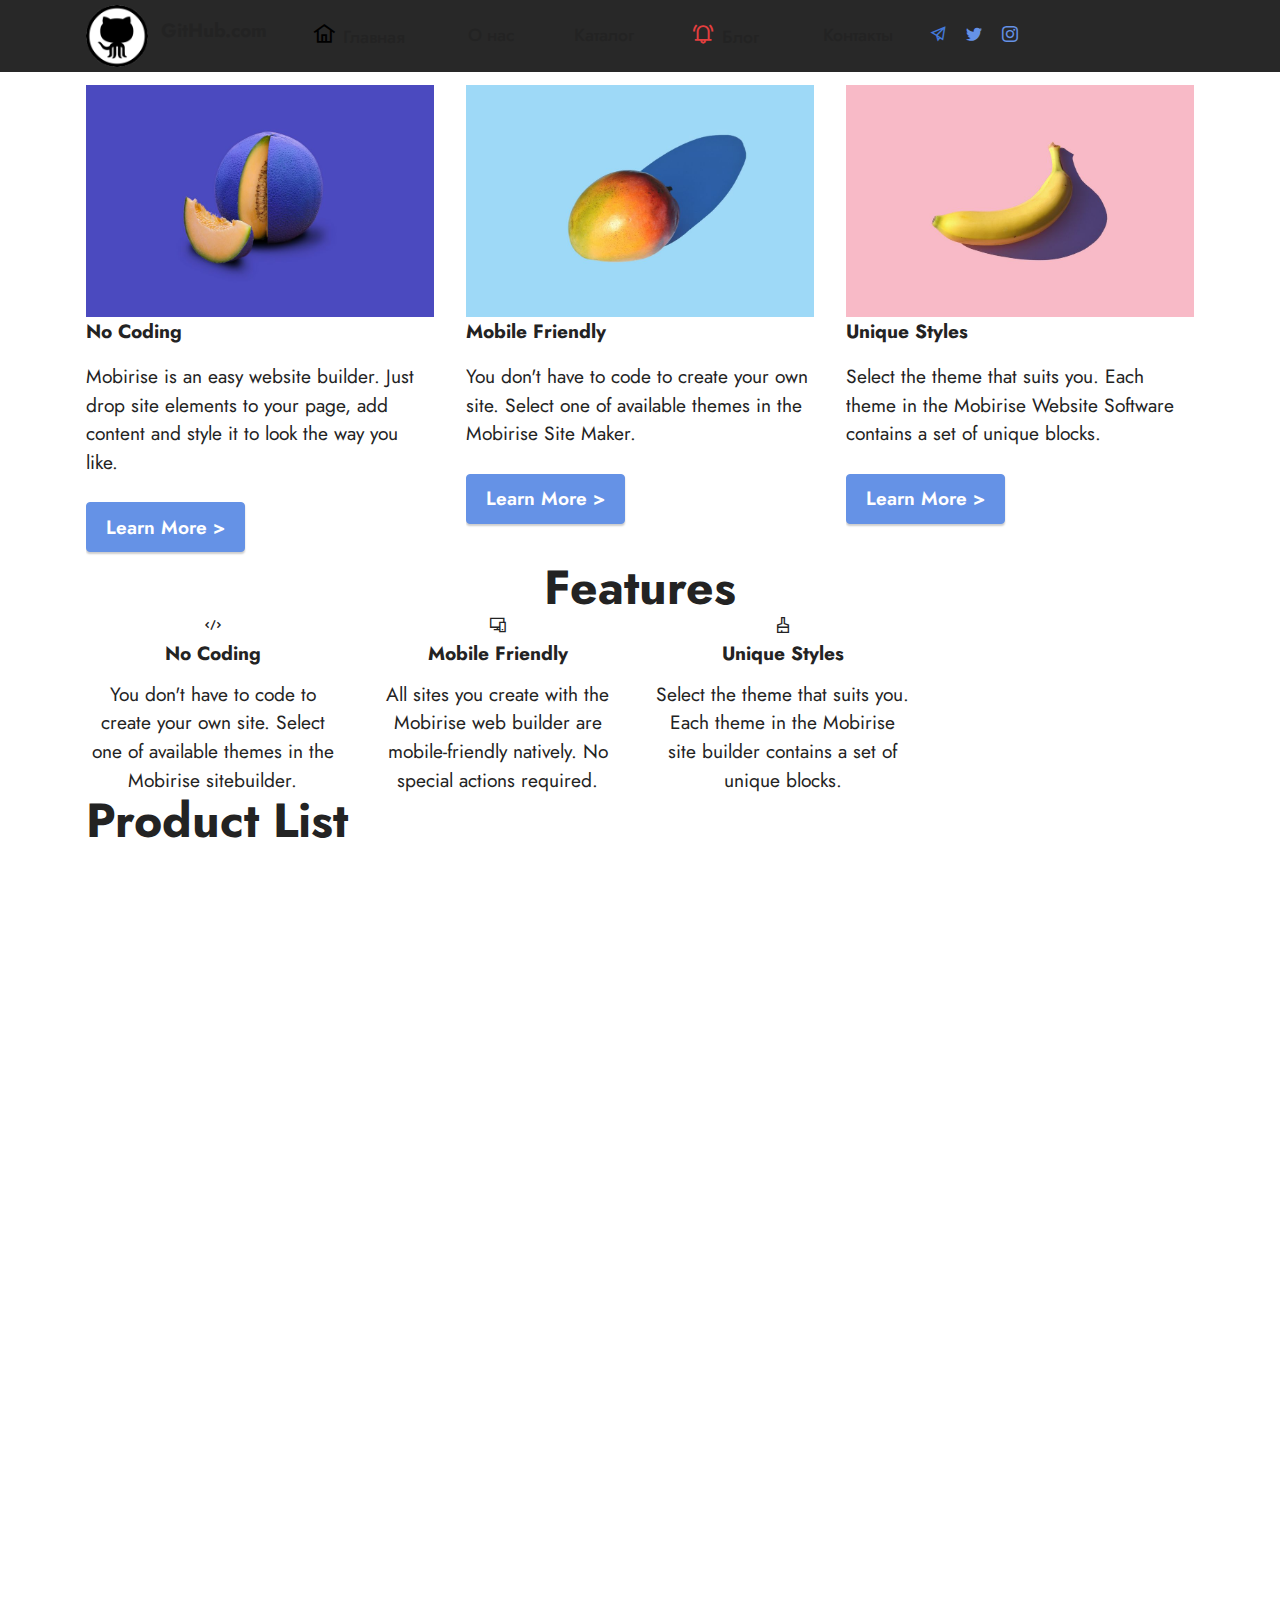
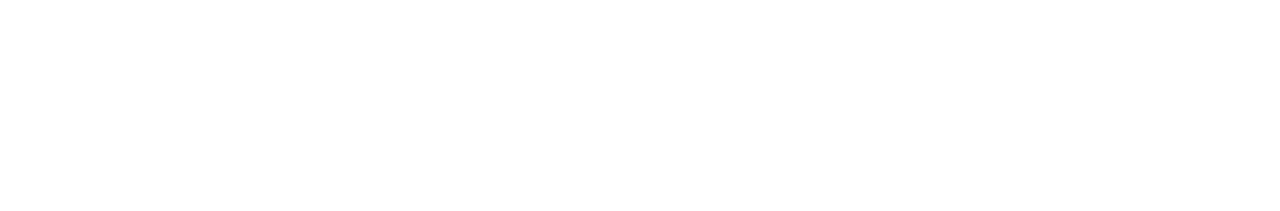
<file: page.ru.html>
<!DOCTYPE html>
<html  >
<head>
  <!-- Site made with Mobirise Website Builder v5.1.8, https://mobirise.com -->
  <meta charset="UTF-8">
  <meta http-equiv="X-UA-Compatible" content="IE=edge">
  <meta name="generator" content="Mobirise v5.1.8, mobirise.com">
  <meta name="viewport" content="width=device-width, initial-scale=1, minimum-scale=1">
  <link rel="shortcut icon" href="assets/images/github-70x70.png" type="image/x-icon">
  <meta name="description" content="руccкоязычная страница">
  
  
  <title>ru</title>
  <link rel="stylesheet" href="assets/web/assets/mobirise-icons2/mobirise2.css">
  <link rel="stylesheet" href="assets/tether/tether.min.css">
  <link rel="stylesheet" href="assets/bootstrap/css/bootstrap.min.css">
  <link rel="stylesheet" href="assets/bootstrap/css/bootstrap-grid.min.css">
  <link rel="stylesheet" href="assets/bootstrap/css/bootstrap-reboot.min.css">
  <link rel="stylesheet" href="assets/dropdown/css/style.css">
  <link rel="stylesheet" href="assets/animatecss/animate.css">
  <link rel="stylesheet" href="assets/socicon/css/styles.css">
  <link rel="stylesheet" href="assets/theme/css/style.css">
  <link rel="preload" as="style" href="assets/mobirise/css/mbr-additional.css"><link rel="stylesheet" href="assets/mobirise/css/mbr-additional.css" type="text/css">
  
  
  
  
</head>
<body>
  
  <section class="menu menu3 cid-sboVBmxHny" once="menu" id="menu3-p">
    
    <nav class="navbar navbar-dropdown navbar-fixed-top navbar-expand-lg">
        <div class="container">
            <div class="navbar-brand">
                <span class="navbar-logo">
                    <a href="https://mobiri.se">
                        <img src="assets/images/github-70x70.png" alt="Mobirise" style="height: 3.9rem;">
                    </a>
                </span>
                <span class="navbar-caption-wrap"><a class="navbar-caption text-black text-primary display-7" href="https://github.com" target="_blank">GitHub.com</a></span>
            </div>
            <button class="navbar-toggler" type="button" data-toggle="collapse" data-target="#navbarSupportedContent" aria-controls="navbarNavAltMarkup" aria-expanded="false" aria-label="Toggle navigation">
                <div class="hamburger">
                    <span></span>
                    <span></span>
                    <span></span>
                    <span></span>
                </div>
            </button>
            <div class="collapse navbar-collapse" id="navbarSupportedContent">
                <ul class="navbar-nav nav-dropdown nav-right" data-app-modern-menu="true"><li class="nav-item"><a class="nav-link link text-black text-primary display-4" href="https://0677855489.github.io/"><span class="mobi-mbri mobi-mbri-home mbr-iconfont mbr-iconfont-btn" style="color: rgb(0, 0, 0);"></span>Главная&nbsp;</a></li><li class="nav-item"><a class="nav-link link text-black display-4" href="https://mobiri.se">О нас</a></li>
                    <li class="nav-item"><a class="nav-link link text-black display-4" href="https://mobiri.se">Каталог</a></li>
                    <li class="nav-item"><a class="nav-link link text-black text-primary display-4" href="page1.html" target="_blank"><span class="mobi-mbri mobi-mbri-alert mbr-iconfont mbr-iconfont-btn" style="color: rgb(228, 63, 63);"></span>Блог&nbsp;</a>
                    </li><li class="nav-item"><a class="nav-link link text-black display-4" href="https://mobiri.se">Контакты</a></li></ul>
                <div class="icons-menu">
                    <a class="iconfont-wrapper" href="https://telegram.me/romdjan" target="_blank">
                        <span class="p-2 mbr-iconfont mobi-mbri-paper-plane mobi-mbri" style="color: rgb(68, 121, 217); fill: rgb(68, 121, 217);"></span>
                    </a>
                    <a class="iconfont-wrapper" href="https://mobiri.se" target="_blank">
                        <span class="p-2 mbr-iconfont socicon-twitter socicon"></span>
                    </a>
                    <a class="iconfont-wrapper" href="https://mobiri.se" target="_blank">
                        <span class="p-2 mbr-iconfont socicon-instagram socicon"></span>
                    </a>
                    
                </div>
                
            </div>
        </div>
    </nav>
</section>

<section class="features2 cid-sbsVi2LWhI" id="features3-s">
    
    
    <div class="container">
        <div class="mbr-section-head">
            <h4 class="mbr-section-title mbr-fonts-style align-center mb-0 display-2">
                <strong>Features</strong></h4>
            
        </div>
        <div class="row mt-4">
            <div class="item features-image сol-12 col-md-6 col-lg-4">
                <div class="item-wrapper">
                    <div class="item-img">
                        <img src="assets/images/features1.jpg">
                    </div>
                    <div class="item-content">
                        <h5 class="item-title mbr-fonts-style display-7"><strong>No Coding</strong></h5>
                        
                        <p class="mbr-text mbr-fonts-style mt-3 display-7">Mobirise is an easy website builder. Just
                            drop site elements to your page, add content and style it to look the way you like.</p>
                    </div>
                    <div class="mbr-section-btn item-footer mt-2"><a href="" class="btn btn-primary item-btn display-7" target="_blank">Learn More
                            &gt;</a></div>
                </div>
            </div>
            <div class="item features-image сol-12 col-md-6 col-lg-4">
                <div class="item-wrapper">
                    <div class="item-img">
                        <img src="assets/images/features2.jpg">
                    </div>
                    <div class="item-content">
                        <h5 class="item-title mbr-fonts-style display-7"><strong>Mobile Friendly</strong></h5>
                        
                        <p class="mbr-text mbr-fonts-style mt-3 display-7">You don't have to code to create your own
                            site. Select one of available themes in the Mobirise Site Maker.</p>
                    </div>
                    <div class="mbr-section-btn item-footer mt-2"><a href="" class="btn btn-primary item-btn display-7" target="_blank">Learn More
                            &gt;</a></div>
                </div>
            </div>
            <div class="item features-image сol-12 col-md-6 col-lg-4">
                <div class="item-wrapper">
                    <div class="item-img">
                        <img src="assets/images/features3.jpg">
                    </div>
                    <div class="item-content">
                        <h5 class="item-title mbr-fonts-style display-7"><strong>Unique Styles</strong></h5>
                        
                        <p class="mbr-text mbr-fonts-style mt-3 display-7">Select the theme that suits you. Each theme
                            in the Mobirise Website Software contains a set of unique blocks.<br></p>
                    </div>
                    <div class="mbr-section-btn item-footer mt-2"><a href="" class="btn btn-primary item-btn display-7" target="_blank">Learn More
                            &gt;</a></div>
                </div>
            </div>
        </div>
    </div>
</section>

<section class="features24 cid-sbsVhflUbo" id="features1-r">
    

    
    <div class="container">
        <div class="row">
            <div class="col-12">
                <h3 class="mbr-section-title mbr-fonts-style align-center mb-0 display-2">
                    <strong>Features</strong>
                </h3>
                
            </div>
            <div class="card col-12 col-md-6 col-lg-3">
                <div class="card-wrapper">
                    <div class="card-box align-center">
                        <div class="iconfont-wrapper">
                            <span class="mbr-iconfont mobi-mbri-code mobi-mbri"></span>
                        </div>
                        <h5 class="card-title mbr-fonts-style display-7"><strong>No Coding</strong></h5>
                        <p class="card-text mbr-fonts-style display-7">You don't have to code to create your own site. Select one of available themes in the Mobirise sitebuilder.</p>
                    </div>
                </div>
            </div>
            <div class="card col-12 col-md-6 col-lg-3">
                <div class="card-wrapper">
                    <div class="card-box align-center">
                        <div class="iconfont-wrapper">
                            <span class="mbr-iconfont mobi-mbri-responsive-2 mobi-mbri"></span>
                        </div>
                        <h5 class="card-title mbr-fonts-style display-7"><strong>Mobile Friendly</strong></h5>
                        <p class="card-text mbr-fonts-style display-7">All sites you create with the Mobirise web builder are mobile-friendly natively. No special actions required.</p>
                    </div>
                </div>
            </div>
            <div class="card col-12 col-md-6 col-lg-3">
                <div class="card-wrapper">
                    <div class="card-box align-center">
                        <div class="iconfont-wrapper">
                            <span class="mbr-iconfont mobi-mbri-website-theme-2 mobi-mbri"></span>
                        </div>
                        <h5 class="card-title mbr-fonts-style display-7"><strong>Unique Styles</strong></h5>
                        <p class="card-text mbr-fonts-style display-7">Select the theme that suits you. Each theme in the Mobirise site builder contains a set of unique blocks.</p>
                    </div>
                </div>
            </div>
            
        </div>
    </div>
</section>

<section class="features9 cid-sbsVk2n12m" id="features10-t">
    <!---->
    
    
    <div class="container">
        <div class="mbr-section-head">
            <h3 class="mbr-section-title mbr-fonts-style mb-0 display-2">
                <strong>Product List</strong>
            </h3>
            
        </div>
        <div class="row mt-4">
            <div class="card col-12">
                <div class="card-wrapper">
                    <div class="top-line row">
                        <div class="col">
                            <h4 class="card-title mbr-fonts-style display-5"><strong>Special Issue</strong></h4>
                        </div>
                        <div class="col-auto">
                            <p class="price mbr-fonts-style display-5">
                                $39</p>
                        </div>
                    </div>
                    <div class="bottom-line">
                        <p class="mbr-text mbr-fonts-style display-7">
                            Themes in the Mobirise website builder offer multiple blocks: intros, sliders, galleries,
                            forms, articles, and so on. Start a project and click on the red plus buttons to see the
                            blocks available for your theme.
                        </p>
                    </div>
                </div>
            </div>
            <div class="card col-12">
                <div class="card-wrapper">
                    <div class="top-line row">
                        <div class="col">
                            <h4 class="card-title mbr-fonts-style display-5"><strong>Special Issue</strong></h4>
                        </div>
                        <div class="col-auto">
                            <p class="price mbr-fonts-style display-5">
                                $39</p>
                        </div>
                    </div>
                    <div class="bottom-line">
                        <p class="mbr-text mbr-fonts-style display-7">
                            Themes in the Mobirise website builder offer multiple blocks: intros, sliders, galleries,
                            forms, articles, and so on. Start a project and click on the red plus buttons to see the
                            blocks available for your theme.
                        </p>
                    </div>
                </div>
            </div>
            <div class="card col-12">
                <div class="card-wrapper">
                    <div class="top-line row">
                        <div class="col">
                            <h4 class="card-title mbr-fonts-style display-5"><strong>Special Issue</strong></h4>
                        </div>
                        <div class="col-auto">
                            <p class="price mbr-fonts-style display-5">
                                $39</p>
                        </div>
                    </div>
                    <div class="bottom-line">
                        <p class="mbr-text mbr-fonts-style display-7">Themes in the Mobirise website builder offer multiple blocks:
                            intros, sliders, galleries, forms, articles, and so on. Start a project and click on the red
                            plus buttons to see the blocks available for your theme.
                        </p>
                    </div>
                </div>
            </div>
            <div class="card col-12">
                <div class="card-wrapper">
                    <div class="top-line row">
                        <div class="col">
                            <h4 class="card-title mbr-fonts-style display-5"><strong>Special Issue</strong></h4>
                        </div>
                        <div class="col-auto">
                            <p class="price mbr-fonts-style display-5">
                                $39</p>
                        </div>
                    </div>
                    <div class="bottom-line">
                        <p class="mbr-text mbr-fonts-style display-7">
                            Themes in the Mobirise website builder offer multiple blocks: intros, sliders, galleries,
                            forms, articles, and so on. Start a project and click on the red plus buttons to see the
                            blocks available for your theme.
                        </p>
                    </div>
                </div>
            </div>
            <div class="card col-12">
                <div class="card-wrapper">
                    <div class="top-line row">
                        <div class="col">
                            <h4 class="card-title mbr-fonts-style display-5"><strong>Special Issue</strong></h4>
                        </div>
                        <div class="col-auto">
                            <p class="price mbr-fonts-style display-5">
                                $39</p>
                        </div>
                    </div>
                    <div class="bottom-line">
                        <p class="mbr-text mbr-fonts-style display-7">
                            Themes in the Mobirise website builder offer multiple blocks: intros, sliders, galleries,
                            forms, articles, and so on. Start a project and click on the red plus buttons to see the
                            blocks available for your theme.
                        </p>
                    </div>
                </div>
            </div>
            <div class="card col-12">
                <div class="card-wrapper">
                    <div class="top-line row">
                        <div class="col">
                            <h4 class="card-title mbr-fonts-style display-5"><strong>Special Issue</strong></h4>
                        </div>
                        <div class="col-auto">
                            <p class="price mbr-fonts-style display-5">
                                $39</p>
                        </div>
                    </div>
                    <div class="bottom-line">
                        <p class="mbr-text mbr-fonts-style display-7">
                            Themes in the Mobirise website builder offer multiple blocks: intros, sliders, galleries,
                            forms, articles, and so on. Start a project and click on the red plus buttons to see the
                            blocks available for your theme.
                        </p>
                    </div>
                </div>
            </div>
            
            
            
            
            
            
        </div>
    </div>
</section>

<section class="footer7 cid-sbsyM4XOFN" once="footers" id="footer7-q">

    

    

    <div class="container">
        <div class="media-container-row align-center mbr-white">
            <div class="col-12">
                <p class="mbr-text mb-0 mbr-fonts-style display-7">
                    © Copyright 2025 Mobirise - All Rights Reserved
                </p>
            </div>
        </div>
    </div>
</section><section style="background-color: #fff; font-family: -apple-system, BlinkMacSystemFont, 'Segoe UI', 'Roboto', 'Helvetica Neue', Arial, sans-serif; color:#aaa; font-size:12px; padding: 0; align-items: center; display: flex;"><a href="https://mobirise.site/y" style="flex: 1 1; height: 3rem; padding-left: 1rem;"></a><p style="flex: 0 0 auto; margin:0; padding-right:1rem;"><a href="https://mobirise.site/c" style="color:#aaa;">This</a> web page was made with Mobirise</p></section><script src="assets/web/assets/jquery/jquery.min.js"></script>  <script src="assets/popper/popper.min.js"></script>  <script src="assets/tether/tether.min.js"></script>  <script src="assets/bootstrap/js/bootstrap.min.js"></script>  <script src="assets/smoothscroll/smooth-scroll.js"></script>  <script src="assets/dropdown/js/nav-dropdown.js"></script>  <script src="assets/dropdown/js/navbar-dropdown.js"></script>  <script src="assets/touchswipe/jquery.touch-swipe.min.js"></script>  <script src="assets/viewportchecker/jquery.viewportchecker.js"></script>  <script src="assets/theme/js/script.js"></script>  
  
  
 <div id="scrollToTop" class="scrollToTop mbr-arrow-up"><a style="text-align: center;"><i class="mbr-arrow-up-icon mbr-arrow-up-icon-cm cm-icon cm-icon-smallarrow-up"></i></a></div>
    <input name="animation" type="hidden">
  </body>
</html>
</file>
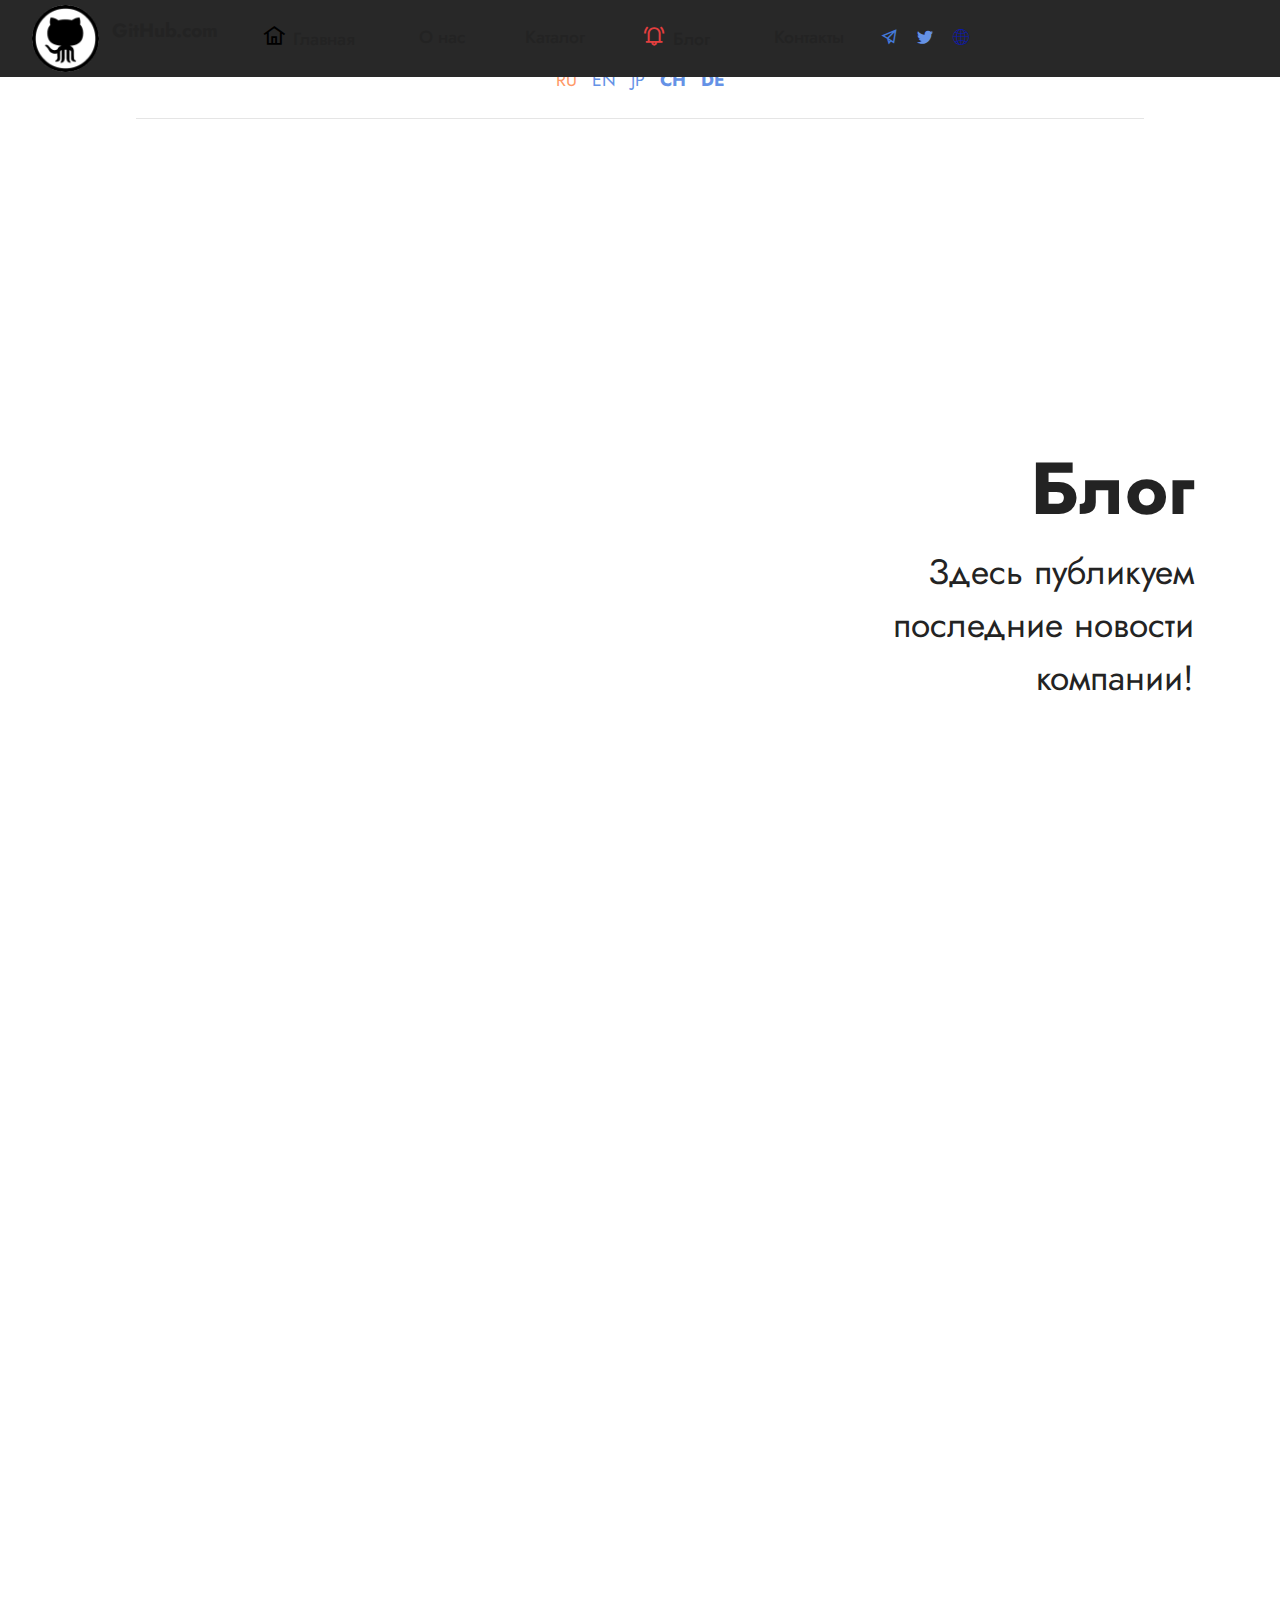
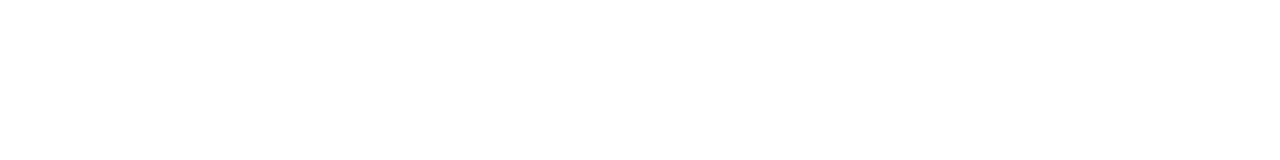
<file: page1.html>
<!DOCTYPE html>
<html  >
<head>
  <!-- Site made with Mobirise Website Builder v5.1.8, https://mobirise.com -->
  <meta charset="UTF-8">
  <meta http-equiv="X-UA-Compatible" content="IE=edge">
  <meta name="generator" content="Mobirise v5.1.8, mobirise.com">
  <meta name="viewport" content="width=device-width, initial-scale=1, minimum-scale=1">
  <link rel="shortcut icon" href="assets/images/github-70x70.png" type="image/x-icon">
  <meta name="description" content="Блог для Новостей компании!">
  
  
  <title>Blog</title>
  <link rel="stylesheet" href="assets/web/assets/mobirise-icons2/mobirise2.css">
  <link rel="stylesheet" href="assets/tether/tether.min.css">
  <link rel="stylesheet" href="assets/bootstrap/css/bootstrap.min.css">
  <link rel="stylesheet" href="assets/bootstrap/css/bootstrap-grid.min.css">
  <link rel="stylesheet" href="assets/bootstrap/css/bootstrap-reboot.min.css">
  <link rel="stylesheet" href="assets/dropdown/css/style.css">
  <link rel="stylesheet" href="assets/animatecss/animate.css">
  <link rel="stylesheet" href="assets/socicon/css/styles.css">
  <link rel="stylesheet" href="assets/theme/css/style.css">
  <link rel="preload" as="style" href="assets/mobirise/css/mbr-additional.css"><link rel="stylesheet" href="assets/mobirise/css/mbr-additional.css" type="text/css">
  
  
  
  
</head>
<body>
  
  <section class="menu menu3 cid-sbxpEe5oJI" once="menu" id="menu3-1w">
    
    <nav class="navbar navbar-dropdown navbar-expand-lg">
        <div class="container-fluid">
            <div class="navbar-brand">
                <span class="navbar-logo">
                    <a href="https://mobiri.se">
                        <img src="assets/images/github-70x70.png" alt="Mobirise" style="height: 4.2rem;">
                    </a>
                </span>
                <span class="navbar-caption-wrap"><a class="navbar-caption text-black text-primary display-7" href="https://github.com" target="_blank">GitHub.com</a></span>
            </div>
            <button class="navbar-toggler" type="button" data-toggle="collapse" data-target="#navbarSupportedContent" aria-controls="navbarNavAltMarkup" aria-expanded="false" aria-label="Toggle navigation">
                <div class="hamburger">
                    <span></span>
                    <span></span>
                    <span></span>
                    <span></span>
                </div>
            </button>
            <div class="collapse navbar-collapse" id="navbarSupportedContent">
                <ul class="navbar-nav nav-dropdown nav-right" data-app-modern-menu="true"><li class="nav-item"><a class="nav-link link text-black text-primary display-4" href="https://0677855489.github.io/"><span class="mobi-mbri mobi-mbri-home mbr-iconfont mbr-iconfont-btn" style="color: rgb(0, 0, 0);"></span>Главная&nbsp;</a></li><li class="nav-item"><a class="nav-link link text-black display-4" href="https://mobiri.se">О нас</a></li>
                    <li class="nav-item"><a class="nav-link link text-black display-4" href="https://mobiri.se">Каталог</a></li>
                    <li class="nav-item"><a class="nav-link link text-black text-primary display-4" href="page1.html"><span class="mobi-mbri mobi-mbri-alert mbr-iconfont mbr-iconfont-btn" style="color: rgb(228, 63, 63);"></span>Блог&nbsp;</a>
                    </li><li class="nav-item"><a class="nav-link link text-black display-4" href="https://mobiri.se">Контакты</a></li></ul>
                <div class="icons-menu">
                    <a class="iconfont-wrapper" href="https://telegram.me/romdjan" target="_blank">
                        <span class="p-2 mbr-iconfont mobi-mbri-paper-plane mobi-mbri" style="color: rgb(68, 121, 217); fill: rgb(68, 121, 217);"></span>
                    </a>
                    <a class="iconfont-wrapper" href="https://mobiri.se" target="_blank">
                        <span class="p-2 mbr-iconfont socicon-twitter socicon"></span>
                    </a>
                    <a class="iconfont-wrapper" href="https://mobiri.se" target="_blank">
                        <span class="p-2 mbr-iconfont socicon-internet socicon" style="color: rgb(8, 23, 191); fill: rgb(8, 23, 191);"></span>
                    </a>
                    
                </div>
                
            </div>
        </div>
    </nav>
</section>

<section class="content6 cid-sbxqxgwdxF" id="content6-21">
    
    <div class="container-fluid">
        <div class="row justify-content-center">
            <div class="col-md-12 col-lg-10">
                <hr class="line">
                <p class="mbr-text align-center mbr-fonts-style my-4 display-4"><em><strong>Переводчик</strong></em><br><em><strong><a href="index.html" class="text-danger text-primary">RU</a>&nbsp;&nbsp;</strong> <strong><a href="page.en.html" class="text-primary">EN</a>&nbsp;&nbsp;</strong> <strong><a href="page.jp.html" class="text-primary">JP </a>&nbsp;&nbsp;</strong><strong><a href="page.ch.html" class="text-primary"><b>CH</b> </a>&nbsp;&nbsp;<a href="page.de.html" class="text-primary"><b>DE</b></a></strong></em></p>
                <hr class="line">
            </div>
        </div>
    </div>
</section>

<section class="header7 cid-sbswdEopxu mbr-fullscreen" id="header7-k">

    

    <div class="mbr-overlay" style="opacity: 0.5; background-color: rgb(255, 255, 255);"></div>

    <div class="text-right container">
        <div class="row justify-content-end">
            <div class="col-12 col-lg-5">
                <h1 class="mbr-section-title mbr-fonts-style mb-3 display-1"><strong>Блог</strong></h1>
                <h2 class="mbr-section-subtitle mbr-fonts-style mb-3 display-5">Здесь публикуем последние новости компании!</h2>
                
                
            </div>
        </div>
    </div>
</section>

<section class="content5 cid-sbswhlEPWN" id="content5-l">
    
    <div class="container">
        <div class="row justify-content-center">
            <div class="col-md-12 col-lg-10">
                
                <h4 class="mbr-section-subtitle mbr-fonts-style mb-4 display-5"><strong>24 / 09 / 2020 =) Новость 30</strong></h4>
                <p class="mbr-text mbr-fonts-style display-7">Нашёл CMS =&gt; You can use content blocks to arrange your articles, large texts, instructions. Combine these blocks with media blocks to add illustrations and video tutorials. You can use various content blocks to work with your text. Add quotations, lists, buttons. Select your text to change its formatting or add links. Mobirise is a simple website builder that helps you create amazing web pages without knowing any code.</p>
            </div>
        </div>
    </div>
</section>

<section class="content5 cid-sbsyhgigJK" id="content5-m">
    
    <div class="container">
        <div class="row justify-content-center">
            <div class="col-md-12 col-lg-10">
                
                <h4 class="mbr-section-subtitle mbr-fonts-style mb-4 display-5"><strong>18 / 09 / 2020 =) Новость 29</strong></h4>
                <p class="mbr-text mbr-fonts-style display-7">Искал CMS ==&gt; You can use content blocks to arrange your articles, large texts, instructions. Combine these blocks with media blocks to add illustrations and video tutorials. You can use various content blocks to work with your text. Add quotations, lists, buttons. Select your text to change its formatting or add links. Mobirise is a simple website builder that helps you create amazing web pages without knowing any code.</p>
            </div>
        </div>
    </div>
</section>

<section class="content5 cid-sbsCv8R2tq" id="content5-o">
    
    <div class="container">
        <div class="row justify-content-center">
            <div class="col-md-12 col-lg-10">
                
                <h4 class="mbr-section-subtitle mbr-fonts-style mb-4 display-5"><strong>10 / 09 / 2020 =) Новость 28</strong></h4>
                <p class="mbr-text mbr-fonts-style display-7">Бухал ==&gt; You can use content blocks to arrange your articles, large texts, instructions. Combine these blocks with media blocks to add illustrations and video tutorials. You can use various content blocks to work with your text. Add quotations, lists, buttons. Select your text to change its formatting or add links. Mobirise is a simple website builder that helps you create amazing web pages without knowing any code.</p>
            </div>
        </div>
    </div>
</section>

<section class="footer7 cid-sbsyM4XOFN" once="footers" id="footer7-n">

    

    

    <div class="container">
        <div class="media-container-row align-center mbr-white">
            <div class="col-12">
                <p class="mbr-text mb-0 mbr-fonts-style display-7">
                    © Copyright 2025 Mobirise - All Rights Reserved
                </p>
            </div>
        </div>
    </div>
</section><section style="background-color: #fff; font-family: -apple-system, BlinkMacSystemFont, 'Segoe UI', 'Roboto', 'Helvetica Neue', Arial, sans-serif; color:#aaa; font-size:12px; padding: 0; align-items: center; display: flex;"><a href="https://mobirise.site/k" style="flex: 1 1; height: 3rem; padding-left: 1rem;"></a><p style="flex: 0 0 auto; margin:0; padding-right:1rem;">Created with Mobirise - <a href="https://mobirise.site/l" style="color:#aaa;">Find more</a></p></section><script src="assets/web/assets/jquery/jquery.min.js"></script>  <script src="assets/popper/popper.min.js"></script>  <script src="assets/tether/tether.min.js"></script>  <script src="assets/bootstrap/js/bootstrap.min.js"></script>  <script src="assets/smoothscroll/smooth-scroll.js"></script>  <script src="assets/dropdown/js/nav-dropdown.js"></script>  <script src="assets/dropdown/js/navbar-dropdown.js"></script>  <script src="assets/touchswipe/jquery.touch-swipe.min.js"></script>  <script src="assets/viewportchecker/jquery.viewportchecker.js"></script>  <script src="assets/theme/js/script.js"></script>  
  
  
 <div id="scrollToTop" class="scrollToTop mbr-arrow-up"><a style="text-align: center;"><i class="mbr-arrow-up-icon mbr-arrow-up-icon-cm cm-icon cm-icon-smallarrow-up"></i></a></div>
    <input name="animation" type="hidden">
  </body>
</html>
</file>
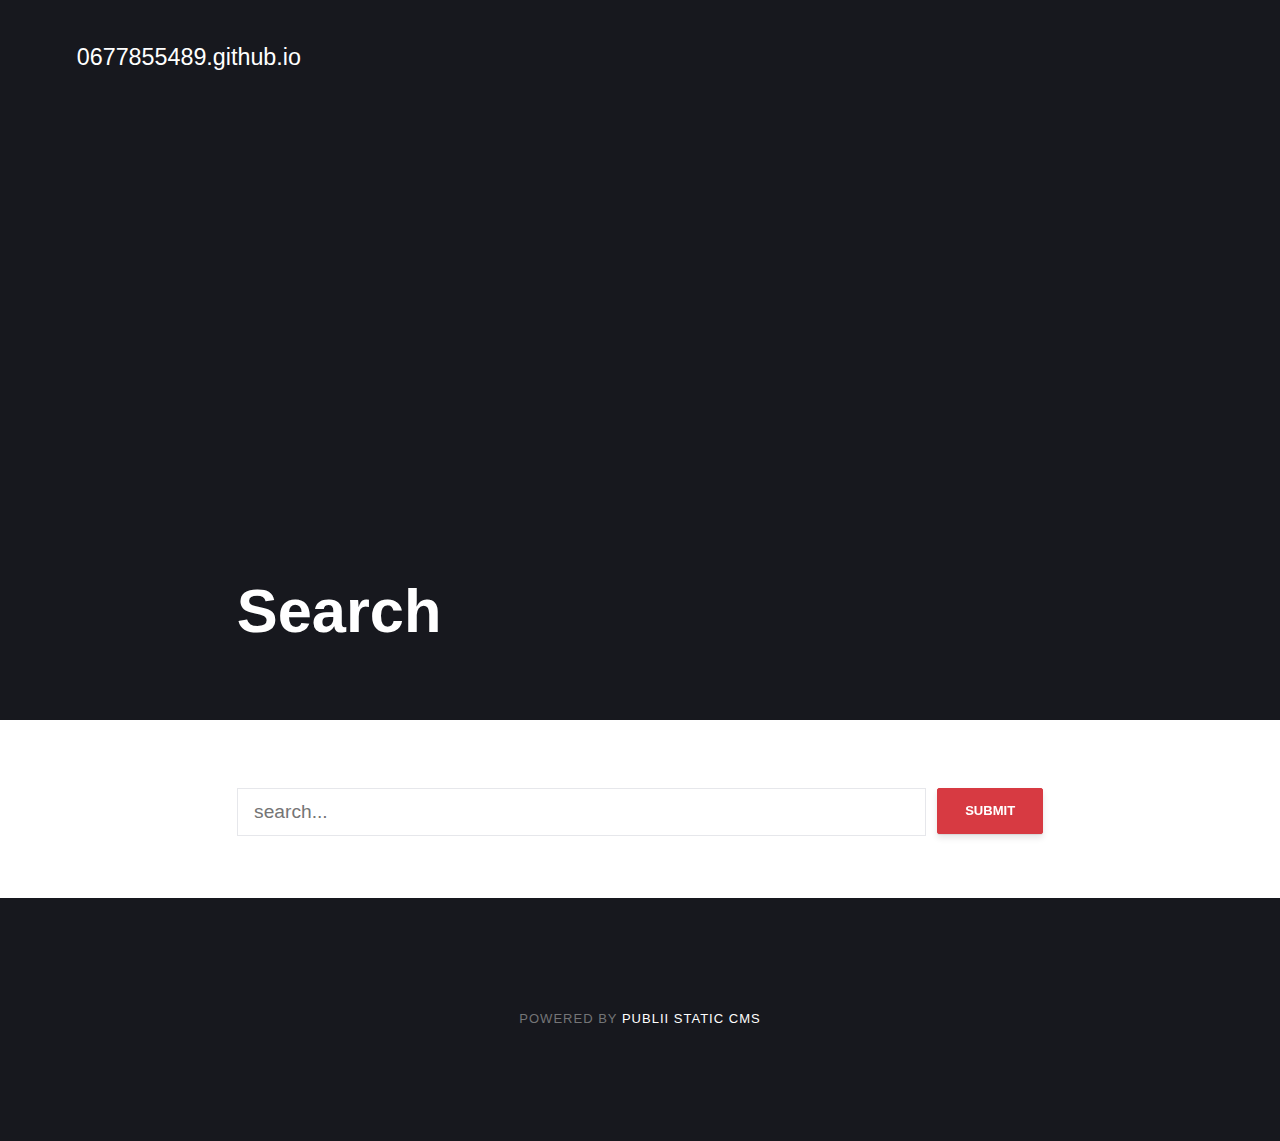
<file: search.html>
<!DOCTYPE html><html lang="en"><head><meta charset="utf-8"><meta http-equiv="X-UA-Compatible" content="IE=edge"><meta name="viewport" content="width=device-width,initial-scale=1"><title>Search - 0677855489.github.io</title><meta name="robots" content="noindex, follow"><meta name="generator" content="Publii Open-Source CMS for Static Site"><link rel="alternate" type="application/atom+xml" href="https://0677855489.github.io/feed.xml"><link rel="alternate" type="application/json" href="https://0677855489.github.io/feed.json"><meta property="og:title" content="0677855489.github.io"><meta property="og:site_name" content="0677855489.github.io"><meta property="og:description" content=""><meta property="og:url" content="https://0677855489.github.io/"><meta property="og:type" content="website"><style>:root{--body-font:-apple-system,BlinkMacSystemFont,"Segoe UI",Roboto,Oxygen,Ubuntu,Cantarell,"Fira Sans","Droid Sans","Helvetica Neue",Arial,sans-serif,"Apple Color Emoji","Segoe UI Emoji","Segoe UI Symbol";--heading-font:-apple-system,BlinkMacSystemFont,"Segoe UI",Roboto,Oxygen,Ubuntu,Cantarell,"Fira Sans","Droid Sans","Helvetica Neue",Arial,sans-serif,"Apple Color Emoji","Segoe UI Emoji","Segoe UI Symbol";--logo-font:-apple-system,BlinkMacSystemFont,"Segoe UI",Roboto,Oxygen,Ubuntu,Cantarell,"Fira Sans","Droid Sans","Helvetica Neue",Arial,sans-serif,"Apple Color Emoji","Segoe UI Emoji","Segoe UI Symbol";--menu-font:-apple-system,BlinkMacSystemFont,"Segoe UI",Roboto,Oxygen,Ubuntu,Cantarell,"Fira Sans","Droid Sans","Helvetica Neue",Arial,sans-serif,"Apple Color Emoji","Segoe UI Emoji","Segoe UI Symbol"}</style><link rel="stylesheet" href="https://0677855489.github.io/assets/css/style.css?v=c37594acf579eddd689835749263c87b"><script type="application/ld+json">{"@context":"http://schema.org","@type":"Organization","name":"0677855489.github.io","url":"https://0677855489.github.io/"}</script></head><body><div class="site-container"><header class="top" id="js-header"><a class="logo" href="https://0677855489.github.io/">0677855489.github.io</a></header><main><article class="post search-page"><div class="hero"><header class="hero__content"><div class="wrapper"><h1>Search</h1></div></header></div><div class="wrapper post__entry"><form action="https://0677855489.github.io/search.html" class="search-page__form"><input type="search" name="q" placeholder="search..." class="search-page__input"> <button type="submit">Submit</button></form><script>(function () {
               var cx = '';
               var gcse = document.createElement('script');
               gcse.type  = 'text/javascript';
               gcse.async = true;
               gcse.src   = 'https://cse.google.com/cse.js?cx=' + cx;
               var s = document.getElementsByTagName('script')[0];
               s.parentNode.insertBefore(gcse, s);
            })();</script><gcse:searchresults-only></gcse:searchresults-only></div></article></main><footer class="footer"><div class="footer__copyright">Powered by <a href="https://getpublii.com" target="_blank" rel="nofollow noopener">Publii Static CMS</a></div><button class="footer__bttop js-footer__bttop" aria-label="Back to top"><svg><title>Back to top</title><use xlink:href="https://0677855489.github.io/assets/svg/svg-map.svg#toparrow"/></svg></button></footer></div><script>window.publiiThemeMenuConfig = {    
        mobileMenuMode: 'sidebar',
        animationSpeed: 300,
        submenuWidth: 'auto',
        doubleClickTime: 500,
        mobileMenuExpandableSubmenus: true, 
        relatedContainerForOverlayMenuSelector: '.top',
   };</script><script defer="defer" src="https://0677855489.github.io/assets/js/scripts.min.js?v=f4c4d35432d0e17d212f2fae4e0f8247"></script><script>var images = document.querySelectorAll('img[loading]');

        for (var i = 0; i < images.length; i++) {
            if (images[i].complete) {
                images[i].classList.add('is-loaded');
            } else {
                images[i].addEventListener('load', function () {
                    this.classList.add('is-loaded');
                }, false);
            }
        }</script></body></html>
</file>
<file: assets/web/assets/mobirise-icons2/mobirise2.css>
@font-face {
  font-family: 'Moririse2';
  font-display: swap;
  src:  url('mobirise2.eot?f2bix4');
  src:  url('mobirise2.eot?f2bix4#iefix') format('embedded-opentype'),
    url('mobirise2.ttf?f2bix4') format('truetype'),
    url('mobirise2.woff?f2bix4') format('woff'),
    url('mobirise2.svg?f2bix4#mobirise2') format('svg');
  font-weight: normal;
  font-style: normal;
}

[class^="mobi-"], [class*=" mobi-"] {
  /* use !important to prevent issues with browser extensions that change fonts */
  font-family: 'Moririse2' !important;
  speak: none;
  font-style: normal;
  font-weight: normal;
  font-variant: normal;
  text-transform: none;
  line-height: 1;

  /* Better Font Rendering =========== */
  -webkit-font-smoothing: antialiased;
  -moz-osx-font-smoothing: grayscale;
}

.mobi-mbri-add-submenu:before {
  content: "\e900";
}
.mobi-mbri-alert:before {
  content: "\e901";
}
.mobi-mbri-align-center:before {
  content: "\e902";
}
.mobi-mbri-align-justify:before {
  content: "\e903";
}
.mobi-mbri-align-left:before {
  content: "\e904";
}
.mobi-mbri-align-right:before {
  content: "\e905";
}
.mobi-mbri-android:before {
  content: "\e906";
}
.mobi-mbri-apple:before {
  content: "\e907";
}
.mobi-mbri-arrow-down:before {
  content: "\e908";
}
.mobi-mbri-arrow-next:before {
  content: "\e909";
}
.mobi-mbri-arrow-prev:before {
  content: "\e90a";
}
.mobi-mbri-arrow-up:before {
  content: "\e90b";
}
.mobi-mbri-bold:before {
  content: "\e90c";
}
.mobi-mbri-bookmark:before {
  content: "\e90d";
}
.mobi-mbri-bootstrap:before {
  content: "\e90e";
}
.mobi-mbri-briefcase:before {
  content: "\e90f";
}
.mobi-mbri-browse:before {
  content: "\e910";
}
.mobi-mbri-bulleted-list:before {
  content: "\e911";
}
.mobi-mbri-calendar:before {
  content: "\e912";
}
.mobi-mbri-camera:before {
  content: "\e913";
}
.mobi-mbri-cart-add:before {
  content: "\e914";
}
.mobi-mbri-cart-full:before {
  content: "\e915";
}
.mobi-mbri-cash:before {
  content: "\e916";
}
.mobi-mbri-change-style:before {
  content: "\e917";
}
.mobi-mbri-chat:before {
  content: "\e918";
}
.mobi-mbri-clock:before {
  content: "\e919";
}
.mobi-mbri-close:before {
  content: "\e91a";
}
.mobi-mbri-cloud:before {
  content: "\e91b";
}
.mobi-mbri-code:before {
  content: "\e91c";
}
.mobi-mbri-contact-form:before {
  content: "\e91d";
}
.mobi-mbri-credit-card:before {
  content: "\e91e";
}
.mobi-mbri-cursor-click:before {
  content: "\e91f";
}
.mobi-mbri-cust-feedback:before {
  content: "\e920";
}
.mobi-mbri-database:before {
  content: "\e921";
}
.mobi-mbri-delivery:before {
  content: "\e922";
}
.mobi-mbri-desktop:before {
  content: "\e923";
}
.mobi-mbri-devices:before {
  content: "\e924";
}
.mobi-mbri-down:before {
  content: "\e925";
}
.mobi-mbri-download-2:before {
  content: "\e926";
}
.mobi-mbri-download:before {
  content: "\e927";
}
.mobi-mbri-drag-n-drop-2:before {
  content: "\e928";
}
.mobi-mbri-drag-n-drop:before {
  content: "\e929";
}
.mobi-mbri-edit-2:before {
  content: "\e92a";
}
.mobi-mbri-edit:before {
  content: "\e92b";
}
.mobi-mbri-error:before {
  content: "\e92c";
}
.mobi-mbri-extension:before {
  content: "\e92d";
}
.mobi-mbri-features:before {
  content: "\e92e";
}
.mobi-mbri-file:before {
  content: "\e92f";
}
.mobi-mbri-flag:before {
  content: "\e930";
}
.mobi-mbri-folder:before {
  content: "\e931";
}
.mobi-mbri-gift:before {
  content: "\e932";
}
.mobi-mbri-github:before {
  content: "\e933";
}
.mobi-mbri-globe-2:before {
  content: "\e934";
}
.mobi-mbri-globe:before {
  content: "\e935";
}
.mobi-mbri-growing-chart:before {
  content: "\e936";
}
.mobi-mbri-hearth:before {
  content: "\e937";
}
.mobi-mbri-help:before {
  content: "\e938";
}
.mobi-mbri-home:before {
  content: "\e939";
}
.mobi-mbri-hot-cup:before {
  content: "\e93a";
}
.mobi-mbri-idea:before {
  content: "\e93b";
}
.mobi-mbri-image-gallery:before {
  content: "\e93c";
}
.mobi-mbri-image-slider:before {
  content: "\e93d";
}
.mobi-mbri-info:before {
  content: "\e93e";
}
.mobi-mbri-italic:before {
  content: "\e93f";
}
.mobi-mbri-key:before {
  content: "\e940";
}
.mobi-mbri-laptop:before {
  content: "\e941";
}
.mobi-mbri-layers:before {
  content: "\e942";
}
.mobi-mbri-left-right:before {
  content: "\e943";
}
.mobi-mbri-left:before {
  content: "\e944";
}
.mobi-mbri-letter:before {
  content: "\e945";
}
.mobi-mbri-like:before {
  content: "\e946";
}
.mobi-mbri-link:before {
  content: "\e947";
}
.mobi-mbri-lock:before {
  content: "\e948";
}
.mobi-mbri-login:before {
  content: "\e949";
}
.mobi-mbri-logout:before {
  content: "\e94a";
}
.mobi-mbri-magic-stick:before {
  content: "\e94b";
}
.mobi-mbri-map-pin:before {
  content: "\e94c";
}
.mobi-mbri-menu:before {
  content: "\e94d";
}
.mobi-mbri-mobile-2:before {
  content: "\e94e";
}
.mobi-mbri-mobile-horizontal:before {
  content: "\e94f";
}
.mobi-mbri-mobile:before {
  content: "\e950";
}
.mobi-mbri-mobirise:before {
  content: "\e951";
}
.mobi-mbri-more-horizontal:before {
  content: "\e952";
}
.mobi-mbri-more-vertical:before {
  content: "\e953";
}
.mobi-mbri-music:before {
  content: "\e954";
}
.mobi-mbri-new-file:before {
  content: "\e955";
}
.mobi-mbri-numbered-list:before {
  content: "\e956";
}
.mobi-mbri-opened-folder:before {
  content: "\e957";
}
.mobi-mbri-pages:before {
  content: "\e958";
}
.mobi-mbri-paper-plane:before {
  content: "\e959";
}
.mobi-mbri-paperclip:before {
  content: "\e95a";
}
.mobi-mbri-phone:before {
  content: "\e95b";
}
.mobi-mbri-photo:before {
  content: "\e95c";
}
.mobi-mbri-photos:before {
  content: "\e95d";
}
.mobi-mbri-pin:before {
  content: "\e95e";
}
.mobi-mbri-play:before {
  content: "\e95f";
}
.mobi-mbri-plus:before {
  content: "\e960";
}
.mobi-mbri-preview:before {
  content: "\e961";
}
.mobi-mbri-print:before {
  content: "\e962";
}
.mobi-mbri-protect:before {
  content: "\e963";
}
.mobi-mbri-question:before {
  content: "\e964";
}
.mobi-mbri-quote-left:before {
  content: "\e965";
}
.mobi-mbri-quote-right:before {
  content: "\e966";
}
.mobi-mbri-redo:before {
  content: "\e967";
}
.mobi-mbri-refresh:before {
  content: "\e968";
}
.mobi-mbri-responsive-2:before {
  content: "\e969";
}
.mobi-mbri-responsive:before {
  content: "\e96a";
}
.mobi-mbri-right:before {
  content: "\e96b";
}
.mobi-mbri-rocket:before {
  content: "\e96c";
}
.mobi-mbri-sad-face:before {
  content: "\e96d";
}
.mobi-mbri-sale:before {
  content: "\e96e";
}
.mobi-mbri-save:before {
  content: "\e96f";
}
.mobi-mbri-search:before {
  content: "\e970";
}
.mobi-mbri-setting-2:before {
  content: "\e971";
}
.mobi-mbri-setting-3:before {
  content: "\e972";
}
.mobi-mbri-setting:before {
  content: "\e973";
}
.mobi-mbri-share:before {
  content: "\e974";
}
.mobi-mbri-shopping-bag:before {
  content: "\e975";
}
.mobi-mbri-shopping-basket:before {
  content: "\e976";
}
.mobi-mbri-shopping-cart:before {
  content: "\e977";
}
.mobi-mbri-sites:before {
  content: "\e978";
}
.mobi-mbri-smile-face:before {
  content: "\e979";
}
.mobi-mbri-speed:before {
  content: "\e97a";
}
.mobi-mbri-star:before {
  content: "\e97b";
}
.mobi-mbri-success:before {
  content: "\e97c";
}
.mobi-mbri-sun:before {
  content: "\e97d";
}
.mobi-mbri-sun2:before {
  content: "\e97e";
}
.mobi-mbri-tablet-vertical:before {
  content: "\e97f";
}
.mobi-mbri-tablet:before {
  content: "\e980";
}
.mobi-mbri-target:before {
  content: "\e981";
}
.mobi-mbri-timer:before {
  content: "\e982";
}
.mobi-mbri-to-ftp:before {
  content: "\e983";
}
.mobi-mbri-to-local-drive:before {
  content: "\e984";
}
.mobi-mbri-touch-swipe:before {
  content: "\e985";
}
.mobi-mbri-touch:before {
  content: "\e986";
}
.mobi-mbri-trash:before {
  content: "\e987";
}
.mobi-mbri-underline:before {
  content: "\e988";
}
.mobi-mbri-undo:before {
  content: "\e989";
}
.mobi-mbri-unlink:before {
  content: "\e98a";
}
.mobi-mbri-unlock:before {
  content: "\e98b";
}
.mobi-mbri-up-down:before {
  content: "\e98c";
}
.mobi-mbri-up:before {
  content: "\e98d";
}
.mobi-mbri-update:before {
  content: "\e98e";
}
.mobi-mbri-upload-2:before {
  content: "\e98f";
}
.mobi-mbri-upload:before {
  content: "\e990";
}
.mobi-mbri-user-2:before {
  content: "\e991";
}
.mobi-mbri-user:before {
  content: "\e992";
}
.mobi-mbri-users:before {
  content: "\e993";
}
.mobi-mbri-video-play:before {
  content: "\e994";
}
.mobi-mbri-video:before {
  content: "\e995";
}
.mobi-mbri-watch:before {
  content: "\e996";
}
.mobi-mbri-website-theme-2:before {
  content: "\e997";
}
.mobi-mbri-website-theme:before {
  content: "\e998";
}
.mobi-mbri-wifi:before {
  content: "\e999";
}
.mobi-mbri-windows:before {
  content: "\e99a";
}
.mobi-mbri-zoom-in:before {
  content: "\e99b";
}
.mobi-mbri-zoom-out:before {
  content: "\e99c";
}
</file>
<file: assets/dropdown/css/style.css>
.navbar-dropdown {
  left: 0;
  padding: 0;
  position: absolute;
  right: 0;
  top: 0;
  transition: all 0.45s ease;
  z-index: 1030;
  background: #282828; }
  .navbar-dropdown .navbar-logo {
    margin-right: 0.8rem;
    transition: margin 0.3s ease-in-out;
    vertical-align: middle; }
    .navbar-dropdown .navbar-logo img {
      height: 3.125rem;
      transition: all 0.3s ease-in-out; }
    .navbar-dropdown .navbar-logo.mbr-iconfont {
      font-size: 3.125rem;
      line-height: 3.125rem; }
  .navbar-dropdown .navbar-caption {
    font-weight: 700;
    white-space: normal;
    vertical-align: -4px;
    line-height: 3.125rem !important; }
    .navbar-dropdown .navbar-caption, .navbar-dropdown .navbar-caption:hover {
      color: inherit;
      text-decoration: none; }
  .navbar-dropdown .mbr-iconfont + .navbar-caption {
    vertical-align: -1px; }
  .navbar-dropdown.navbar-fixed-top {
    position: fixed; }
  .navbar-dropdown .navbar-brand span {
    vertical-align: -4px; }
  .navbar-dropdown.bg-color.transparent {
    background: none; }
  .navbar-dropdown.navbar-short .navbar-brand {
    padding: 0.625rem 0; }
    .navbar-dropdown.navbar-short .navbar-brand span {
      vertical-align: -1px; }
  .navbar-dropdown.navbar-short .navbar-caption {
    line-height: 2.375rem !important;
    vertical-align: -2px; }
  .navbar-dropdown.navbar-short .navbar-logo {
    margin-right: 0.5rem; }
    .navbar-dropdown.navbar-short .navbar-logo img {
      height: 2.375rem; }
    .navbar-dropdown.navbar-short .navbar-logo.mbr-iconfont {
      font-size: 2.375rem;
      line-height: 2.375rem; }
  .navbar-dropdown.navbar-short .mbr-table-cell {
    height: 3.625rem; }
  .navbar-dropdown .navbar-close {
    left: 0.6875rem;
    position: fixed;
    top: 0.75rem;
    z-index: 1000; }
  .navbar-dropdown .hamburger-icon {
    content: "";
    display: inline-block;
    vertical-align: middle;
    width: 16px;
    -webkit-box-shadow: 0 -6px 0 1px #282828,0 0 0 1px #282828,0 6px 0 1px #282828;
    -moz-box-shadow: 0 -6px 0 1px #282828,0 0 0 1px #282828,0 6px 0 1px #282828;
    box-shadow: 0 -6px 0 1px #282828,0 0 0 1px #282828,0 6px 0 1px #282828; }

.dropdown-menu .dropdown-toggle[data-toggle="dropdown-submenu"]::after {
  border-bottom: 0.35em solid transparent;
  border-left: 0.35em solid;
  border-right: 0;
  border-top: 0.35em solid transparent;
  margin-left: 0.3rem; }

.dropdown-menu .dropdown-item:focus {
  outline: 0; }

.nav-dropdown {
  font-size: 0.75rem;
  font-weight: 500;
  height: auto !important; }
  .nav-dropdown .nav-btn {
    padding-left: 1rem; }
  .nav-dropdown .link {
    margin: .667em 1.667em;
    font-weight: 500;
    padding: 0;
    transition: color .2s ease-in-out; }
    .nav-dropdown .link.dropdown-toggle {
      margin-right: 2.583em; }
      .nav-dropdown .link.dropdown-toggle::after {
        margin-left: .25rem;
        border-top: 0.35em solid;
        border-right: 0.35em solid transparent;
        border-left: 0.35em solid transparent;
        border-bottom: 0; }
      .nav-dropdown .link.dropdown-toggle[aria-expanded="true"] {
        margin: 0;
        padding: 0.667em 3.263em  0.667em 1.667em; }
  .nav-dropdown .link::after,
  .nav-dropdown .dropdown-item::after {
    color: inherit; }
  .nav-dropdown .btn {
    font-size: 0.75rem;
    font-weight: 700;
    letter-spacing: 0;
    margin-bottom: 0;
    padding-left: 1.25rem;
    padding-right: 1.25rem; }
  .nav-dropdown .dropdown-menu {
    border-radius: 0;
    border: 0;
    left: 0;
    margin: 0;
    padding-bottom: 1.25rem;
    padding-top: 1.25rem;
    position: relative; }
  .nav-dropdown .dropdown-submenu {
    margin-left: 0.125rem;
    top: 0; }
  .nav-dropdown .dropdown-item {
    font-weight: 500;
    line-height: 2;
    padding: 0.3846em 4.615em 0.3846em 1.5385em;
    position: relative;
    transition: color .2s ease-in-out, background-color .2s ease-in-out; }
    .nav-dropdown .dropdown-item::after {
      margin-top: -0.3077em;
      position: absolute;
      right: 1.1538em;
      top: 50%; }
    .nav-dropdown .dropdown-item:focus, .nav-dropdown .dropdown-item:hover {
      background: none; }

@media (max-width: 767px) {
  .nav-dropdown.navbar-toggleable-sm {
    bottom: 0;
    display: none;
    left: 0;
    overflow-x: hidden;
    position: fixed;
    top: 0;
    transform: translateX(-100%);
    -ms-transform: translateX(-100%);
    -webkit-transform: translateX(-100%);
    width: 18.75rem;
    z-index: 999; } }
.nav-dropdown.navbar-toggleable-xl {
  bottom: 0;
  display: none;
  left: 0;
  overflow-x: hidden;
  position: fixed;
  top: 0;
  transform: translateX(-100%);
  -ms-transform: translateX(-100%);
  -webkit-transform: translateX(-100%);
  width: 18.75rem;
  z-index: 999; }

.nav-dropdown-sm {
  display: block !important;
  overflow-x: hidden;
  overflow: auto;
  padding-top: 3.875rem; }
  .nav-dropdown-sm::after {
    content: "";
    display: block;
    height: 3rem;
    width: 100%; }
  .nav-dropdown-sm.collapse.in ~ .navbar-close {
    display: block !important; }
  .nav-dropdown-sm.collapsing, .nav-dropdown-sm.collapse.in {
    transform: translateX(0);
    -ms-transform: translateX(0);
    -webkit-transform: translateX(0);
    transition: all 0.25s ease-out;
    -webkit-transition: all 0.25s ease-out;
    background: #282828; }
  .nav-dropdown-sm.collapsing[aria-expanded="false"] {
    transform: translateX(-100%);
    -ms-transform: translateX(-100%);
    -webkit-transform: translateX(-100%); }
  .nav-dropdown-sm .nav-item {
    display: block;
    margin-left: 0 !important;
    padding-left: 0; }
  .nav-dropdown-sm .link,
  .nav-dropdown-sm .dropdown-item {
    border-top: 1px dotted rgba(255, 255, 255, 0.1);
    font-size: 0.8125rem;
    line-height: 1.6;
    margin: 0 !important;
    padding: 0.875rem 2.4rem 0.875rem 1.5625rem !important;
    position: relative;
    white-space: normal; }
    .nav-dropdown-sm .link:focus, .nav-dropdown-sm .link:hover,
    .nav-dropdown-sm .dropdown-item:focus,
    .nav-dropdown-sm .dropdown-item:hover {
      background: rgba(0, 0, 0, 0.2) !important;
      color: #c0a375; }
  .nav-dropdown-sm .nav-btn {
    position: relative;
    padding: 1.5625rem 1.5625rem 0 1.5625rem; }
    .nav-dropdown-sm .nav-btn::before {
      border-top: 1px dotted rgba(255, 255, 255, 0.1);
      content: "";
      left: 0;
      position: absolute;
      top: 0;
      width: 100%; }
    .nav-dropdown-sm .nav-btn + .nav-btn {
      padding-top: 0.625rem; }
      .nav-dropdown-sm .nav-btn + .nav-btn::before {
        display: none; }
  .nav-dropdown-sm .btn {
    padding: 0.625rem 0; }
  .nav-dropdown-sm .dropdown-toggle[data-toggle="dropdown-submenu"]::after {
    margin-left: .25rem;
    border-top: 0.35em solid;
    border-right: 0.35em solid transparent;
    border-left: 0.35em solid transparent;
    border-bottom: 0; }
  .nav-dropdown-sm .dropdown-toggle[data-toggle="dropdown-submenu"][aria-expanded="true"]::after {
    border-top: 0;
    border-right: 0.35em solid transparent;
    border-left: 0.35em solid transparent;
    border-bottom: 0.35em solid; }
  .nav-dropdown-sm .dropdown-menu {
    margin: 0;
    padding: 0;
    position: relative;
    top: 0;
    left: 0;
    width: 100%;
    border: 0;
    float: none;
    border-radius: 0;
    background: none; }
  .nav-dropdown-sm .dropdown-submenu {
    left: 100%;
    margin-left: 0.125rem;
    margin-top: -1.25rem;
    top: 0; }

.navbar-toggleable-sm .nav-dropdown .dropdown-menu {
  position: absolute; }

.navbar-toggleable-sm .nav-dropdown .dropdown-submenu {
  left: 100%;
  margin-left: 0.125rem;
  margin-top: -1.25rem;
  top: 0; }

.navbar-toggleable-sm.opened .nav-dropdown .dropdown-menu {
  position: relative; }

.navbar-toggleable-sm.opened .nav-dropdown .dropdown-submenu {
  left: 0;
  margin-left: 00rem;
  margin-top: 0rem;
  top: 0; }

.is-builder .nav-dropdown.collapsing {
  transition: none !important; }

/*# sourceMappingURL=style.css.map */
</file>
<file: assets/socicon/css/styles.css>
@charset "UTF-8";

@font-face {
  font-family: 'Socicon';
  src:  url('../fonts/socicon.eot');
  src:  url('../fonts/socicon.eot?#iefix') format('embedded-opentype'),
    url('../fonts/socicon.woff2') format('woff2'),
    url('../fonts/socicon.ttf') format('truetype'),
    url('../fonts/socicon.woff') format('woff'),
    url('../fonts/socicon.svg#socicon') format('svg');
  font-weight: normal;
  font-style: normal;
}

[data-icon]:before {
  font-family: "socicon" !important;
  content: attr(data-icon);
  font-style: normal !important;
  font-weight: normal !important;
  font-variant: normal !important;
  text-transform: none !important;
  speak: none;
  line-height: 1;
  -webkit-font-smoothing: antialiased;
  -moz-osx-font-smoothing: grayscale;
}

[class^="socicon-"], [class*=" socicon-"] {
  /* use !important to prevent issues with browser extensions that change fonts */
  font-family: 'Socicon' !important;
  speak: none;
  font-style: normal;
  font-weight: normal;
  font-variant: normal;
  text-transform: none;
  line-height: 1;

  /* Better Font Rendering =========== */
  -webkit-font-smoothing: antialiased;
  -moz-osx-font-smoothing: grayscale;
}

.socicon-eitaa:before {
  content: "\e97c";
}
.socicon-soroush:before {
  content: "\e97d";
}
.socicon-bale:before {
  content: "\e97e";
}
.socicon-zazzle:before {
  content: "\e97b";
}
.socicon-society6:before {
  content: "\e97a";
}
.socicon-redbubble:before {
  content: "\e979";
}
.socicon-avvo:before {
  content: "\e978";
}
.socicon-stitcher:before {
  content: "\e977";
}
.socicon-googlehangouts:before {
  content: "\e974";
}
.socicon-dlive:before {
  content: "\e975";
}
.socicon-vsco:before {
  content: "\e976";
}
.socicon-flipboard:before {
  content: "\e973";
}
.socicon-ubuntu:before {
  content: "\e958";
}
.socicon-artstation:before {
  content: "\e959";
}
.socicon-invision:before {
  content: "\e95a";
}
.socicon-torial:before {
  content: "\e95b";
}
.socicon-collectorz:before {
  content: "\e95c";
}
.socicon-seenthis:before {
  content: "\e95d";
}
.socicon-googleplaymusic:before {
  content: "\e95e";
}
.socicon-debian:before {
  content: "\e95f";
}
.socicon-filmfreeway:before {
  content: "\e960";
}
.socicon-gnome:before {
  content: "\e961";
}
.socicon-itchio:before {
  content: "\e962";
}
.socicon-jamendo:before {
  content: "\e963";
}
.socicon-mix:before {
  content: "\e964";
}
.socicon-sharepoint:before {
  content: "\e965";
}
.socicon-tinder:before {
  content: "\e966";
}
.socicon-windguru:before {
  content: "\e967";
}
.socicon-cdbaby:before {
  content: "\e968";
}
.socicon-elementaryos:before {
  content: "\e969";
}
.socicon-stage32:before {
  content: "\e96a";
}
.socicon-tiktok:before {
  content: "\e96b";
}
.socicon-gitter:before {
  content: "\e96c";
}
.socicon-letterboxd:before {
  content: "\e96d";
}
.socicon-threema:before {
  content: "\e96e";
}
.socicon-splice:before {
  content: "\e96f";
}
.socicon-metapop:before {
  content: "\e970";
}
.socicon-naver:before {
  content: "\e971";
}
.socicon-remote:before {
  content: "\e972";
}
.socicon-internet:before {
  content: "\e957";
}
.socicon-moddb:before {
  content: "\e94b";
}
.socicon-indiedb:before {
  content: "\e94c";
}
.socicon-traxsource:before {
  content: "\e94d";
}
.socicon-gamefor:before {
  content: "\e94e";
}
.socicon-pixiv:before {
  content: "\e94f";
}
.socicon-myanimelist:before {
  content: "\e950";
}
.socicon-blackberry:before {
  content: "\e951";
}
.socicon-wickr:before {
  content: "\e952";
}
.socicon-spip:before {
  content: "\e953";
}
.socicon-napster:before {
  content: "\e954";
}
.socicon-beatport:before {
  content: "\e955";
}
.socicon-hackerone:before {
  content: "\e956";
}
.socicon-hackernews:before {
  content: "\e946";
}
.socicon-smashwords:before {
  content: "\e947";
}
.socicon-kobo:before {
  content: "\e948";
}
.socicon-bookbub:before {
  content: "\e949";
}
.socicon-mailru:before {
  content: "\e94a";
}
.socicon-gitlab:before {
  content: "\e945";
}
.socicon-instructables:before {
  content: "\e944";
}
.socicon-portfolio:before {
  content: "\e943";
}
.socicon-codered:before {
  content: "\e940";
}
.socicon-origin:before {
  content: "\e941";
}
.socicon-nextdoor:before {
  content: "\e942";
}
.socicon-udemy:before {
  content: "\e93f";
}
.socicon-livemaster:before {
  content: "\e93e";
}
.socicon-crunchbase:before {
  content: "\e93b";
}
.socicon-homefy:before {
  content: "\e93c";
}
.socicon-calendly:before {
  content: "\e93d";
}
.socicon-realtor:before {
  content: "\e90f";
}
.socicon-tidal:before {
  content: "\e910";
}
.socicon-qobuz:before {
  content: "\e911";
}
.socicon-natgeo:before {
  content: "\e912";
}
.socicon-mastodon:before {
  content: "\e913";
}
.socicon-unsplash:before {
  content: "\e914";
}
.socicon-homeadvisor:before {
  content: "\e915";
}
.socicon-angieslist:before {
  content: "\e916";
}
.socicon-codepen:before {
  content: "\e917";
}
.socicon-slack:before {
  content: "\e918";
}
.socicon-openaigym:before {
  content: "\e919";
}
.socicon-logmein:before {
  content: "\e91a";
}
.socicon-fiverr:before {
  content: "\e91b";
}
.socicon-gotomeeting:before {
  content: "\e91c";
}
.socicon-aliexpress:before {
  content: "\e91d";
}
.socicon-guru:before {
  content: "\e91e";
}
.socicon-appstore:before {
  content: "\e91f";
}
.socicon-homes:before {
  content: "\e920";
}
.socicon-zoom:before {
  content: "\e921";
}
.socicon-alibaba:before {
  content: "\e922";
}
.socicon-craigslist:before {
  content: "\e923";
}
.socicon-wix:before {
  content: "\e924";
}
.socicon-redfin:before {
  content: "\e925";
}
.socicon-googlecalendar:before {
  content: "\e926";
}
.socicon-shopify:before {
  content: "\e927";
}
.socicon-freelancer:before {
  content: "\e928";
}
.socicon-seedrs:before {
  content: "\e929";
}
.socicon-bing:before {
  content: "\e92a";
}
.socicon-doodle:before {
  content: "\e92b";
}
.socicon-bonanza:before {
  content: "\e92c";
}
.socicon-squarespace:before {
  content: "\e92d";
}
.socicon-toptal:before {
  content: "\e92e";
}
.socicon-gust:before {
  content: "\e92f";
}
.socicon-ask:before {
  content: "\e930";
}
.socicon-trulia:before {
  content: "\e931";
}
.socicon-loomly:before {
  content: "\e932";
}
.socicon-ghost:before {
  content: "\e933";
}
.socicon-upwork:before {
  content: "\e934";
}
.socicon-fundable:before {
  content: "\e935";
}
.socicon-booking:before {
  content: "\e936";
}
.socicon-googlemaps:before {
  content: "\e937";
}
.socicon-zillow:before {
  content: "\e938";
}
.socicon-niconico:before {
  content: "\e939";
}
.socicon-toneden:before {
  content: "\e93a";
}
.socicon-augment:before {
  content: "\e908";
}
.socicon-bitbucket:before {
  content: "\e909";
}
.socicon-fyuse:before {
  content: "\e90a";
}
.socicon-yt-gaming:before {
  content: "\e90b";
}
.socicon-sketchfab:before {
  content: "\e90c";
}
.socicon-mobcrush:before {
  content: "\e90d";
}
.socicon-microsoft:before {
  content: "\e90e";
}
.socicon-pandora:before {
  content: "\e907";
}
.socicon-messenger:before {
  content: "\e906";
}
.socicon-gamewisp:before {
  content: "\e905";
}
.socicon-bloglovin:before {
  content: "\e904";
}
.socicon-tunein:before {
  content: "\e903";
}
.socicon-gamejolt:before {
  content: "\e901";
}
.socicon-trello:before {
  content: "\e902";
}
.socicon-spreadshirt:before {
  content: "\e900";
}
.socicon-500px:before {
  content: "\e000";
}
.socicon-8tracks:before {
  content: "\e001";
}
.socicon-airbnb:before {
  content: "\e002";
}
.socicon-alliance:before {
  content: "\e003";
}
.socicon-amazon:before {
  content: "\e004";
}
.socicon-amplement:before {
  content: "\e005";
}
.socicon-android:before {
  content: "\e006";
}
.socicon-angellist:before {
  content: "\e007";
}
.socicon-apple:before {
  content: "\e008";
}
.socicon-appnet:before {
  content: "\e009";
}
.socicon-baidu:before {
  content: "\e00a";
}
.socicon-bandcamp:before {
  content: "\e00b";
}
.socicon-battlenet:before {
  content: "\e00c";
}
.socicon-mixer:before {
  content: "\e00d";
}
.socicon-bebee:before {
  content: "\e00e";
}
.socicon-bebo:before {
  content: "\e00f";
}
.socicon-behance:before {
  content: "\e010";
}
.socicon-blizzard:before {
  content: "\e011";
}
.socicon-blogger:before {
  content: "\e012";
}
.socicon-buffer:before {
  content: "\e013";
}
.socicon-chrome:before {
  content: "\e014";
}
.socicon-coderwall:before {
  content: "\e015";
}
.socicon-curse:before {
  content: "\e016";
}
.socicon-dailymotion:before {
  content: "\e017";
}
.socicon-deezer:before {
  content: "\e018";
}
.socicon-delicious:before {
  content: "\e019";
}
.socicon-deviantart:before {
  content: "\e01a";
}
.socicon-diablo:before {
  content: "\e01b";
}
.socicon-digg:before {
  content: "\e01c";
}
.socicon-discord:before {
  content: "\e01d";
}
.socicon-disqus:before {
  content: "\e01e";
}
.socicon-douban:before {
  content: "\e01f";
}
.socicon-draugiem:before {
  content: "\e020";
}
.socicon-dribbble:before {
  content: "\e021";
}
.socicon-drupal:before {
  content: "\e022";
}
.socicon-ebay:before {
  content: "\e023";
}
.socicon-ello:before {
  content: "\e024";
}
.socicon-endomodo:before {
  content: "\e025";
}
.socicon-envato:before {
  content: "\e026";
}
.socicon-etsy:before {
  content: "\e027";
}
.socicon-facebook:before {
  content: "\e028";
}
.socicon-feedburner:before {
  content: "\e029";
}
.socicon-filmweb:before {
  content: "\e02a";
}
.socicon-firefox:before {
  content: "\e02b";
}
.socicon-flattr:before {
  content: "\e02c";
}
.socicon-flickr:before {
  content: "\e02d";
}
.socicon-formulr:before {
  content: "\e02e";
}
.socicon-forrst:before {
  content: "\e02f";
}
.socicon-foursquare:before {
  content: "\e030";
}
.socicon-friendfeed:before {
  content: "\e031";
}
.socicon-github:before {
  content: "\e032";
}
.socicon-goodreads:before {
  content: "\e033";
}
.socicon-google:before {
  content: "\e034";
}
.socicon-googlescholar:before {
  content: "\e035";
}
.socicon-googlegroups:before {
  content: "\e036";
}
.socicon-googlephotos:before {
  content: "\e037";
}
.socicon-googleplus:before {
  content: "\e038";
}
.socicon-grooveshark:before {
  content: "\e039";
}
.socicon-hackerrank:before {
  content: "\e03a";
}
.socicon-hearthstone:before {
  content: "\e03b";
}
.socicon-hellocoton:before {
  content: "\e03c";
}
.socicon-heroes:before {
  content: "\e03d";
}
.socicon-smashcast:before {
  content: "\e03e";
}
.socicon-horde:before {
  content: "\e03f";
}
.socicon-houzz:before {
  content: "\e040";
}
.socicon-icq:before {
  content: "\e041";
}
.socicon-identica:before {
  content: "\e042";
}
.socicon-imdb:before {
  content: "\e043";
}
.socicon-instagram:before {
  content: "\e044";
}
.socicon-issuu:before {
  content: "\e045";
}
.socicon-istock:before {
  content: "\e046";
}
.socicon-itunes:before {
  content: "\e047";
}
.socicon-keybase:before {
  content: "\e048";
}
.socicon-lanyrd:before {
  content: "\e049";
}
.socicon-lastfm:before {
  content: "\e04a";
}
.socicon-line:before {
  content: "\e04b";
}
.socicon-linkedin:before {
  content: "\e04c";
}
.socicon-livejournal:before {
  content: "\e04d";
}
.socicon-lyft:before {
  content: "\e04e";
}
.socicon-macos:before {
  content: "\e04f";
}
.socicon-mail:before {
  content: "\e050";
}
.socicon-medium:before {
  content: "\e051";
}
.socicon-meetup:before {
  content: "\e052";
}
.socicon-mixcloud:before {
  content: "\e053";
}
.socicon-modelmayhem:before {
  content: "\e054";
}
.socicon-mumble:before {
  content: "\e055";
}
.socicon-myspace:before {
  content: "\e056";
}
.socicon-newsvine:before {
  content: "\e057";
}
.socicon-nintendo:before {
  content: "\e058";
}
.socicon-npm:before {
  content: "\e059";
}
.socicon-odnoklassniki:before {
  content: "\e05a";
}
.socicon-openid:before {
  content: "\e05b";
}
.socicon-opera:before {
  content: "\e05c";
}
.socicon-outlook:before {
  content: "\e05d";
}
.socicon-overwatch:before {
  content: "\e05e";
}
.socicon-patreon:before {
  content: "\e05f";
}
.socicon-paypal:before {
  content: "\e060";
}
.socicon-periscope:before {
  content: "\e061";
}
.socicon-persona:before {
  content: "\e062";
}
.socicon-pinterest:before {
  content: "\e063";
}
.socicon-play:before {
  content: "\e064";
}
.socicon-player:before {
  content: "\e065";
}
.socicon-playstation:before {
  content: "\e066";
}
.socicon-pocket:before {
  content: "\e067";
}
.socicon-qq:before {
  content: "\e068";
}
.socicon-quora:before {
  content: "\e069";
}
.socicon-raidcall:before {
  content: "\e06a";
}
.socicon-ravelry:before {
  content: "\e06b";
}
.socicon-reddit:before {
  content: "\e06c";
}
.socicon-renren:before {
  content: "\e06d";
}
.socicon-researchgate:before {
  content: "\e06e";
}
.socicon-residentadvisor:before {
  content: "\e06f";
}
.socicon-reverbnation:before {
  content: "\e070";
}
.socicon-rss:before {
  content: "\e071";
}
.socicon-sharethis:before {
  content: "\e072";
}
.socicon-skype:before {
  content: "\e073";
}
.socicon-slideshare:before {
  content: "\e074";
}
.socicon-smugmug:before {
  content: "\e075";
}
.socicon-snapchat:before {
  content: "\e076";
}
.socicon-songkick:before {
  content: "\e077";
}
.socicon-soundcloud:before {
  content: "\e078";
}
.socicon-spotify:before {
  content: "\e079";
}
.socicon-stackexchange:before {
  content: "\e07a";
}
.socicon-stackoverflow:before {
  content: "\e07b";
}
.socicon-starcraft:before {
  content: "\e07c";
}
.socicon-stayfriends:before {
  content: "\e07d";
}
.socicon-steam:before {
  content: "\e07e";
}
.socicon-storehouse:before {
  content: "\e07f";
}
.socicon-strava:before {
  content: "\e080";
}
.socicon-streamjar:before {
  content: "\e081";
}
.socicon-stumbleupon:before {
  content: "\e082";
}
.socicon-swarm:before {
  content: "\e083";
}
.socicon-teamspeak:before {
  content: "\e084";
}
.socicon-teamviewer:before {
  content: "\e085";
}
.socicon-technorati:before {
  content: "\e086";
}
.socicon-telegram:before {
  content: "\e087";
}
.socicon-tripadvisor:before {
  content: "\e088";
}
.socicon-tripit:before {
  content: "\e089";
}
.socicon-triplej:before {
  content: "\e08a";
}
.socicon-tumblr:before {
  content: "\e08b";
}
.socicon-twitch:before {
  content: "\e08c";
}
.socicon-twitter:before {
  content: "\e08d";
}
.socicon-uber:before {
  content: "\e08e";
}
.socicon-ventrilo:before {
  content: "\e08f";
}
.socicon-viadeo:before {
  content: "\e090";
}
.socicon-viber:before {
  content: "\e091";
}
.socicon-viewbug:before {
  content: "\e092";
}
.socicon-vimeo:before {
  content: "\e093";
}
.socicon-vine:before {
  content: "\e094";
}
.socicon-vkontakte:before {
  content: "\e095";
}
.socicon-warcraft:before {
  content: "\e096";
}
.socicon-wechat:before {
  content: "\e097";
}
.socicon-weibo:before {
  content: "\e098";
}
.socicon-whatsapp:before {
  content: "\e099";
}
.socicon-wikipedia:before {
  content: "\e09a";
}
.socicon-windows:before {
  content: "\e09b";
}
.socicon-wordpress:before {
  content: "\e09c";
}
.socicon-wykop:before {
  content: "\e09d";
}
.socicon-xbox:before {
  content: "\e09e";
}
.socicon-xing:before {
  content: "\e09f";
}
.socicon-yahoo:before {
  content: "\e0a0";
}
.socicon-yammer:before {
  content: "\e0a1";
}
.socicon-yandex:before {
  content: "\e0a2";
}
.socicon-yelp:before {
  content: "\e0a3";
}
.socicon-younow:before {
  content: "\e0a4";
}
.socicon-youtube:before {
  content: "\e0a5";
}
.socicon-zapier:before {
  content: "\e0a6";
}
.socicon-zerply:before {
  content: "\e0a7";
}
.socicon-zomato:before {
  content: "\e0a8";
}
.socicon-zynga:before {
  content: "\e0a9";
}
</file>
<file: assets/theme/css/style.css>
section {
  background-color: #ffffff;
}

body {
  font-style: normal;
  line-height: 1.5;
  font-weight: 400;
  color: #232323;
  position: relative;
}

section,
.container,
.container-fluid {
  position: relative;
  word-wrap: break-word;
}

a.mbr-iconfont:hover {
  text-decoration: none;
}

.article .lead p,
.article .lead ul,
.article .lead ol,
.article .lead pre,
.article .lead blockquote {
  margin-bottom: 0;
}

a {
  font-style: normal;
  font-weight: 400;
  cursor: pointer;
}

a, a:hover {
  text-decoration: none;
}

.mbr-section-title {
  font-style: normal;
  line-height: 1.3;
}

.mbr-section-subtitle {
  line-height: 1.3;
}

.mbr-text {
  font-style: normal;
  line-height: 1.7;
}

h1,
h2,
h3,
h4,
h5,
h6,
.display-1,
.display-2,
.display-4,
.display-5,
.display-7,
span,
p,
a {
  line-height: 1;
  word-break: break-word;
  word-wrap: break-word;
  font-weight: 400;
}

b,
strong {
  font-weight: bold;
}

input:-webkit-autofill, input:-webkit-autofill:hover, input:-webkit-autofill:focus, input:-webkit-autofill:active {
  -webkit-transition-delay: 9999s;
          transition-delay: 9999s;
  -webkit-transition-property: background-color, color;
  transition-property: background-color, color;
}

textarea[type="hidden"] {
  display: none;
}

section {
  background-position: 50% 50%;
  background-repeat: no-repeat;
  background-size: cover;
}

section .mbr-background-video,
section .mbr-background-video-preview {
  position: absolute;
  bottom: 0;
  left: 0;
  right: 0;
  top: 0;
}

.hidden {
  visibility: hidden;
}

.mbr-z-index20 {
  z-index: 20;
}

/*! Base colors */
.mbr-white {
  color: #ffffff;
}

.mbr-black {
  color: #111111;
}

.mbr-bg-white {
  background-color: #ffffff;
}

.mbr-bg-black {
  background-color: #000000;
}

/*! Text-aligns */
.align-left {
  text-align: left;
}

.align-center {
  text-align: center;
}

.align-right {
  text-align: right;
}

/*! Font-weight  */
.mbr-light {
  font-weight: 300;
}

.mbr-regular {
  font-weight: 400;
}

.mbr-semibold {
  font-weight: 500;
}

.mbr-bold {
  font-weight: 700;
}

/*! Media  */
.media-content {
  -ms-flex-preferred-size: 100%;
      flex-basis: 100%;
}

.media-container-row {
  display: -webkit-box;
  display: -ms-flexbox;
  display: flex;
  -webkit-box-orient: horizontal;
  -webkit-box-direction: normal;
      -ms-flex-direction: row;
          flex-direction: row;
  -ms-flex-wrap: wrap;
      flex-wrap: wrap;
  -webkit-box-pack: center;
      -ms-flex-pack: center;
          justify-content: center;
  -ms-flex-line-pack: center;
      align-content: center;
  -webkit-box-align: start;
      -ms-flex-align: start;
          align-items: start;
}

.media-container-row .media-size-item {
  width: 400px;
}

.media-container-column {
  display: -webkit-box;
  display: -ms-flexbox;
  display: flex;
  -webkit-box-orient: vertical;
  -webkit-box-direction: normal;
      -ms-flex-direction: column;
          flex-direction: column;
  -ms-flex-wrap: wrap;
      flex-wrap: wrap;
  -webkit-box-pack: center;
      -ms-flex-pack: center;
          justify-content: center;
  -ms-flex-line-pack: center;
      align-content: center;
  -webkit-box-align: stretch;
      -ms-flex-align: stretch;
          align-items: stretch;
}

.media-container-column > * {
  width: 100%;
}

@media (min-width: 992px) {
  .media-container-row {
    -ms-flex-wrap: nowrap;
        flex-wrap: nowrap;
  }
}

figure {
  margin-bottom: 0;
  overflow: hidden;
}

figure[mbr-media-size] {
  -webkit-transition: width 0.1s;
  transition: width 0.1s;
}

img,
iframe {
  display: block;
  width: 100%;
}

.card {
  background-color: transparent;
  border: none;
}

.card-box {
  width: 100%;
}

.card-img {
  text-align: center;
  -ms-flex-negative: 0;
      flex-shrink: 0;
  -webkit-flex-shrink: 0;
}

.media {
  max-width: 100%;
  margin: 0 auto;
}

.mbr-figure {
  -ms-flex-item-align: center;
      -ms-grid-row-align: center;
      align-self: center;
}

.media-container > div {
  max-width: 100%;
}

.mbr-figure img,
.card-img img {
  width: 100%;
}

@media (max-width: 991px) {
  .media-size-item {
    width: auto !important;
  }
  .media {
    width: auto;
  }
  .mbr-figure {
    width: 100% !important;
  }
}

/*! Buttons */
.mbr-section-btn {
  margin-left: -0.6rem;
  margin-right: -0.6rem;
  font-size: 0;
}

.btn {
  font-weight: 600;
  border-width: 1px;
  font-style: normal;
  margin: 0.6rem 0.6rem;
  white-space: normal;
  -webkit-transition: all 0.2s ease-in-out;
  transition: all 0.2s ease-in-out;
  display: -webkit-inline-box;
  display: -ms-inline-flexbox;
  display: inline-flex;
  -webkit-box-align: center;
      -ms-flex-align: center;
          align-items: center;
  -webkit-box-pack: center;
      -ms-flex-pack: center;
          justify-content: center;
  word-break: break-word;
}

.btn-sm {
  font-weight: 600;
  letter-spacing: 0px;
  -webkit-transition: all 0.3s ease-in-out;
  transition: all 0.3s ease-in-out;
}

.btn-md {
  font-weight: 600;
  letter-spacing: 0px;
  -webkit-transition: all 0.3s ease-in-out;
  transition: all 0.3s ease-in-out;
}

.btn-lg {
  font-weight: 600;
  letter-spacing: 0px;
  -webkit-transition: all 0.3s ease-in-out;
  transition: all 0.3s ease-in-out;
}

.btn-form {
  margin: 0;
}

.btn-form:hover {
  cursor: pointer;
}

nav .mbr-section-btn {
  margin-left: 0rem;
  margin-right: 0rem;
}

/*! Btn icon margin */
.btn .mbr-iconfont,
.btn.btn-sm .mbr-iconfont {
  -webkit-box-ordinal-group: 2;
      -ms-flex-order: 1;
          order: 1;
  cursor: pointer;
  margin-left: 0.5rem;
  vertical-align: sub;
}

.btn.btn-md .mbr-iconfont,
.btn.btn-md .mbr-iconfont {
  margin-left: 0.8rem;
}

.mbr-regular {
  font-weight: 400;
}

.mbr-semibold {
  font-weight: 500;
}

.mbr-bold {
  font-weight: 700;
}

[type="submit"] {
  -webkit-appearance: none;
}

/*! Full-screen */
.mbr-fullscreen .mbr-overlay {
  min-height: 100vh;
}

.mbr-fullscreen {
  display: -webkit-box;
  display: -ms-flexbox;
  display: flex;
  display: -moz-flex;
  display: -ms-flex;
  display: -o-flex;
  -webkit-box-align: center;
      -ms-flex-align: center;
          align-items: center;
  min-height: 100vh;
  padding-top: 3rem;
  padding-bottom: 3rem;
}

/*! Map */
.map {
  height: 25rem;
  position: relative;
}

.map iframe {
  width: 100%;
  height: 100%;
}

/*! Scroll to top arrow */
.mbr-arrow-up {
  bottom: 25px;
  right: 90px;
  position: fixed;
  text-align: right;
  z-index: 5000;
  color: #ffffff;
  font-size: 22px;
}

.mbr-arrow-up a {
  background: rgba(0, 0, 0, 0.2);
  border-radius: 50%;
  color: #fff;
  display: inline-block;
  height: 60px;
  width: 60px;
  border: 2px solid #fff;
  outline-style: none !important;
  position: relative;
  text-decoration: none;
  -webkit-transition: all 0.3s ease-in-out;
  transition: all 0.3s ease-in-out;
  cursor: pointer;
  text-align: center;
}

.mbr-arrow-up a:hover {
  background-color: rgba(0, 0, 0, 0.4);
}

.mbr-arrow-up a i {
  line-height: 60px;
}

.mbr-arrow-up-icon {
  display: block;
  color: #fff;
}

.mbr-arrow-up-icon::before {
  content: "\203a";
  display: inline-block;
  font-family: serif;
  font-size: 22px;
  line-height: 1;
  font-style: normal;
  position: relative;
  top: 6px;
  left: -4px;
  -webkit-transform: rotate(-90deg);
          transform: rotate(-90deg);
}

/*! Arrow Down */
.mbr-arrow {
  position: absolute;
  bottom: 45px;
  left: 50%;
  width: 60px;
  height: 60px;
  cursor: pointer;
  background-color: rgba(80, 80, 80, 0.5);
  border-radius: 50%;
  -webkit-transform: translateX(-50%);
          transform: translateX(-50%);
}

@media (max-width: 767px) {
  .mbr-arrow {
    display: none;
  }
}

.mbr-arrow > a {
  display: inline-block;
  text-decoration: none;
  outline-style: none;
  -webkit-animation: arrowdown 1.7s ease-in-out infinite;
          animation: arrowdown 1.7s ease-in-out infinite;
  color: #ffffff;
}

.mbr-arrow > a > i {
  position: absolute;
  top: -2px;
  left: 15px;
  font-size: 2rem;
}

#scrollToTop a i::before {
  content: "";
  position: absolute;
  display: block;
  border-bottom: 2.5px solid #fff;
  border-left: 2.5px solid #fff;
  width: 27.8%;
  height: 27.8%;
  left: 50%;
  top: 50%;
  -webkit-transform: rotate(135deg);
  transform: translateY(-30%) translateX(-50%) rotate(135deg);
}

@keyframes arrowdown {
  0% {
    -webkit-transform: translateY(0px);
            transform: translateY(0px);
  }
  50% {
    -webkit-transform: translateY(-5px);
            transform: translateY(-5px);
  }
  100% {
    -webkit-transform: translateY(0px);
            transform: translateY(0px);
  }
}

@-webkit-keyframes arrowdown {
  0% {
    -webkit-transform: translateY(0px);
            transform: translateY(0px);
  }
  50% {
    -webkit-transform: translateY(-5px);
            transform: translateY(-5px);
  }
  100% {
    -webkit-transform: translateY(0px);
            transform: translateY(0px);
  }
}

@media (max-width: 500px) {
  .mbr-arrow-up {
    left: 50%;
    right: auto;
  }
}

/*Gradients animation*/
@keyframes gradient-animation {
  from {
    background-position: 0% 100%;
    -webkit-animation-timing-function: ease-in-out;
            animation-timing-function: ease-in-out;
  }
  to {
    background-position: 100% 0%;
    -webkit-animation-timing-function: ease-in-out;
            animation-timing-function: ease-in-out;
  }
}

@-webkit-keyframes gradient-animation {
  from {
    background-position: 0% 100%;
    -webkit-animation-timing-function: ease-in-out;
            animation-timing-function: ease-in-out;
  }
  to {
    background-position: 100% 0%;
    -webkit-animation-timing-function: ease-in-out;
            animation-timing-function: ease-in-out;
  }
}

.bg-gradient {
  background-size: 200% 200%;
  animation: gradient-animation 5s infinite alternate;
  -webkit-animation: gradient-animation 5s infinite alternate;
}

.menu .navbar-brand {
  display: -webkit-flex;
}

.menu .navbar-brand span {
  display: -webkit-box;
  display: -ms-flexbox;
  display: flex;
  display: -webkit-flex;
}

.menu .navbar-brand .navbar-caption-wrap {
  display: -webkit-flex;
}

.menu .navbar-brand .navbar-logo img {
  display: -webkit-flex;
}

@media (min-width: 768px) and (max-width: 991px) {
  .menu .navbar-toggleable-sm .navbar-nav {
    display: -webkit-box;
    display: -ms-flexbox;
  }
}

@media (max-width: 991px) {
  .menu .navbar-collapse {
    max-height: 93.5vh;
  }
  .menu .navbar-collapse.show {
    overflow: auto;
  }
}

@media (min-width: 992px) {
  .menu .navbar-nav.nav-dropdown {
    display: -webkit-flex;
  }
  .menu .navbar-toggleable-sm .navbar-collapse {
    display: -webkit-flex !important;
  }
  .menu .collapsed .navbar-collapse {
    max-height: 93.5vh;
  }
  .menu .collapsed .navbar-collapse.show {
    overflow: auto;
  }
}

@media (max-width: 767px) {
  .menu .navbar-collapse {
    max-height: 80vh;
  }
}

.nav-link .mbr-iconfont {
  margin-right: .5rem;
}

.navbar {
  display: -webkit-flex;
  -webkit-flex-wrap: wrap;
  -webkit-align-items: center;
  -webkit-justify-content: space-between;
}

.navbar-collapse {
  -webkit-flex-basis: 100%;
  -webkit-flex-grow: 1;
  -webkit-align-items: center;
}

.nav-dropdown .link {
  padding: 0.667em 1.667em !important;
  margin: 0 !important;
}

.nav {
  display: -webkit-flex;
  -webkit-flex-wrap: wrap;
}

.row {
  display: -webkit-flex;
  -webkit-flex-wrap: wrap;
}

.justify-content-center {
  -webkit-justify-content: center;
}

.form-inline {
  display: -webkit-flex;
}

.card-wrapper {
  -webkit-flex: 1;
}

.carousel-control {
  z-index: 10;
  display: -webkit-flex;
}

.carousel-controls {
  display: -webkit-flex;
}

.media {
  display: -webkit-flex;
}

.form-group:focus {
  outline: none;
}

.jq-selectbox__select {
  padding: 7px 0;
  position: relative;
}

.jq-selectbox__dropdown {
  overflow: hidden;
  border-radius: 10px;
  position: absolute;
  top: 100%;
  left: 0 !important;
  width: 100% !important;
}

.jq-selectbox__trigger-arrow {
  right: 0;
  -webkit-transform: translateY(-50%);
          transform: translateY(-50%);
}

.jq-selectbox li {
  padding: 1.07em 0.5em;
}

input[type="range"] {
  padding-left: 0 !important;
  padding-right: 0 !important;
}

.modal-dialog,
.modal-content {
  height: 100%;
}

.modal-dialog .carousel-inner {
  height: calc(100vh - 1.75rem);
}

@media (max-width: 575px) {
  .modal-dialog .carousel-inner {
    height: calc(100vh - 1rem);
  }
}

.carousel-item {
  text-align: center;
}

.carousel-item img {
  margin: auto;
}

.navbar-toggler {
  -webkit-align-self: flex-start;
  -ms-flex-item-align: start;
  align-self: flex-start;
  padding: 0.25rem 0.75rem;
  font-size: 1.25rem;
  line-height: 1;
  background: transparent;
  border: 1px solid transparent;
  border-radius: 0.25rem;
}

.navbar-toggler:focus,
.navbar-toggler:hover {
  text-decoration: none;
}

.navbar-toggler-icon {
  display: inline-block;
  width: 1.5em;
  height: 1.5em;
  vertical-align: middle;
  content: "";
  background: no-repeat center center;
  background-size: 100% 100%;
}

.navbar-toggler-left {
  position: absolute;
  left: 1rem;
}

.navbar-toggler-right {
  position: absolute;
  right: 1rem;
}

.card-img {
  width: auto;
}

.menu .navbar.collapsed:not(.beta-menu) {
  -webkit-box-orient: vertical;
  -webkit-box-direction: normal;
      -ms-flex-direction: column;
          flex-direction: column;
}

.carousel-item.active,
.carousel-item-next,
.carousel-item-prev {
  display: -webkit-box;
  display: -ms-flexbox;
  display: flex;
}

.note-air-layout .dropup .dropdown-menu,
.note-air-layout .navbar-fixed-bottom .dropdown .dropdown-menu {
  bottom: initial !important;
}

html,
body {
  height: auto;
  min-height: 100vh;
}

.dropup .dropdown-toggle::after {
  display: none;
}

.form-asterisk {
  font-family: initial;
  position: absolute;
  top: -2px;
  font-weight: normal;
}

.form-control-label {
  position: relative;
  cursor: pointer;
  margin-bottom: 0.357em;
  padding: 0;
}

.alert {
  color: #ffffff;
  border-radius: 0;
  border: 0;
  font-size: 1.1rem;
  line-height: 1.5;
  margin-bottom: 1.875rem;
  padding: 1.25rem;
  position: relative;
  text-align: center;
}

.alert.alert-form::after {
  background-color: inherit;
  bottom: -7px;
  content: "";
  display: block;
  height: 14px;
  left: 50%;
  margin-left: -7px;
  position: absolute;
  -webkit-transform: rotate(45deg);
          transform: rotate(45deg);
  width: 14px;
}

.form-control {
  background-color: #ffffff;
  background-clip: border-box;
  color: #232323;
  line-height: 1rem !important;
  height: auto;
  padding: 0.6rem 1.2rem;
  -webkit-transition: border-color 0.25s ease 0s;
  transition: border-color 0.25s ease 0s;
  border: 1px solid transparent !important;
  border-radius: 4px;
  -webkit-box-shadow: rgba(0, 0, 0, 0.07) 0px 1px 1px 0px, rgba(0, 0, 0, 0.07) 0px 1px 3px 0px, rgba(0, 0, 0, 0.03) 0px 0px 0px 1px;
          box-shadow: rgba(0, 0, 0, 0.07) 0px 1px 1px 0px, rgba(0, 0, 0, 0.07) 0px 1px 3px 0px, rgba(0, 0, 0, 0.03) 0px 0px 0px 1px;
}

.form-active .form-control:invalid {
  border-color: red;
}

form .row {
  margin-left: -0.6rem;
  margin-right: -0.6rem;
}

form .row [class*="col"] {
  padding-left: 0.6rem;
  padding-right: 0.6rem;
}

form .mbr-section-btn {
  margin: 0;
  padding-left: 0.6rem;
  padding-right: 0.6rem;
}

form .btn {
  display: -webkit-box;
  display: -ms-flexbox;
  display: flex;
  padding: 0.6rem 1.2rem;
  margin: 0;
}

form .form-check-input {
  margin-top: .5;
}

textarea.form-control {
  line-height: 1.5rem !important;
}

.form-group {
  margin-bottom: 1.2rem;
}

.form-control,
form .btn {
  min-height: 48px;
}

.gdpr-block label span.textGDPR input[name='gdpr'] {
  top: 7px;
}

.form-control:focus {
  -webkit-box-shadow: none;
          box-shadow: none;
}

:focus {
  outline: none;
}

.mbr-overlay {
  background-color: #000;
  bottom: 0;
  left: 0;
  opacity: 0.5;
  position: absolute;
  right: 0;
  top: 0;
  z-index: 0;
  pointer-events: none;
}

blockquote {
  font-style: italic;
  padding: 3rem;
  font-size: 1.09rem;
  position: relative;
  border-left: 3px solid;
}

ul,
ol,
pre,
blockquote {
  margin-bottom: 2.3125rem;
}

.mt-4 {
  margin-top: 2rem !important;
}

.mb-4 {
  margin-bottom: 2rem !important;
}

@media (min-width: 992px) {
  .container {
    padding-left: 16px;
    padding-right: 16px;
  }
  .row {
    margin-left: -16px;
    margin-right: -16px;
  }
  .row > [class*="col"] {
    padding-left: 16px;
    padding-right: 16px;
  }
}

@media (min-width: 768px) {
  .container-fluid {
    padding-left: 32px;
    padding-right: 32px;
  }
}

@media (min-width: 768px) and (max-width: 991px) {
  .mbr-container {
    padding-left: 32px;
    padding-right: 32px;
  }
}

@media (max-width: 767px) {
  .mbr-container {
    padding-left: 16px;
    padding-right: 16px;
  }
}

.card-wrapper,
.item-wrapper {
  overflow: hidden;
}

.app-video-wrapper > img {
  opacity: 1;
}
/*# sourceMappingURL=style.css.map */.engine {
	position: absolute;
	text-indent: -2400px;
	text-align: center;
	padding: 0;
	top: 0;
	left: -2400px;
}
</file>
<file: assets/mobirise/css/mbr-additional.css>
@import url(https://fonts.googleapis.com/css?family=Jost:100,200,300,400,500,600,700,800,900,100i,200i,300i,400i,500i,600i,700i,800i,900i&display=swap);





body {
  font-family: IBM Plex Sans;
}
.display-1 {
  font-family: 'Jost', sans-serif;
  font-size: 4.6rem;
  line-height: 1.1;
}
.display-1 > .mbr-iconfont {
  font-size: 5.75rem;
}
.display-2 {
  font-family: 'Jost', sans-serif;
  font-size: 3rem;
  line-height: 1.1;
}
.display-2 > .mbr-iconfont {
  font-size: 3.75rem;
}
.display-4 {
  font-family: 'Jost', sans-serif;
  font-size: 1.1rem;
  line-height: 1.5;
}
.display-4 > .mbr-iconfont {
  font-size: 1.375rem;
}
.display-5 {
  font-family: 'Jost', sans-serif;
  font-size: 2.2rem;
  line-height: 1.5;
}
.display-5 > .mbr-iconfont {
  font-size: 2.75rem;
}
.display-7 {
  font-family: 'Jost', sans-serif;
  font-size: 1.2rem;
  line-height: 1.5;
}
.display-7 > .mbr-iconfont {
  font-size: 1.5rem;
}
/* ---- Fluid typography for mobile devices ---- */
/* 1.4 - font scale ratio ( bootstrap == 1.42857 ) */
/* 100vw - current viewport width */
/* (48 - 20)  48 == 48rem == 768px, 20 == 20rem == 320px(minimal supported viewport) */
/* 0.65 - min scale variable, may vary */
@media (max-width: 992px) {
  .display-1 {
    font-size: 3.68rem;
  }
}
@media (max-width: 768px) {
  .display-1 {
    font-size: 3.22rem;
    font-size: calc( 2.26rem + (4.6 - 2.26) * ((100vw - 20rem) / (48 - 20)));
    line-height: calc( 1.1 * (2.26rem + (4.6 - 2.26) * ((100vw - 20rem) / (48 - 20))));
  }
  .display-2 {
    font-size: 2.4rem;
    font-size: calc( 1.7rem + (3 - 1.7) * ((100vw - 20rem) / (48 - 20)));
    line-height: calc( 1.3 * (1.7rem + (3 - 1.7) * ((100vw - 20rem) / (48 - 20))));
  }
  .display-4 {
    font-size: 0.88rem;
    font-size: calc( 1.0350000000000001rem + (1.1 - 1.0350000000000001) * ((100vw - 20rem) / (48 - 20)));
    line-height: calc( 1.4 * (1.0350000000000001rem + (1.1 - 1.0350000000000001) * ((100vw - 20rem) / (48 - 20))));
  }
  .display-5 {
    font-size: 1.76rem;
    font-size: calc( 1.42rem + (2.2 - 1.42) * ((100vw - 20rem) / (48 - 20)));
    line-height: calc( 1.4 * (1.42rem + (2.2 - 1.42) * ((100vw - 20rem) / (48 - 20))));
  }
  .display-7 {
    font-size: 0.96rem;
    font-size: calc( 1.07rem + (1.2 - 1.07) * ((100vw - 20rem) / (48 - 20)));
    line-height: calc( 1.4 * (1.07rem + (1.2 - 1.07) * ((100vw - 20rem) / (48 - 20))));
  }
}
/* Buttons */
.btn {
  padding: 0.6rem 1.2rem;
  border-radius: 4px;
}
.btn-sm {
  padding: 0.6rem 1.2rem;
  border-radius: 4px;
}
.btn-md {
  padding: 0.6rem 1.2rem;
  border-radius: 4px;
}
.btn-lg {
  padding: 1rem 2.6rem;
  border-radius: 4px;
}
.bg-primary {
  background-color: #6592e6 !important;
}
.bg-success {
  background-color: #40b0bf !important;
}
.bg-info {
  background-color: #47b5ed !important;
}
.bg-warning {
  background-color: #ffe161 !important;
}
.bg-danger {
  background-color: #ff9966 !important;
}
.btn-primary,
.btn-primary:active {
  background-color: #6592e6 !important;
  border-color: #6592e6 !important;
  color: #ffffff !important;
  box-shadow: 0 2px 2px 0 rgba(0, 0, 0, 0.2);
}
.btn-primary:hover,
.btn-primary:focus,
.btn-primary.focus,
.btn-primary.active {
  color: #ffffff !important;
  background-color: #2260d2 !important;
  border-color: #2260d2 !important;
  box-shadow: 0 2px 5px 0 rgba(0, 0, 0, 0.2);
}
.btn-primary.disabled,
.btn-primary:disabled {
  color: #ffffff !important;
  background-color: #2260d2 !important;
  border-color: #2260d2 !important;
}
.btn-secondary,
.btn-secondary:active {
  background-color: #ff6666 !important;
  border-color: #ff6666 !important;
  color: #ffffff !important;
  box-shadow: 0 2px 2px 0 rgba(0, 0, 0, 0.2);
}
.btn-secondary:hover,
.btn-secondary:focus,
.btn-secondary.focus,
.btn-secondary.active {
  color: #ffffff !important;
  background-color: #ff0f0f !important;
  border-color: #ff0f0f !important;
  box-shadow: 0 2px 5px 0 rgba(0, 0, 0, 0.2);
}
.btn-secondary.disabled,
.btn-secondary:disabled {
  color: #ffffff !important;
  background-color: #ff0f0f !important;
  border-color: #ff0f0f !important;
}
.btn-info,
.btn-info:active {
  background-color: #47b5ed !important;
  border-color: #47b5ed !important;
  color: #ffffff !important;
  box-shadow: 0 2px 2px 0 rgba(0, 0, 0, 0.2);
}
.btn-info:hover,
.btn-info:focus,
.btn-info.focus,
.btn-info.active {
  color: #ffffff !important;
  background-color: #148cca !important;
  border-color: #148cca !important;
  box-shadow: 0 2px 5px 0 rgba(0, 0, 0, 0.2);
}
.btn-info.disabled,
.btn-info:disabled {
  color: #ffffff !important;
  background-color: #148cca !important;
  border-color: #148cca !important;
}
.btn-success,
.btn-success:active {
  background-color: #40b0bf !important;
  border-color: #40b0bf !important;
  color: #ffffff !important;
  box-shadow: 0 2px 2px 0 rgba(0, 0, 0, 0.2);
}
.btn-success:hover,
.btn-success:focus,
.btn-success.focus,
.btn-success.active {
  color: #ffffff !important;
  background-color: #2a747e !important;
  border-color: #2a747e !important;
  box-shadow: 0 2px 5px 0 rgba(0, 0, 0, 0.2);
}
.btn-success.disabled,
.btn-success:disabled {
  color: #ffffff !important;
  background-color: #2a747e !important;
  border-color: #2a747e !important;
}
.btn-warning,
.btn-warning:active {
  background-color: #ffe161 !important;
  border-color: #ffe161 !important;
  color: #614f00 !important;
  box-shadow: 0 2px 2px 0 rgba(0, 0, 0, 0.2);
}
.btn-warning:hover,
.btn-warning:focus,
.btn-warning.focus,
.btn-warning.active {
  color: #0a0800 !important;
  background-color: #ffd10a !important;
  border-color: #ffd10a !important;
  box-shadow: 0 2px 5px 0 rgba(0, 0, 0, 0.2);
}
.btn-warning.disabled,
.btn-warning:disabled {
  color: #614f00 !important;
  background-color: #ffd10a !important;
  border-color: #ffd10a !important;
}
.btn-danger,
.btn-danger:active {
  background-color: #ff9966 !important;
  border-color: #ff9966 !important;
  color: #ffffff !important;
  box-shadow: 0 2px 2px 0 rgba(0, 0, 0, 0.2);
}
.btn-danger:hover,
.btn-danger:focus,
.btn-danger.focus,
.btn-danger.active {
  color: #ffffff !important;
  background-color: #ff5f0f !important;
  border-color: #ff5f0f !important;
  box-shadow: 0 2px 5px 0 rgba(0, 0, 0, 0.2);
}
.btn-danger.disabled,
.btn-danger:disabled {
  color: #ffffff !important;
  background-color: #ff5f0f !important;
  border-color: #ff5f0f !important;
}
.btn-white,
.btn-white:active {
  background-color: #fafafa !important;
  border-color: #fafafa !important;
  color: #7a7a7a !important;
  box-shadow: 0 2px 2px 0 rgba(0, 0, 0, 0.2);
}
.btn-white:hover,
.btn-white:focus,
.btn-white.focus,
.btn-white.active {
  color: #4f4f4f !important;
  background-color: #cfcfcf !important;
  border-color: #cfcfcf !important;
  box-shadow: 0 2px 5px 0 rgba(0, 0, 0, 0.2);
}
.btn-white.disabled,
.btn-white:disabled {
  color: #7a7a7a !important;
  background-color: #cfcfcf !important;
  border-color: #cfcfcf !important;
}
.btn-black,
.btn-black:active {
  background-color: #232323 !important;
  border-color: #232323 !important;
  color: #ffffff !important;
  box-shadow: 0 2px 2px 0 rgba(0, 0, 0, 0.2);
}
.btn-black:hover,
.btn-black:focus,
.btn-black.focus,
.btn-black.active {
  color: #ffffff !important;
  background-color: #000000 !important;
  border-color: #000000 !important;
  box-shadow: 0 2px 5px 0 rgba(0, 0, 0, 0.2);
}
.btn-black.disabled,
.btn-black:disabled {
  color: #ffffff !important;
  background-color: #000000 !important;
  border-color: #000000 !important;
}
.btn-primary-outline,
.btn-primary-outline:active {
  background-color: transparent !important;
  border-color: transparent;
  color: #6592e6;
}
.btn-primary-outline:hover,
.btn-primary-outline:focus,
.btn-primary-outline.focus,
.btn-primary-outline.active {
  color: #2260d2 !important;
  background-color: transparent!important;
  border-color: transparent!important;
  box-shadow: none!important;
}
.btn-primary-outline.disabled,
.btn-primary-outline:disabled {
  color: #ffffff !important;
  background-color: #6592e6 !important;
  border-color: #6592e6 !important;
}
.btn-secondary-outline,
.btn-secondary-outline:active {
  background-color: transparent !important;
  border-color: transparent;
  color: #ff6666;
}
.btn-secondary-outline:hover,
.btn-secondary-outline:focus,
.btn-secondary-outline.focus,
.btn-secondary-outline.active {
  color: #ff0f0f !important;
  background-color: transparent!important;
  border-color: transparent!important;
  box-shadow: none!important;
}
.btn-secondary-outline.disabled,
.btn-secondary-outline:disabled {
  color: #ffffff !important;
  background-color: #ff6666 !important;
  border-color: #ff6666 !important;
}
.btn-info-outline,
.btn-info-outline:active {
  background-color: transparent !important;
  border-color: transparent;
  color: #47b5ed;
}
.btn-info-outline:hover,
.btn-info-outline:focus,
.btn-info-outline.focus,
.btn-info-outline.active {
  color: #148cca !important;
  background-color: transparent!important;
  border-color: transparent!important;
  box-shadow: none!important;
}
.btn-info-outline.disabled,
.btn-info-outline:disabled {
  color: #ffffff !important;
  background-color: #47b5ed !important;
  border-color: #47b5ed !important;
}
.btn-success-outline,
.btn-success-outline:active {
  background-color: transparent !important;
  border-color: transparent;
  color: #40b0bf;
}
.btn-success-outline:hover,
.btn-success-outline:focus,
.btn-success-outline.focus,
.btn-success-outline.active {
  color: #2a747e !important;
  background-color: transparent!important;
  border-color: transparent!important;
  box-shadow: none!important;
}
.btn-success-outline.disabled,
.btn-success-outline:disabled {
  color: #ffffff !important;
  background-color: #40b0bf !important;
  border-color: #40b0bf !important;
}
.btn-warning-outline,
.btn-warning-outline:active {
  background-color: transparent !important;
  border-color: transparent;
  color: #ffe161;
}
.btn-warning-outline:hover,
.btn-warning-outline:focus,
.btn-warning-outline.focus,
.btn-warning-outline.active {
  color: #ffd10a !important;
  background-color: transparent!important;
  border-color: transparent!important;
  box-shadow: none!important;
}
.btn-warning-outline.disabled,
.btn-warning-outline:disabled {
  color: #614f00 !important;
  background-color: #ffe161 !important;
  border-color: #ffe161 !important;
}
.btn-danger-outline,
.btn-danger-outline:active {
  background-color: transparent !important;
  border-color: transparent;
  color: #ff9966;
}
.btn-danger-outline:hover,
.btn-danger-outline:focus,
.btn-danger-outline.focus,
.btn-danger-outline.active {
  color: #ff5f0f !important;
  background-color: transparent!important;
  border-color: transparent!important;
  box-shadow: none!important;
}
.btn-danger-outline.disabled,
.btn-danger-outline:disabled {
  color: #ffffff !important;
  background-color: #ff9966 !important;
  border-color: #ff9966 !important;
}
.btn-black-outline,
.btn-black-outline:active {
  background-color: transparent !important;
  border-color: transparent;
  color: #232323;
}
.btn-black-outline:hover,
.btn-black-outline:focus,
.btn-black-outline.focus,
.btn-black-outline.active {
  color: #000000 !important;
  background-color: transparent!important;
  border-color: transparent!important;
  box-shadow: none!important;
}
.btn-black-outline.disabled,
.btn-black-outline:disabled {
  color: #ffffff !important;
  background-color: #232323 !important;
  border-color: #232323 !important;
}
.btn-white-outline,
.btn-white-outline:active {
  background-color: transparent !important;
  border-color: transparent;
  color: #fafafa;
}
.btn-white-outline:hover,
.btn-white-outline:focus,
.btn-white-outline.focus,
.btn-white-outline.active {
  color: #cfcfcf !important;
  background-color: transparent!important;
  border-color: transparent!important;
  box-shadow: none!important;
}
.btn-white-outline.disabled,
.btn-white-outline:disabled {
  color: #7a7a7a !important;
  background-color: #fafafa !important;
  border-color: #fafafa !important;
}
.text-primary {
  color: #6592e6 !important;
}
.text-secondary {
  color: #ff6666 !important;
}
.text-success {
  color: #40b0bf !important;
}
.text-info {
  color: #47b5ed !important;
}
.text-warning {
  color: #ffe161 !important;
}
.text-danger {
  color: #ff9966 !important;
}
.text-white {
  color: #fafafa !important;
}
.text-black {
  color: #232323 !important;
}
a.text-primary:hover,
a.text-primary:focus,
a.text-primary.active {
  color: #205ac5 !important;
}
a.text-secondary:hover,
a.text-secondary:focus,
a.text-secondary.active {
  color: #ff0000 !important;
}
a.text-success:hover,
a.text-success:focus,
a.text-success.active {
  color: #266a73 !important;
}
a.text-info:hover,
a.text-info:focus,
a.text-info.active {
  color: #1283bc !important;
}
a.text-warning:hover,
a.text-warning:focus,
a.text-warning.active {
  color: #facb00 !important;
}
a.text-danger:hover,
a.text-danger:focus,
a.text-danger.active {
  color: #ff5500 !important;
}
a.text-white:hover,
a.text-white:focus,
a.text-white.active {
  color: #c7c7c7 !important;
}
a.text-black:hover,
a.text-black:focus,
a.text-black.active {
  color: #000000 !important;
}
a[class*="text-"]:not(.nav-link):not(.dropdown-item):not([role]) {
  position: relative;
  background-image: transparent;
  background-size: 10000px 2px;
  background-repeat: no-repeat;
  background-position: 0px 1.2em;
  background-position: -10000px 1.2em;
}
a[class*="text-"]:not(.nav-link):not(.dropdown-item):not([role]):hover {
  transition: background-position 2s ease-in-out;
  background-image: linear-gradient(currentColor 50%, currentColor 50%);
  background-position: 0px 1.2em;
}
.nav-tabs .nav-link.active {
  color: #6592e6;
}
.nav-tabs .nav-link:not(.active) {
  color: #232323;
}
.alert-success {
  background-color: #70c770;
}
.alert-info {
  background-color: #47b5ed;
}
.alert-warning {
  background-color: #ffe161;
}
.alert-danger {
  background-color: #ff9966;
}
.mbr-gallery-filter li.active .btn {
  background-color: #6592e6;
  border-color: #6592e6;
  color: #ffffff;
}
.mbr-gallery-filter li.active .btn:focus {
  box-shadow: none;
}
a,
a:hover {
  color: #6592e6;
}
.mbr-plan-header.bg-primary .mbr-plan-subtitle,
.mbr-plan-header.bg-primary .mbr-plan-price-desc {
  color: #ffffff;
}
.mbr-plan-header.bg-success .mbr-plan-subtitle,
.mbr-plan-header.bg-success .mbr-plan-price-desc {
  color: #a0d8df;
}
.mbr-plan-header.bg-info .mbr-plan-subtitle,
.mbr-plan-header.bg-info .mbr-plan-price-desc {
  color: #ffffff;
}
.mbr-plan-header.bg-warning .mbr-plan-subtitle,
.mbr-plan-header.bg-warning .mbr-plan-price-desc {
  color: #ffffff;
}
.mbr-plan-header.bg-danger .mbr-plan-subtitle,
.mbr-plan-header.bg-danger .mbr-plan-price-desc {
  color: #ffffff;
}
/* Scroll to top button*/
.scrollToTop_wraper {
  display: none;
}
.form-control {
  font-family: 'Jost', sans-serif;
  font-size: 1.1rem;
  line-height: 1.5;
  font-weight: 400;
}
.form-control > .mbr-iconfont {
  font-size: 1.375rem;
}
.form-control:hover,
.form-control:focus {
  box-shadow: rgba(0, 0, 0, 0.07) 0px 1px 1px 0px, rgba(0, 0, 0, 0.07) 0px 1px 3px 0px, rgba(0, 0, 0, 0.03) 0px 0px 0px 1px;
  border-color: #6592e6 !important;
}
.form-control:-webkit-input-placeholder {
  font-family: 'Jost', sans-serif;
  font-size: 1.1rem;
  line-height: 1.5;
  font-weight: 400;
}
.form-control:-webkit-input-placeholder > .mbr-iconfont {
  font-size: 1.375rem;
}
blockquote {
  border-color: #6592e6;
}
/* Forms */
.jq-selectbox li:hover,
.jq-selectbox li.selected {
  background-color: #6592e6;
  color: #ffffff;
}
.jq-number__spin {
  transition: 0.25s ease;
}
.jq-number__spin:hover {
  border-color: #6592e6;
}
.jq-selectbox .jq-selectbox__trigger-arrow,
.jq-number__spin.minus:after,
.jq-number__spin.plus:after {
  transition: 0.4s;
  border-top-color: #353535;
  border-bottom-color: #353535;
}
.jq-selectbox:hover .jq-selectbox__trigger-arrow,
.jq-number__spin.minus:hover:after,
.jq-number__spin.plus:hover:after {
  border-top-color: #6592e6;
  border-bottom-color: #6592e6;
}
.xdsoft_datetimepicker .xdsoft_calendar td.xdsoft_default,
.xdsoft_datetimepicker .xdsoft_calendar td.xdsoft_current,
.xdsoft_datetimepicker .xdsoft_timepicker .xdsoft_time_box > div > div.xdsoft_current {
  color: #ffffff !important;
  background-color: #6592e6 !important;
  box-shadow: none !important;
}
.xdsoft_datetimepicker .xdsoft_calendar td:hover,
.xdsoft_datetimepicker .xdsoft_timepicker .xdsoft_time_box > div > div:hover {
  color: #000000 !important;
  background: #ff6666 !important;
  box-shadow: none !important;
}
.lazy-bg {
  background-image: none !important;
}
.lazy-placeholder:not(section),
.lazy-none {
  display: block;
  position: relative;
  padding-bottom: 56.25%;
  width: 100%;
  height: auto;
}
iframe.lazy-placeholder,
.lazy-placeholder:after {
  content: '';
  position: absolute;
  width: 200px;
  height: 200px;
  background: transparent no-repeat center;
  background-size: contain;
  top: 50%;
  left: 50%;
  transform: translateX(-50%) translateY(-50%);
  background-image: url("data:image/svg+xml;charset=UTF-8,%3csvg width='32' height='32' viewBox='0 0 64 64' xmlns='http://www.w3.org/2000/svg' stroke='%236592e6' %3e%3cg fill='none' fill-rule='evenodd'%3e%3cg transform='translate(16 16)' stroke-width='2'%3e%3ccircle stroke-opacity='.5' cx='16' cy='16' r='16'/%3e%3cpath d='M32 16c0-9.94-8.06-16-16-16'%3e%3canimateTransform attributeName='transform' type='rotate' from='0 16 16' to='360 16 16' dur='1s' repeatCount='indefinite'/%3e%3c/path%3e%3c/g%3e%3c/g%3e%3c/svg%3e");
}
section.lazy-placeholder:after {
  opacity: 0.5;
}
body {
  overflow-x: hidden;
}
a {
  transition: color 0.6s;
}
.cid-s48MCQYojq {
  background-image: url("../../../assets/images/background7.jpg");
}
.cid-s48MCQYojq .mbr-section-title {
  text-align: center;
}
.cid-s48MCQYojq .mbr-text,
.cid-s48MCQYojq .mbr-section-btn {
  color: #232323;
  text-align: center;
}
@media (max-width: 991px) {
  .cid-s48MCQYojq .mbr-section-title,
  .cid-s48MCQYojq .mbr-section-btn,
  .cid-s48MCQYojq .mbr-text {
    text-align: center;
  }
}
.cid-s48udlf8KU {
  padding-top: 5rem;
  padding-bottom: 2rem;
  background-color: #ffffff;
}
.cid-s48udlf8KU .mbr-section-title {
  text-align: left;
}
.cid-s48udlf8KU .mbr-section-subtitle {
  text-align: left;
}
.cid-s48upRUlSD {
  padding-top: 2rem;
  padding-bottom: 2rem;
  background-color: #ffffff;
}
@media (max-width: 991px) {
  .cid-s48upRUlSD .image-wrapper {
    margin-bottom: 1rem;
  }
}
.cid-s48upRUlSD .row {
  flex-direction: row-reverse;
}
.cid-s48upRUlSD img {
  width: 100%;
}
.cid-s48vaXqeL6 {
  padding-top: 2rem;
  padding-bottom: 2rem;
  background-color: #ffffff;
}
.cid-s48vaXqeL6 .mbr-section-title {
  text-align: left;
}
.cid-s48vaXqeL6 .mbr-section-subtitle {
  text-align: left;
}
.cid-s48vnjULo4 {
  padding-top: 2rem;
  padding-bottom: 2rem;
  background-color: #ffffff;
}
.cid-s48vnjULo4 .mbr-section-title {
  text-align: left;
}
.cid-s48vnjULo4 .mbr-section-subtitle {
  text-align: left;
}
.cid-s48vrXhP0J {
  padding-top: 2rem;
  padding-bottom: 6rem;
  background-color: #ffffff;
}
.cid-s48vrXhP0J .mbr-section-title {
  text-align: left;
}
.cid-s48vrXhP0J .mbr-section-subtitle {
  text-align: left;
}
.cid-s48OLK6784 {
  z-index: 1000;
  width: 100%;
  position: relative;
  min-height: 60px;
}
.cid-s48OLK6784 nav.navbar {
  position: fixed;
}
.cid-s48OLK6784 .dropdown-item:before {
  font-family: Moririse2 !important;
  content: '\e966';
  display: inline-block;
  width: 0;
  position: absolute;
  left: 1rem;
  top: 0.5rem;
  margin-right: 0.5rem;
  line-height: 1;
  font-size: inherit;
  vertical-align: middle;
  text-align: center;
  overflow: hidden;
  transform: scale(0, 1);
  transition: all 0.25s ease-in-out;
}
.cid-s48OLK6784 .dropdown-menu {
  padding: 0;
}
.cid-s48OLK6784 .dropdown-item {
  border-bottom: 1px solid #e6e6e6;
}
.cid-s48OLK6784 .dropdown-item:hover,
.cid-s48OLK6784 .dropdown-item:focus {
  background: #6592e6 !important;
  color: white !important;
}
.cid-s48OLK6784 .nav-dropdown .link {
  padding: 0 0.3em !important;
  margin: .667em 1em !important;
}
.cid-s48OLK6784 .nav-dropdown .link.dropdown-toggle::after {
  margin-left: 0.5rem;
  margin-top: 0.2rem;
}
.cid-s48OLK6784 .nav-link {
  position: relative;
}
.cid-s48OLK6784 .container {
  display: flex;
  margin: auto;
}
.cid-s48OLK6784 .iconfont-wrapper {
  color: #000000 !important;
  font-size: 1.5rem;
  padding-right: .5rem;
}
.cid-s48OLK6784 .navbar-caption {
  padding-right: 4rem;
}
.cid-s48OLK6784 .dropdown-menu,
.cid-s48OLK6784 .navbar.opened {
  background: #ffffff !important;
}
.cid-s48OLK6784 .nav-item:focus,
.cid-s48OLK6784 .nav-link:focus {
  outline: none;
}
.cid-s48OLK6784 .dropdown .dropdown-menu .dropdown-item {
  width: auto;
  transition: all 0.25s ease-in-out;
}
.cid-s48OLK6784 .dropdown .dropdown-menu .dropdown-item::after {
  right: 0.5rem;
}
.cid-s48OLK6784 .dropdown .dropdown-menu .dropdown-item .mbr-iconfont {
  margin-left: -1.8rem;
  padding-right: 1rem;
  font-size: inherit;
}
.cid-s48OLK6784 .dropdown .dropdown-menu .dropdown-item .mbr-iconfont:before {
  display: inline-block;
  transform: scale(1, 1);
  transition: all 0.25s ease-in-out;
}
.cid-s48OLK6784 .collapsed .dropdown-menu .dropdown-item:before {
  display: none;
}
.cid-s48OLK6784 .collapsed .dropdown .dropdown-menu .dropdown-item {
  padding: 0.235em 1.5em 0.235em 1.5em !important;
  transition: none;
  margin: 0 !important;
}
.cid-s48OLK6784 .navbar {
  min-height: 77px;
  transition: all .3s;
  border-bottom: 1px solid transparent;
  background: #ffffff;
}
.cid-s48OLK6784 .navbar:not(.navbar-short) {
  border-bottom: 1px solid #e6e6e6;
}
.cid-s48OLK6784 .navbar.opened {
  transition: all .3s;
}
.cid-s48OLK6784 .navbar .dropdown-item {
  padding: .5rem 1.8rem;
}
.cid-s48OLK6784 .navbar .navbar-logo img {
  width: auto;
}
.cid-s48OLK6784 .navbar .navbar-collapse {
  justify-content: flex-end;
  z-index: 1;
}
.cid-s48OLK6784 .navbar.collapsed .nav-item .nav-link::before {
  display: none;
}
.cid-s48OLK6784 .navbar.collapsed.opened .dropdown-menu {
  top: 0;
}
@media (min-width: 992px) {
  .cid-s48OLK6784 .navbar.collapsed.opened:not(.navbar-short) .navbar-collapse {
    max-height: calc(98.5vh - 3.8rem);
  }
}
.cid-s48OLK6784 .navbar.collapsed .dropdown-menu .dropdown-submenu {
  left: 0 !important;
}
.cid-s48OLK6784 .navbar.collapsed .dropdown-menu .dropdown-item:after {
  right: auto;
}
.cid-s48OLK6784 .navbar.collapsed .dropdown-menu .dropdown-toggle[data-toggle="dropdown-submenu"]:after {
  margin-left: 0.5rem;
  margin-top: 0.2rem;
  border-top: 0.35em solid;
  border-right: 0.35em solid transparent;
  border-left: 0.35em solid transparent;
  border-bottom: 0;
  top: 55%;
}
.cid-s48OLK6784 .navbar.collapsed ul.navbar-nav li {
  margin: auto;
}
.cid-s48OLK6784 .navbar.collapsed .dropdown-menu .dropdown-item {
  padding: .25rem 1.5rem;
  text-align: center;
}
.cid-s48OLK6784 .navbar.collapsed .icons-menu {
  padding-left: 0;
  padding-right: 0;
  padding-top: .5rem;
  padding-bottom: .5rem;
}
@media (max-width: 991px) {
  .cid-s48OLK6784 .navbar .nav-item .nav-link::before {
    display: none;
  }
  .cid-s48OLK6784 .navbar.opened .dropdown-menu {
    top: 0;
  }
  .cid-s48OLK6784 .navbar .dropdown-menu .dropdown-submenu {
    left: 0 !important;
  }
  .cid-s48OLK6784 .navbar .dropdown-menu .dropdown-item:after {
    right: auto;
  }
  .cid-s48OLK6784 .navbar .dropdown-menu .dropdown-toggle[data-toggle="dropdown-submenu"]:after {
    margin-left: 0.5rem;
    margin-top: 0.2rem;
    border-top: 0.35em solid;
    border-right: 0.35em solid transparent;
    border-left: 0.35em solid transparent;
    border-bottom: 0;
    top: 55%;
  }
  .cid-s48OLK6784 .navbar .navbar-logo img {
    height: 3.8rem !important;
  }
  .cid-s48OLK6784 .navbar ul.navbar-nav li {
    margin: auto;
  }
  .cid-s48OLK6784 .navbar .dropdown-menu .dropdown-item {
    padding: .25rem 1.5rem !important;
    text-align: center;
  }
  .cid-s48OLK6784 .navbar .navbar-brand {
    flex-shrink: initial;
    flex-basis: auto;
    word-break: break-word;
    padding-right: 2rem;
  }
  .cid-s48OLK6784 .navbar .navbar-toggler {
    flex-basis: auto;
  }
  .cid-s48OLK6784 .navbar .icons-menu {
    padding-left: 0;
    padding-top: .5rem;
    padding-bottom: .5rem;
  }
}
.cid-s48OLK6784 .navbar.navbar-short {
  min-height: 60px;
}
.cid-s48OLK6784 .navbar.navbar-short .navbar-logo img {
  height: 3rem !important;
}
.cid-s48OLK6784 .navbar.navbar-short .navbar-brand {
  padding: 0;
}
.cid-s48OLK6784 .navbar-brand {
  flex-shrink: 0;
  align-items: center;
  margin-right: 0;
  padding: 0;
  transition: all .3s;
  word-break: break-word;
  z-index: 1;
}
.cid-s48OLK6784 .navbar-brand .navbar-caption {
  line-height: inherit !important;
}
.cid-s48OLK6784 .navbar-brand .navbar-logo a {
  outline: none;
}
.cid-s48OLK6784 .dropdown-item.active,
.cid-s48OLK6784 .dropdown-item:active {
  background-color: transparent;
}
.cid-s48OLK6784 .navbar-expand-lg .navbar-nav .nav-link {
  padding: 0;
}
.cid-s48OLK6784 .nav-dropdown .link.dropdown-toggle {
  margin-right: 1.667em;
}
.cid-s48OLK6784 .nav-dropdown .link.dropdown-toggle[aria-expanded="true"] {
  margin-right: 0;
  padding: 0.667em 1.667em;
}
.cid-s48OLK6784 .navbar.navbar-expand-lg .dropdown .dropdown-menu {
  background: #ffffff;
}
.cid-s48OLK6784 .navbar.navbar-expand-lg .dropdown .dropdown-menu .dropdown-submenu {
  margin: 0;
  left: 100%;
}
.cid-s48OLK6784 .navbar .dropdown.open > .dropdown-menu {
  display: block;
}
.cid-s48OLK6784 ul.navbar-nav {
  flex-wrap: wrap;
}
.cid-s48OLK6784 .navbar-buttons {
  text-align: center;
  min-width: 170px;
}
.cid-s48OLK6784 button.navbar-toggler {
  outline: none;
  width: 31px;
  height: 20px;
  cursor: pointer;
  transition: all .2s;
  position: relative;
  align-self: center;
}
.cid-s48OLK6784 button.navbar-toggler .hamburger span {
  position: absolute;
  right: 0;
  width: 30px;
  height: 2px;
  border-right: 5px;
  background-color: currentColor;
}
.cid-s48OLK6784 button.navbar-toggler .hamburger span:nth-child(1) {
  top: 0;
  transition: all .2s;
}
.cid-s48OLK6784 button.navbar-toggler .hamburger span:nth-child(2) {
  top: 8px;
  transition: all .15s;
}
.cid-s48OLK6784 button.navbar-toggler .hamburger span:nth-child(3) {
  top: 8px;
  transition: all .15s;
}
.cid-s48OLK6784 button.navbar-toggler .hamburger span:nth-child(4) {
  top: 16px;
  transition: all .2s;
}
.cid-s48OLK6784 nav.opened .hamburger span:nth-child(1) {
  top: 8px;
  width: 0;
  opacity: 0;
  right: 50%;
  transition: all .2s;
}
.cid-s48OLK6784 nav.opened .hamburger span:nth-child(2) {
  transform: rotate(45deg);
  transition: all .25s;
}
.cid-s48OLK6784 nav.opened .hamburger span:nth-child(3) {
  transform: rotate(-45deg);
  transition: all .25s;
}
.cid-s48OLK6784 nav.opened .hamburger span:nth-child(4) {
  top: 8px;
  width: 0;
  opacity: 0;
  right: 50%;
  transition: all .2s;
}
.cid-s48OLK6784 .navbar-dropdown {
  padding: .5rem 1rem;
  position: fixed;
}
.cid-s48OLK6784 a.nav-link {
  display: flex;
  align-items: center;
  justify-content: center;
}
.cid-s48OLK6784 .icons-menu {
  flex-wrap: nowrap;
  display: flex;
  justify-content: center;
  padding-left: 1rem;
  padding-right: 1rem;
  padding-top: 0.3rem;
  text-align: center;
}
@media screen and (-ms-high-contrast: active), (-ms-high-contrast: none) {
  .cid-s48OLK6784 .navbar {
    height: 77px;
  }
  .cid-s48OLK6784 .navbar.opened {
    height: auto;
  }
  .cid-s48OLK6784 .nav-item .nav-link:hover::before {
    width: 175%;
    max-width: calc(100% + 2rem);
    left: -1rem;
  }
}
.cid-s48P1Icc8J {
  padding-top: 2rem;
  padding-bottom: 2rem;
  background-color: #232323;
}
.cid-s48P1Icc8J .row-links {
  width: 100%;
  justify-content: center;
}
.cid-s48P1Icc8J .social-row {
  width: 100%;
  justify-content: center;
}
.cid-s48P1Icc8J .media-container-row {
  flex-direction: column;
  justify-content: center;
  align-items: center;
}
.cid-s48P1Icc8J .media-container-row .foot-menu {
  list-style: none;
  display: flex;
  justify-content: center;
  flex-wrap: wrap;
  padding: 0;
  margin-bottom: 0;
}
.cid-s48P1Icc8J .media-container-row .foot-menu li {
  padding: 0 1rem 1rem 1rem;
}
.cid-s48P1Icc8J .media-container-row .foot-menu li p {
  margin: 0;
}
.cid-s48P1Icc8J .media-container-row .social-list {
  padding-left: 0;
  margin-bottom: 0;
  list-style: none;
  display: flex;
  flex-wrap: wrap;
  justify-content: flex-end;
}
.cid-s48P1Icc8J .media-container-row .social-list .mbr-iconfont-social {
  font-size: 1.5rem;
  color: #ffffff;
}
.cid-s48P1Icc8J .media-container-row .social-list .soc-item {
  margin: 0 .5rem;
}
.cid-s48P1Icc8J .media-container-row .social-list a {
  margin: 0;
  opacity: .5;
  transition: .2s linear;
}
.cid-s48P1Icc8J .media-container-row .social-list a:hover {
  opacity: 1;
}
@media (max-width: 767px) {
  .cid-s48P1Icc8J .media-container-row .social-list {
    -webkit-justify-content: center;
    justify-content: center;
  }
}
.cid-s48P1Icc8J .media-container-row .row-copirayt {
  word-break: break-word;
  width: 100%;
}
.cid-s48P1Icc8J .media-container-row .row-copirayt p {
  width: 100%;
}
</file>
